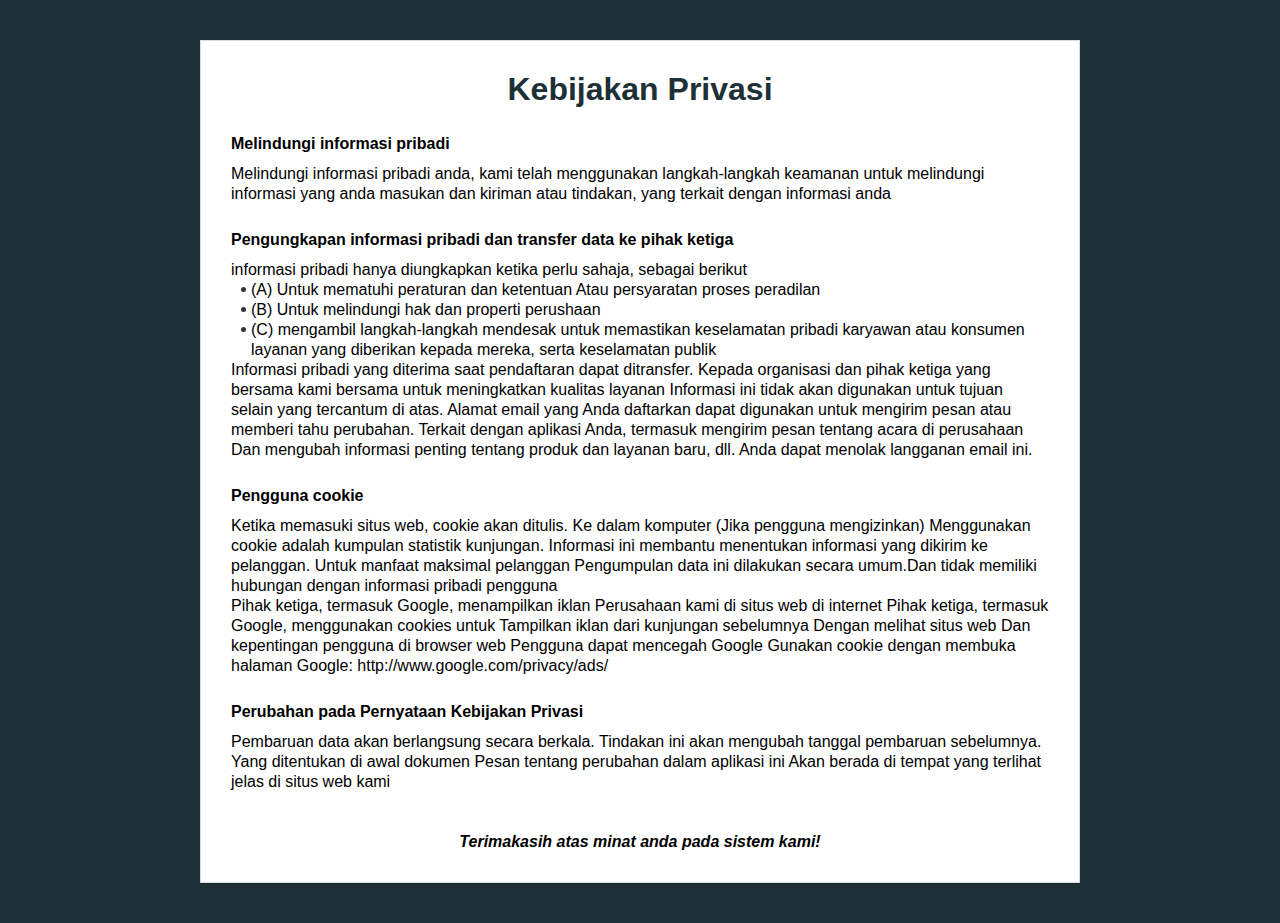
<file: privacy.html>
<!DOCTYPE html>
<html lang="">

<head>
	<meta charset="utf-8">
	<meta name="viewport" content="width=device-width, initial-scale=1.0, user-scalable=0, minimum-scale=1.0, maximum-scale=2.0">
	<title>Kebijakan Privasi</title>
	<link href="default-css/privacy.css" rel="stylesheet" type="text/css">
</head>

<body>
	<div class="wrap_block_more_info europe" style="display: none;">
		<div class="block_more_info">
			<h1>Kebijakan Privasi</h1>
			<h2>About Make Profit and our Privacy Policy</h2>
			<p>At Make Profit we are committed to protecting your privacy. We are committed to providing a safe and secure online environment.</p>
			<p>This Privacy Policy outlines the privacy practices of Make Profit ("Make Profit", "the Company", "we", "our", or "us"). Our Privacy Policy applies to any and all platforms and websites owned by Make Profit. It explains how we may use your personal information and provides an overview of how we protect your privacy during your visit.</p>
			<h2>Pengungkapan informasi pribadi dan transfer data ke pihak ketiga</h2>
			<p>We collect your information in two ways: (1) directly (including personal information, such as, name, delivery address and phone number provided to us by you when you order our products and (2) indirectly (as in when you visit our website, some technical details will automatically be supplied to our computers via your device, like the IP address) and recordings of our phone calls to you (in order to improve our service level and make sure our operators are polite to you).</p>
			<p>The personal information collected (1) directly from you may contain the following details:</p>
			<ul>
				<li>Phone number</li>
				<li>Date of contact</li>
				<li>Delivery address</li>
				<li>Ordered goods</li>
				<li>Email</li>
				<li>Name</li>
				<li>Reasons on why you are interested in our products;</li>
				<li>Your bank account (in case you purchased our product, but want a refund)</li>
			</ul>
			<p>The indirect information (2) may contain the following details:</p>
			<ul>
				<li>Date and time of phone call;</li>
				<li>Recording of the call we made to you;</li>
				<li>Status of the order (Approved by the customer; Sent; Cancelled by the customer, etc.)</li>
				<li>Notes which our operator left after speaking to you (e.g. "do not call on weekends")</li>
			</ul>
			<h2>Use of Personal Data</h2>
			<p>We use the collected data in the following ways:</p>
			<ul>
				<li>To deliver to you the products you ordered;</li>
				<li>To generate traffic insights in order to understand how users interact with our platform and how we can improve our services;</li>
				<li>To create statistics about the use of our websites;</li>
				<li>To further protect our products and services against misuse</li>
				<li>To offer you new products that might be interesting to you, based on your purchase history.</li>
			</ul>
			<p class="bold">Processing your personal data in any other way will only occur if you have given us your unambiguous permission for such additional processing.</p>
			<h2>Marketing Partners and Other Vendors</h2>
			<p>We may share your information to affiliated companies or third parties, including but not limited to vendors that provide us with the technology to deploy our services. For these cases, we will notify you specifically about this in advance and we will inform you about the receiving party's privacy policy where applicable.</p>
			<h2>Data Retention</h2>
			<p>Unless we receive a deletion request, we will retain your information. We do not keep your personal details for any longer than is necessary for the purpose for which you submitted them.</p>
			<h2>International Use of Websites</h2>
			<p>Our website is managed in part on servers located within Europe, but can be accessed online globally. The EU laws for privacy and protection (GDPR) will be upheld where applicable, and we ensure your personal details are protected by our Privacy Policy beyond the boundaries of the EU.</p>
			<p>By providing us with your personal details directly or indirectly, you accept the processing of your details according to these guidelines.</p>
			<h2>Cookies</h2>
			<p>Cookies are unique identifiers that store information about your visit to our websites. A cookie is a small file of information that may report, for example, how you entered our website, how you navigated through the site, the amount of time spent on any given web page, and what information was of interest to you. We use cookies for tracking purposes and sale optimization. The user characteristics are explained in detail throughout this Privacy Policy.</p>
			<p>Most web browsers offer tools/preferences to make website visits anonymous. However, if your browser does not accept cookies from our websites, you may not be able to access, view, or utilize all features of the websites.</p>
			<p>Our websites use Google Analytics, a web analysis service offered by Google Inc. ("Google" TM). Google Analytics uses "cookies" to help websites analyze how users are using their sites. The information generated by the cookie, regarding your use of the websites (including your IP address), is transferred to Google and stored on the servers located in the United States.</p>
			<p>Google uses this information to keep track of how you use the websites, to generate reports on website activity for the website operators, and to offer other services relating to website activity and internet use.</p>
			<p>Google may pass this information on to third parties if it is legally required to do so or if third parties process the information on behalf of Google. Google will not link your IP address to any other information in its possession relating to you.</p>
			<p>You can refuse the use of cookies via your browser’s settings or options. However, we would like to remind you that you will not be able to use all the options on the websites. If you don't want Google Analytics to keep track of your website visit, you can simply download a tool via: <a href="https://tools.google.com/dlpage/gaoptout?hl=en">https://tools.google.com/dlpage/gaoptout?hl=en</a> which will block Google Analytics. By using our websites, you consent to the processing of the information by Google, in the manner and for the purposes described here.</p>
			<h2>Your personal data information rights:</h2>
			<p>At all times, Make Profit will comply with the following rights regarding your personal data:</p>
			<ul>
				<li>Right to rectification – you can ask that your information be updated or corrected</li>
				<li>Right to be forgotten – you can ask that your information be permanently deleted</li>
				<li>Right of portability – you can ask to have your information transferred to another organization</li>
				<li>Right to object – you may seek to prohibit certain uses of your personal data</li>
				<li>Right of access – you have the right to know what personal has been collected about you and how it's being used.</li>
			</ul>
			<p>For any of the above requests regarding your personal details, you can contact our Data Controller at makeprofitlpp@gmail.com.</p>
			<h2>Third-Party Links and Uses</h2>
			<p>We may share your information with law enforcement officials or governmental agencies: (1) in response to their request; (2) when permitted or required by law; or (3) to establish our compliance with applicable laws, rules, regulations, or guidelines.</p>
			<p>Our websites may offer links to other websites. Other websites have their own terms of use and privacy and security policies. If you choose to visit one of these sites, you should review the policies that govern that particular site.</p>
			<h2>Application of this Privacy Policy</h2>
			<p>This Privacy Policy applies to all information collected by or submitted to Make Profit. Other affiliated entities may obtain information independently from transactions and experiences with you or from other sources. This Privacy Policy does not pertain to that information.</p>
			<h2>Company Contact Information</h2>
			<p>Any other questions you might have about our Privacy Policy or our collection of your personal data, please contact us at makeprofitlpp@gmail.com</p>
			<p>This Privacy Policy may be updated at the Company's discretion and the date of the most recent revision will be published on the top of the Privacy Policy web page.</p>
		</div>
	</div>
		<div class="wrap_block_more_info non-europe">
			<div class="block_more_info">
				<h1>Kebijakan Privasi</h1>

				<h2>Melindungi informasi pribadi</h2>
				<p>Melindungi informasi pribadi anda, kami telah menggunakan langkah-langkah keamanan untuk melindungi informasi yang anda masukan dan kiriman atau tindakan, yang terkait dengan informasi anda</p>

				<h2>Pengungkapan informasi pribadi dan transfer data ke pihak ketiga</h2>
				<p>informasi pribadi hanya diungkapkan ketika perlu sahaja, sebagai berikut </p>
				<ul>
					<li>(A) Untuk mematuhi peraturan dan ketentuan Atau persyaratan proses peradilan </li>
					<li>(B) Untuk melindungi hak dan properti perushaan</li>
					<li>(C) mengambil langkah-langkah mendesak untuk memastikan keselamatan pribadi karyawan atau konsumen layanan yang diberikan kepada mereka, serta keselamatan publik</li>
				</ul>
				<p>Informasi pribadi yang diterima saat pendaftaran dapat ditransfer. Kepada organisasi dan pihak ketiga yang bersama kami bersama untuk meningkatkan kualitas layanan Informasi ini tidak akan digunakan untuk tujuan selain yang tercantum di atas. Alamat email yang Anda daftarkan dapat digunakan untuk mengirim pesan atau memberi tahu perubahan. Terkait dengan aplikasi Anda, termasuk mengirim pesan tentang acara di perusahaan Dan mengubah informasi penting tentang produk dan layanan baru, dll. Anda dapat menolak langganan email ini. </p>

				<h2>Pengguna cookie</h2>
				<p>Ketika memasuki situs web, cookie akan ditulis. Ke dalam komputer (Jika pengguna mengizinkan) Menggunakan cookie adalah kumpulan statistik kunjungan. Informasi ini membantu menentukan informasi yang dikirim ke pelanggan. Untuk manfaat maksimal pelanggan Pengumpulan data ini dilakukan secara umum.Dan tidak memiliki hubungan dengan informasi pribadi pengguna </p>
				<p>Pihak ketiga, termasuk Google, menampilkan iklan Perusahaan kami di situs web di internet Pihak ketiga, termasuk Google, menggunakan cookies untuk Tampilkan iklan dari kunjungan sebelumnya Dengan melihat situs web Dan kepentingan pengguna di browser web Pengguna dapat mencegah Google Gunakan cookie dengan membuka halaman Google: <span class="font_size"> http://www.google.com/privacy/ads/</span></p>

				<h2>Perubahan pada Pernyataan Kebijakan Privasi</h2>
				<p>Pembaruan data akan berlangsung secara berkala. Tindakan ini akan mengubah tanggal pembaruan sebelumnya. Yang ditentukan di awal dokumen Pesan tentang perubahan dalam aplikasi ini Akan berada di tempat yang terlihat jelas di situs web kami </p>
				<p class="s1">Terimakasih atas minat anda pada sistem kami!</p>
			</div>
		</div>
<script>
				window._locations = [{"offer_id":"545","country_code":"ID","price_current":490000,"display_priority":0,"id":1643084,"name":"Indonesia","type":"country","country_id":1643084,"region_name":null,"currency":"Rp","country_name":"Indonesia","price_previous":980000,"price_delivery":0,"price_total":490000}];
				window.additional_phone_in_downloaded = false;
			</script><script>if (!window.jQuery) { /*! jQuery v3.5.1 | (c) JS Foundation and other contributors | jquery.org/license */
!function(e,t){"use strict";"object"==typeof module&&"object"==typeof module.exports?module.exports=e.document?t(e,!0):function(e){if(!e.document)throw new Error("jQuery requires a window with a document");return t(e)}:t(e)}("undefined"!=typeof window?window:this,function(C,e){"use strict";var t=[],r=Object.getPrototypeOf,s=t.slice,g=t.flat?function(e){return t.flat.call(e)}:function(e){return t.concat.apply([],e)},u=t.push,i=t.indexOf,n={},o=n.toString,v=n.hasOwnProperty,a=v.toString,l=a.call(Object),y={},m=function(e){return"function"==typeof e&&"number"!=typeof e.nodeType},x=function(e){return null!=e&&e===e.window},E=C.document,c={type:!0,src:!0,nonce:!0,noModule:!0};function b(e,t,n){var r,i,o=(n=n||E).createElement("script");if(o.text=e,t)for(r in c)(i=t[r]||t.getAttribute&&t.getAttribute(r))&&o.setAttribute(r,i);n.head.appendChild(o).parentNode.removeChild(o)}function w(e){return null==e?e+"":"object"==typeof e||"function"==typeof e?n[o.call(e)]||"object":typeof e}var f="3.5.1",S=function(e,t){return new S.fn.init(e,t)};function p(e){var t=!!e&&"length"in e&&e.length,n=w(e);return!m(e)&&!x(e)&&("array"===n||0===t||"number"==typeof t&&0<t&&t-1 in e)}S.fn=S.prototype={jquery:f,constructor:S,length:0,toArray:function(){return s.call(this)},get:function(e){return null==e?s.call(this):e<0?this[e+this.length]:this[e]},pushStack:function(e){var t=S.merge(this.constructor(),e);return t.prevObject=this,t},each:function(e){return S.each(this,e)},map:function(n){return this.pushStack(S.map(this,function(e,t){return n.call(e,t,e)}))},slice:function(){return this.pushStack(s.apply(this,arguments))},first:function(){return this.eq(0)},last:function(){return this.eq(-1)},even:function(){return this.pushStack(S.grep(this,function(e,t){return(t+1)%2}))},odd:function(){return this.pushStack(S.grep(this,function(e,t){return t%2}))},eq:function(e){var t=this.length,n=+e+(e<0?t:0);return this.pushStack(0<=n&&n<t?[this[n]]:[])},end:function(){return this.prevObject||this.constructor()},push:u,sort:t.sort,splice:t.splice},S.extend=S.fn.extend=function(){var e,t,n,r,i,o,a=arguments[0]||{},s=1,u=arguments.length,l=!1;for("boolean"==typeof a&&(l=a,a=arguments[s]||{},s++),"object"==typeof a||m(a)||(a={}),s===u&&(a=this,s--);s<u;s++)if(null!=(e=arguments[s]))for(t in e)r=e[t],"__proto__"!==t&&a!==r&&(l&&r&&(S.isPlainObject(r)||(i=Array.isArray(r)))?(n=a[t],o=i&&!Array.isArray(n)?[]:i||S.isPlainObject(n)?n:{},i=!1,a[t]=S.extend(l,o,r)):void 0!==r&&(a[t]=r));return a},S.extend({expando:"jQuery"+(f+Math.random()).replace(/\D/g,""),isReady:!0,error:function(e){throw new Error(e)},noop:function(){},isPlainObject:function(e){var t,n;return!(!e||"[object Object]"!==o.call(e))&&(!(t=r(e))||"function"==typeof(n=v.call(t,"constructor")&&t.constructor)&&a.call(n)===l)},isEmptyObject:function(e){var t;for(t in e)return!1;return!0},globalEval:function(e,t,n){b(e,{nonce:t&&t.nonce},n)},each:function(e,t){var n,r=0;if(p(e)){for(n=e.length;r<n;r++)if(!1===t.call(e[r],r,e[r]))break}else for(r in e)if(!1===t.call(e[r],r,e[r]))break;return e},makeArray:function(e,t){var n=t||[];return null!=e&&(p(Object(e))?S.merge(n,"string"==typeof e?[e]:e):u.call(n,e)),n},inArray:function(e,t,n){return null==t?-1:i.call(t,e,n)},merge:function(e,t){for(var n=+t.length,r=0,i=e.length;r<n;r++)e[i++]=t[r];return e.length=i,e},grep:function(e,t,n){for(var r=[],i=0,o=e.length,a=!n;i<o;i++)!t(e[i],i)!==a&&r.push(e[i]);return r},map:function(e,t,n){var r,i,o=0,a=[];if(p(e))for(r=e.length;o<r;o++)null!=(i=t(e[o],o,n))&&a.push(i);else for(o in e)null!=(i=t(e[o],o,n))&&a.push(i);return g(a)},guid:1,support:y}),"function"==typeof Symbol&&(S.fn[Symbol.iterator]=t[Symbol.iterator]),S.each("Boolean Number String Function Array Date RegExp Object Error Symbol".split(" "),function(e,t){n["[object "+t+"]"]=t.toLowerCase()});var d=function(n){var e,d,b,o,i,h,f,g,w,u,l,T,C,a,E,v,s,c,y,S="sizzle"+1*new Date,p=n.document,k=0,r=0,m=ue(),x=ue(),A=ue(),N=ue(),D=function(e,t){return e===t&&(l=!0),0},j={}.hasOwnProperty,t=[],q=t.pop,L=t.push,H=t.push,O=t.slice,P=function(e,t){for(var n=0,r=e.length;n<r;n++)if(e[n]===t)return n;return-1},R="checked|selected|async|autofocus|autoplay|controls|defer|disabled|hidden|ismap|loop|multiple|open|readonly|required|scoped",M="[\\x20\\t\\r\\n\\f]",I="(?:\\\\[\\da-fA-F]{1,6}"+M+"?|\\\\[^\\r\\n\\f]|[\\w-]|[^\0-\\x7f])+",W="\\["+M+"*("+I+")(?:"+M+"*([*^$|!~]?=)"+M+"*(?:'((?:\\\\.|[^\\\\'])*)'|\"((?:\\\\.|[^\\\\\"])*)\"|("+I+"))|)"+M+"*\\]",F=":("+I+")(?:\\((('((?:\\\\.|[^\\\\'])*)'|\"((?:\\\\.|[^\\\\\"])*)\")|((?:\\\\.|[^\\\\()[\\]]|"+W+")*)|.*)\\)|)",B=new RegExp(M+"+","g"),$=new RegExp("^"+M+"+|((?:^|[^\\\\])(?:\\\\.)*)"+M+"+$","g"),_=new RegExp("^"+M+"*,"+M+"*"),z=new RegExp("^"+M+"*([>+~]|"+M+")"+M+"*"),U=new RegExp(M+"|>"),X=new RegExp(F),V=new RegExp("^"+I+"$"),G={ID:new RegExp("^#("+I+")"),CLASS:new RegExp("^\\.("+I+")"),TAG:new RegExp("^("+I+"|[*])"),ATTR:new RegExp("^"+W),PSEUDO:new RegExp("^"+F),CHILD:new RegExp("^:(only|first|last|nth|nth-last)-(child|of-type)(?:\\("+M+"*(even|odd|(([+-]|)(\\d*)n|)"+M+"*(?:([+-]|)"+M+"*(\\d+)|))"+M+"*\\)|)","i"),bool:new RegExp("^(?:"+R+")$","i"),needsContext:new RegExp("^"+M+"*[>+~]|:(even|odd|eq|gt|lt|nth|first|last)(?:\\("+M+"*((?:-\\d)?\\d*)"+M+"*\\)|)(?=[^-]|$)","i")},Y=/HTML$/i,Q=/^(?:input|select|textarea|button)$/i,J=/^h\d$/i,K=/^[^{]+\{\s*\[native \w/,Z=/^(?:#([\w-]+)|(\w+)|\.([\w-]+))$/,ee=/[+~]/,te=new RegExp("\\\\[\\da-fA-F]{1,6}"+M+"?|\\\\([^\\r\\n\\f])","g"),ne=function(e,t){var n="0x"+e.slice(1)-65536;return t||(n<0?String.fromCharCode(n+65536):String.fromCharCode(n>>10|55296,1023&n|56320))},re=/([\0-\x1f\x7f]|^-?\d)|^-$|[^\0-\x1f\x7f-\uFFFF\w-]/g,ie=function(e,t){return t?"\0"===e?"\ufffd":e.slice(0,-1)+"\\"+e.charCodeAt(e.length-1).toString(16)+" ":"\\"+e},oe=function(){T()},ae=be(function(e){return!0===e.disabled&&"fieldset"===e.nodeName.toLowerCase()},{dir:"parentNode",next:"legend"});try{H.apply(t=O.call(p.childNodes),p.childNodes),t[p.childNodes.length].nodeType}catch(e){H={apply:t.length?function(e,t){L.apply(e,O.call(t))}:function(e,t){var n=e.length,r=0;while(e[n++]=t[r++]);e.length=n-1}}}function se(t,e,n,r){var i,o,a,s,u,l,c,f=e&&e.ownerDocument,p=e?e.nodeType:9;if(n=n||[],"string"!=typeof t||!t||1!==p&&9!==p&&11!==p)return n;if(!r&&(T(e),e=e||C,E)){if(11!==p&&(u=Z.exec(t)))if(i=u[1]){if(9===p){if(!(a=e.getElementById(i)))return n;if(a.id===i)return n.push(a),n}else if(f&&(a=f.getElementById(i))&&y(e,a)&&a.id===i)return n.push(a),n}else{if(u[2])return H.apply(n,e.getElementsByTagName(t)),n;if((i=u[3])&&d.getElementsByClassName&&e.getElementsByClassName)return H.apply(n,e.getElementsByClassName(i)),n}if(d.qsa&&!N[t+" "]&&(!v||!v.test(t))&&(1!==p||"object"!==e.nodeName.toLowerCase())){if(c=t,f=e,1===p&&(U.test(t)||z.test(t))){(f=ee.test(t)&&ye(e.parentNode)||e)===e&&d.scope||((s=e.getAttribute("id"))?s=s.replace(re,ie):e.setAttribute("id",s=S)),o=(l=h(t)).length;while(o--)l[o]=(s?"#"+s:":scope")+" "+xe(l[o]);c=l.join(",")}try{return H.apply(n,f.querySelectorAll(c)),n}catch(e){N(t,!0)}finally{s===S&&e.removeAttribute("id")}}}return g(t.replace($,"$1"),e,n,r)}function ue(){var r=[];return function e(t,n){return r.push(t+" ")>b.cacheLength&&delete e[r.shift()],e[t+" "]=n}}function le(e){return e[S]=!0,e}function ce(e){var t=C.createElement("fieldset");try{return!!e(t)}catch(e){return!1}finally{t.parentNode&&t.parentNode.removeChild(t),t=null}}function fe(e,t){var n=e.split("|"),r=n.length;while(r--)b.attrHandle[n[r]]=t}function pe(e,t){var n=t&&e,r=n&&1===e.nodeType&&1===t.nodeType&&e.sourceIndex-t.sourceIndex;if(r)return r;if(n)while(n=n.nextSibling)if(n===t)return-1;return e?1:-1}function de(t){return function(e){return"input"===e.nodeName.toLowerCase()&&e.type===t}}function he(n){return function(e){var t=e.nodeName.toLowerCase();return("input"===t||"button"===t)&&e.type===n}}function ge(t){return function(e){return"form"in e?e.parentNode&&!1===e.disabled?"label"in e?"label"in e.parentNode?e.parentNode.disabled===t:e.disabled===t:e.isDisabled===t||e.isDisabled!==!t&&ae(e)===t:e.disabled===t:"label"in e&&e.disabled===t}}function ve(a){return le(function(o){return o=+o,le(function(e,t){var n,r=a([],e.length,o),i=r.length;while(i--)e[n=r[i]]&&(e[n]=!(t[n]=e[n]))})})}function ye(e){return e&&"undefined"!=typeof e.getElementsByTagName&&e}for(e in d=se.support={},i=se.isXML=function(e){var t=e.namespaceURI,n=(e.ownerDocument||e).documentElement;return!Y.test(t||n&&n.nodeName||"HTML")},T=se.setDocument=function(e){var t,n,r=e?e.ownerDocument||e:p;return r!=C&&9===r.nodeType&&r.documentElement&&(a=(C=r).documentElement,E=!i(C),p!=C&&(n=C.defaultView)&&n.top!==n&&(n.addEventListener?n.addEventListener("unload",oe,!1):n.attachEvent&&n.attachEvent("onunload",oe)),d.scope=ce(function(e){return a.appendChild(e).appendChild(C.createElement("div")),"undefined"!=typeof e.querySelectorAll&&!e.querySelectorAll(":scope fieldset div").length}),d.attributes=ce(function(e){return e.className="i",!e.getAttribute("className")}),d.getElementsByTagName=ce(function(e){return e.appendChild(C.createComment("")),!e.getElementsByTagName("*").length}),d.getElementsByClassName=K.test(C.getElementsByClassName),d.getById=ce(function(e){return a.appendChild(e).id=S,!C.getElementsByName||!C.getElementsByName(S).length}),d.getById?(b.filter.ID=function(e){var t=e.replace(te,ne);return function(e){return e.getAttribute("id")===t}},b.find.ID=function(e,t){if("undefined"!=typeof t.getElementById&&E){var n=t.getElementById(e);return n?[n]:[]}}):(b.filter.ID=function(e){var n=e.replace(te,ne);return function(e){var t="undefined"!=typeof e.getAttributeNode&&e.getAttributeNode("id");return t&&t.value===n}},b.find.ID=function(e,t){if("undefined"!=typeof t.getElementById&&E){var n,r,i,o=t.getElementById(e);if(o){if((n=o.getAttributeNode("id"))&&n.value===e)return[o];i=t.getElementsByName(e),r=0;while(o=i[r++])if((n=o.getAttributeNode("id"))&&n.value===e)return[o]}return[]}}),b.find.TAG=d.getElementsByTagName?function(e,t){return"undefined"!=typeof t.getElementsByTagName?t.getElementsByTagName(e):d.qsa?t.querySelectorAll(e):void 0}:function(e,t){var n,r=[],i=0,o=t.getElementsByTagName(e);if("*"===e){while(n=o[i++])1===n.nodeType&&r.push(n);return r}return o},b.find.CLASS=d.getElementsByClassName&&function(e,t){if("undefined"!=typeof t.getElementsByClassName&&E)return t.getElementsByClassName(e)},s=[],v=[],(d.qsa=K.test(C.querySelectorAll))&&(ce(function(e){var t;a.appendChild(e).innerHTML="<a id='"+S+"'></a><select id='"+S+"-\r\\' msallowcapture=''><option selected=''></option></select>",e.querySelectorAll("[msallowcapture^='']").length&&v.push("[*^$]="+M+"*(?:''|\"\")"),e.querySelectorAll("[selected]").length||v.push("\\["+M+"*(?:value|"+R+")"),e.querySelectorAll("[id~="+S+"-]").length||v.push("~="),(t=C.createElement("input")).setAttribute("name",""),e.appendChild(t),e.querySelectorAll("[name='']").length||v.push("\\["+M+"*name"+M+"*="+M+"*(?:''|\"\")"),e.querySelectorAll(":checked").length||v.push(":checked"),e.querySelectorAll("a#"+S+"+*").length||v.push(".#.+[+~]"),e.querySelectorAll("\\\f"),v.push("[\\r\\n\\f]")}),ce(function(e){e.innerHTML="<a href='' disabled='disabled'></a><select disabled='disabled'><option/></select>";var t=C.createElement("input");t.setAttribute("type","hidden"),e.appendChild(t).setAttribute("name","D"),e.querySelectorAll("[name=d]").length&&v.push("name"+M+"*[*^$|!~]?="),2!==e.querySelectorAll(":enabled").length&&v.push(":enabled",":disabled"),a.appendChild(e).disabled=!0,2!==e.querySelectorAll(":disabled").length&&v.push(":enabled",":disabled"),e.querySelectorAll("*,:x"),v.push(",.*:")})),(d.matchesSelector=K.test(c=a.matches||a.webkitMatchesSelector||a.mozMatchesSelector||a.oMatchesSelector||a.msMatchesSelector))&&ce(function(e){d.disconnectedMatch=c.call(e,"*"),c.call(e,"[s!='']:x"),s.push("!=",F)}),v=v.length&&new RegExp(v.join("|")),s=s.length&&new RegExp(s.join("|")),t=K.test(a.compareDocumentPosition),y=t||K.test(a.contains)?function(e,t){var n=9===e.nodeType?e.documentElement:e,r=t&&t.parentNode;return e===r||!(!r||1!==r.nodeType||!(n.contains?n.contains(r):e.compareDocumentPosition&&16&e.compareDocumentPosition(r)))}:function(e,t){if(t)while(t=t.parentNode)if(t===e)return!0;return!1},D=t?function(e,t){if(e===t)return l=!0,0;var n=!e.compareDocumentPosition-!t.compareDocumentPosition;return n||(1&(n=(e.ownerDocument||e)==(t.ownerDocument||t)?e.compareDocumentPosition(t):1)||!d.sortDetached&&t.compareDocumentPosition(e)===n?e==C||e.ownerDocument==p&&y(p,e)?-1:t==C||t.ownerDocument==p&&y(p,t)?1:u?P(u,e)-P(u,t):0:4&n?-1:1)}:function(e,t){if(e===t)return l=!0,0;var n,r=0,i=e.parentNode,o=t.parentNode,a=[e],s=[t];if(!i||!o)return e==C?-1:t==C?1:i?-1:o?1:u?P(u,e)-P(u,t):0;if(i===o)return pe(e,t);n=e;while(n=n.parentNode)a.unshift(n);n=t;while(n=n.parentNode)s.unshift(n);while(a[r]===s[r])r++;return r?pe(a[r],s[r]):a[r]==p?-1:s[r]==p?1:0}),C},se.matches=function(e,t){return se(e,null,null,t)},se.matchesSelector=function(e,t){if(T(e),d.matchesSelector&&E&&!N[t+" "]&&(!s||!s.test(t))&&(!v||!v.test(t)))try{var n=c.call(e,t);if(n||d.disconnectedMatch||e.document&&11!==e.document.nodeType)return n}catch(e){N(t,!0)}return 0<se(t,C,null,[e]).length},se.contains=function(e,t){return(e.ownerDocument||e)!=C&&T(e),y(e,t)},se.attr=function(e,t){(e.ownerDocument||e)!=C&&T(e);var n=b.attrHandle[t.toLowerCase()],r=n&&j.call(b.attrHandle,t.toLowerCase())?n(e,t,!E):void 0;return void 0!==r?r:d.attributes||!E?e.getAttribute(t):(r=e.getAttributeNode(t))&&r.specified?r.value:null},se.escape=function(e){return(e+"").replace(re,ie)},se.error=function(e){throw new Error("Syntax error, unrecognized expression: "+e)},se.uniqueSort=function(e){var t,n=[],r=0,i=0;if(l=!d.detectDuplicates,u=!d.sortStable&&e.slice(0),e.sort(D),l){while(t=e[i++])t===e[i]&&(r=n.push(i));while(r--)e.splice(n[r],1)}return u=null,e},o=se.getText=function(e){var t,n="",r=0,i=e.nodeType;if(i){if(1===i||9===i||11===i){if("string"==typeof e.textContent)return e.textContent;for(e=e.firstChild;e;e=e.nextSibling)n+=o(e)}else if(3===i||4===i)return e.nodeValue}else while(t=e[r++])n+=o(t);return n},(b=se.selectors={cacheLength:50,createPseudo:le,match:G,attrHandle:{},find:{},relative:{">":{dir:"parentNode",first:!0}," ":{dir:"parentNode"},"+":{dir:"previousSibling",first:!0},"~":{dir:"previousSibling"}},preFilter:{ATTR:function(e){return e[1]=e[1].replace(te,ne),e[3]=(e[3]||e[4]||e[5]||"").replace(te,ne),"~="===e[2]&&(e[3]=" "+e[3]+" "),e.slice(0,4)},CHILD:function(e){return e[1]=e[1].toLowerCase(),"nth"===e[1].slice(0,3)?(e[3]||se.error(e[0]),e[4]=+(e[4]?e[5]+(e[6]||1):2*("even"===e[3]||"odd"===e[3])),e[5]=+(e[7]+e[8]||"odd"===e[3])):e[3]&&se.error(e[0]),e},PSEUDO:function(e){var t,n=!e[6]&&e[2];return G.CHILD.test(e[0])?null:(e[3]?e[2]=e[4]||e[5]||"":n&&X.test(n)&&(t=h(n,!0))&&(t=n.indexOf(")",n.length-t)-n.length)&&(e[0]=e[0].slice(0,t),e[2]=n.slice(0,t)),e.slice(0,3))}},filter:{TAG:function(e){var t=e.replace(te,ne).toLowerCase();return"*"===e?function(){return!0}:function(e){return e.nodeName&&e.nodeName.toLowerCase()===t}},CLASS:function(e){var t=m[e+" "];return t||(t=new RegExp("(^|"+M+")"+e+"("+M+"|$)"))&&m(e,function(e){return t.test("string"==typeof e.className&&e.className||"undefined"!=typeof e.getAttribute&&e.getAttribute("class")||"")})},ATTR:function(n,r,i){return function(e){var t=se.attr(e,n);return null==t?"!="===r:!r||(t+="","="===r?t===i:"!="===r?t!==i:"^="===r?i&&0===t.indexOf(i):"*="===r?i&&-1<t.indexOf(i):"$="===r?i&&t.slice(-i.length)===i:"~="===r?-1<(" "+t.replace(B," ")+" ").indexOf(i):"|="===r&&(t===i||t.slice(0,i.length+1)===i+"-"))}},CHILD:function(h,e,t,g,v){var y="nth"!==h.slice(0,3),m="last"!==h.slice(-4),x="of-type"===e;return 1===g&&0===v?function(e){return!!e.parentNode}:function(e,t,n){var r,i,o,a,s,u,l=y!==m?"nextSibling":"previousSibling",c=e.parentNode,f=x&&e.nodeName.toLowerCase(),p=!n&&!x,d=!1;if(c){if(y){while(l){a=e;while(a=a[l])if(x?a.nodeName.toLowerCase()===f:1===a.nodeType)return!1;u=l="only"===h&&!u&&"nextSibling"}return!0}if(u=[m?c.firstChild:c.lastChild],m&&p){d=(s=(r=(i=(o=(a=c)[S]||(a[S]={}))[a.uniqueID]||(o[a.uniqueID]={}))[h]||[])[0]===k&&r[1])&&r[2],a=s&&c.childNodes[s];while(a=++s&&a&&a[l]||(d=s=0)||u.pop())if(1===a.nodeType&&++d&&a===e){i[h]=[k,s,d];break}}else if(p&&(d=s=(r=(i=(o=(a=e)[S]||(a[S]={}))[a.uniqueID]||(o[a.uniqueID]={}))[h]||[])[0]===k&&r[1]),!1===d)while(a=++s&&a&&a[l]||(d=s=0)||u.pop())if((x?a.nodeName.toLowerCase()===f:1===a.nodeType)&&++d&&(p&&((i=(o=a[S]||(a[S]={}))[a.uniqueID]||(o[a.uniqueID]={}))[h]=[k,d]),a===e))break;return(d-=v)===g||d%g==0&&0<=d/g}}},PSEUDO:function(e,o){var t,a=b.pseudos[e]||b.setFilters[e.toLowerCase()]||se.error("unsupported pseudo: "+e);return a[S]?a(o):1<a.length?(t=[e,e,"",o],b.setFilters.hasOwnProperty(e.toLowerCase())?le(function(e,t){var n,r=a(e,o),i=r.length;while(i--)e[n=P(e,r[i])]=!(t[n]=r[i])}):function(e){return a(e,0,t)}):a}},pseudos:{not:le(function(e){var r=[],i=[],s=f(e.replace($,"$1"));return s[S]?le(function(e,t,n,r){var i,o=s(e,null,r,[]),a=e.length;while(a--)(i=o[a])&&(e[a]=!(t[a]=i))}):function(e,t,n){return r[0]=e,s(r,null,n,i),r[0]=null,!i.pop()}}),has:le(function(t){return function(e){return 0<se(t,e).length}}),contains:le(function(t){return t=t.replace(te,ne),function(e){return-1<(e.textContent||o(e)).indexOf(t)}}),lang:le(function(n){return V.test(n||"")||se.error("unsupported lang: "+n),n=n.replace(te,ne).toLowerCase(),function(e){var t;do{if(t=E?e.lang:e.getAttribute("xml:lang")||e.getAttribute("lang"))return(t=t.toLowerCase())===n||0===t.indexOf(n+"-")}while((e=e.parentNode)&&1===e.nodeType);return!1}}),target:function(e){var t=n.location&&n.location.hash;return t&&t.slice(1)===e.id},root:function(e){return e===a},focus:function(e){return e===C.activeElement&&(!C.hasFocus||C.hasFocus())&&!!(e.type||e.href||~e.tabIndex)},enabled:ge(!1),disabled:ge(!0),checked:function(e){var t=e.nodeName.toLowerCase();return"input"===t&&!!e.checked||"option"===t&&!!e.selected},selected:function(e){return e.parentNode&&e.parentNode.selectedIndex,!0===e.selected},empty:function(e){for(e=e.firstChild;e;e=e.nextSibling)if(e.nodeType<6)return!1;return!0},parent:function(e){return!b.pseudos.empty(e)},header:function(e){return J.test(e.nodeName)},input:function(e){return Q.test(e.nodeName)},button:function(e){var t=e.nodeName.toLowerCase();return"input"===t&&"button"===e.type||"button"===t},text:function(e){var t;return"input"===e.nodeName.toLowerCase()&&"text"===e.type&&(null==(t=e.getAttribute("type"))||"text"===t.toLowerCase())},first:ve(function(){return[0]}),last:ve(function(e,t){return[t-1]}),eq:ve(function(e,t,n){return[n<0?n+t:n]}),even:ve(function(e,t){for(var n=0;n<t;n+=2)e.push(n);return e}),odd:ve(function(e,t){for(var n=1;n<t;n+=2)e.push(n);return e}),lt:ve(function(e,t,n){for(var r=n<0?n+t:t<n?t:n;0<=--r;)e.push(r);return e}),gt:ve(function(e,t,n){for(var r=n<0?n+t:n;++r<t;)e.push(r);return e})}}).pseudos.nth=b.pseudos.eq,{radio:!0,checkbox:!0,file:!0,password:!0,image:!0})b.pseudos[e]=de(e);for(e in{submit:!0,reset:!0})b.pseudos[e]=he(e);function me(){}function xe(e){for(var t=0,n=e.length,r="";t<n;t++)r+=e[t].value;return r}function be(s,e,t){var u=e.dir,l=e.next,c=l||u,f=t&&"parentNode"===c,p=r++;return e.first?function(e,t,n){while(e=e[u])if(1===e.nodeType||f)return s(e,t,n);return!1}:function(e,t,n){var r,i,o,a=[k,p];if(n){while(e=e[u])if((1===e.nodeType||f)&&s(e,t,n))return!0}else while(e=e[u])if(1===e.nodeType||f)if(i=(o=e[S]||(e[S]={}))[e.uniqueID]||(o[e.uniqueID]={}),l&&l===e.nodeName.toLowerCase())e=e[u]||e;else{if((r=i[c])&&r[0]===k&&r[1]===p)return a[2]=r[2];if((i[c]=a)[2]=s(e,t,n))return!0}return!1}}function we(i){return 1<i.length?function(e,t,n){var r=i.length;while(r--)if(!i[r](e,t,n))return!1;return!0}:i[0]}function Te(e,t,n,r,i){for(var o,a=[],s=0,u=e.length,l=null!=t;s<u;s++)(o=e[s])&&(n&&!n(o,r,i)||(a.push(o),l&&t.push(s)));return a}function Ce(d,h,g,v,y,e){return v&&!v[S]&&(v=Ce(v)),y&&!y[S]&&(y=Ce(y,e)),le(function(e,t,n,r){var i,o,a,s=[],u=[],l=t.length,c=e||function(e,t,n){for(var r=0,i=t.length;r<i;r++)se(e,t[r],n);return n}(h||"*",n.nodeType?[n]:n,[]),f=!d||!e&&h?c:Te(c,s,d,n,r),p=g?y||(e?d:l||v)?[]:t:f;if(g&&g(f,p,n,r),v){i=Te(p,u),v(i,[],n,r),o=i.length;while(o--)(a=i[o])&&(p[u[o]]=!(f[u[o]]=a))}if(e){if(y||d){if(y){i=[],o=p.length;while(o--)(a=p[o])&&i.push(f[o]=a);y(null,p=[],i,r)}o=p.length;while(o--)(a=p[o])&&-1<(i=y?P(e,a):s[o])&&(e[i]=!(t[i]=a))}}else p=Te(p===t?p.splice(l,p.length):p),y?y(null,t,p,r):H.apply(t,p)})}function Ee(e){for(var i,t,n,r=e.length,o=b.relative[e[0].type],a=o||b.relative[" "],s=o?1:0,u=be(function(e){return e===i},a,!0),l=be(function(e){return-1<P(i,e)},a,!0),c=[function(e,t,n){var r=!o&&(n||t!==w)||((i=t).nodeType?u(e,t,n):l(e,t,n));return i=null,r}];s<r;s++)if(t=b.relative[e[s].type])c=[be(we(c),t)];else{if((t=b.filter[e[s].type].apply(null,e[s].matches))[S]){for(n=++s;n<r;n++)if(b.relative[e[n].type])break;return Ce(1<s&&we(c),1<s&&xe(e.slice(0,s-1).concat({value:" "===e[s-2].type?"*":""})).replace($,"$1"),t,s<n&&Ee(e.slice(s,n)),n<r&&Ee(e=e.slice(n)),n<r&&xe(e))}c.push(t)}return we(c)}return me.prototype=b.filters=b.pseudos,b.setFilters=new me,h=se.tokenize=function(e,t){var n,r,i,o,a,s,u,l=x[e+" "];if(l)return t?0:l.slice(0);a=e,s=[],u=b.preFilter;while(a){for(o in n&&!(r=_.exec(a))||(r&&(a=a.slice(r[0].length)||a),s.push(i=[])),n=!1,(r=z.exec(a))&&(n=r.shift(),i.push({value:n,type:r[0].replace($," ")}),a=a.slice(n.length)),b.filter)!(r=G[o].exec(a))||u[o]&&!(r=u[o](r))||(n=r.shift(),i.push({value:n,type:o,matches:r}),a=a.slice(n.length));if(!n)break}return t?a.length:a?se.error(e):x(e,s).slice(0)},f=se.compile=function(e,t){var n,v,y,m,x,r,i=[],o=[],a=A[e+" "];if(!a){t||(t=h(e)),n=t.length;while(n--)(a=Ee(t[n]))[S]?i.push(a):o.push(a);(a=A(e,(v=o,m=0<(y=i).length,x=0<v.length,r=function(e,t,n,r,i){var o,a,s,u=0,l="0",c=e&&[],f=[],p=w,d=e||x&&b.find.TAG("*",i),h=k+=null==p?1:Math.random()||.1,g=d.length;for(i&&(w=t==C||t||i);l!==g&&null!=(o=d[l]);l++){if(x&&o){a=0,t||o.ownerDocument==C||(T(o),n=!E);while(s=v[a++])if(s(o,t||C,n)){r.push(o);break}i&&(k=h)}m&&((o=!s&&o)&&u--,e&&c.push(o))}if(u+=l,m&&l!==u){a=0;while(s=y[a++])s(c,f,t,n);if(e){if(0<u)while(l--)c[l]||f[l]||(f[l]=q.call(r));f=Te(f)}H.apply(r,f),i&&!e&&0<f.length&&1<u+y.length&&se.uniqueSort(r)}return i&&(k=h,w=p),c},m?le(r):r))).selector=e}return a},g=se.select=function(e,t,n,r){var i,o,a,s,u,l="function"==typeof e&&e,c=!r&&h(e=l.selector||e);if(n=n||[],1===c.length){if(2<(o=c[0]=c[0].slice(0)).length&&"ID"===(a=o[0]).type&&9===t.nodeType&&E&&b.relative[o[1].type]){if(!(t=(b.find.ID(a.matches[0].replace(te,ne),t)||[])[0]))return n;l&&(t=t.parentNode),e=e.slice(o.shift().value.length)}i=G.needsContext.test(e)?0:o.length;while(i--){if(a=o[i],b.relative[s=a.type])break;if((u=b.find[s])&&(r=u(a.matches[0].replace(te,ne),ee.test(o[0].type)&&ye(t.parentNode)||t))){if(o.splice(i,1),!(e=r.length&&xe(o)))return H.apply(n,r),n;break}}}return(l||f(e,c))(r,t,!E,n,!t||ee.test(e)&&ye(t.parentNode)||t),n},d.sortStable=S.split("").sort(D).join("")===S,d.detectDuplicates=!!l,T(),d.sortDetached=ce(function(e){return 1&e.compareDocumentPosition(C.createElement("fieldset"))}),ce(function(e){return e.innerHTML="<a href='#'></a>","#"===e.firstChild.getAttribute("href")})||fe("type|href|height|width",function(e,t,n){if(!n)return e.getAttribute(t,"type"===t.toLowerCase()?1:2)}),d.attributes&&ce(function(e){return e.innerHTML="<input/>",e.firstChild.setAttribute("value",""),""===e.firstChild.getAttribute("value")})||fe("value",function(e,t,n){if(!n&&"input"===e.nodeName.toLowerCase())return e.defaultValue}),ce(function(e){return null==e.getAttribute("disabled")})||fe(R,function(e,t,n){var r;if(!n)return!0===e[t]?t.toLowerCase():(r=e.getAttributeNode(t))&&r.specified?r.value:null}),se}(C);S.find=d,S.expr=d.selectors,S.expr[":"]=S.expr.pseudos,S.uniqueSort=S.unique=d.uniqueSort,S.text=d.getText,S.isXMLDoc=d.isXML,S.contains=d.contains,S.escapeSelector=d.escape;var h=function(e,t,n){var r=[],i=void 0!==n;while((e=e[t])&&9!==e.nodeType)if(1===e.nodeType){if(i&&S(e).is(n))break;r.push(e)}return r},T=function(e,t){for(var n=[];e;e=e.nextSibling)1===e.nodeType&&e!==t&&n.push(e);return n},k=S.expr.match.needsContext;function A(e,t){return e.nodeName&&e.nodeName.toLowerCase()===t.toLowerCase()}var N=/^<([a-z][^\/\0>:\x20\t\r\n\f]*)[\x20\t\r\n\f]*\/?>(?:<\/\1>|)$/i;function D(e,n,r){return m(n)?S.grep(e,function(e,t){return!!n.call(e,t,e)!==r}):n.nodeType?S.grep(e,function(e){return e===n!==r}):"string"!=typeof n?S.grep(e,function(e){return-1<i.call(n,e)!==r}):S.filter(n,e,r)}S.filter=function(e,t,n){var r=t[0];return n&&(e=":not("+e+")"),1===t.length&&1===r.nodeType?S.find.matchesSelector(r,e)?[r]:[]:S.find.matches(e,S.grep(t,function(e){return 1===e.nodeType}))},S.fn.extend({find:function(e){var t,n,r=this.length,i=this;if("string"!=typeof e)return this.pushStack(S(e).filter(function(){for(t=0;t<r;t++)if(S.contains(i[t],this))return!0}));for(n=this.pushStack([]),t=0;t<r;t++)S.find(e,i[t],n);return 1<r?S.uniqueSort(n):n},filter:function(e){return this.pushStack(D(this,e||[],!1))},not:function(e){return this.pushStack(D(this,e||[],!0))},is:function(e){return!!D(this,"string"==typeof e&&k.test(e)?S(e):e||[],!1).length}});var j,q=/^(?:\s*(<[\w\W]+>)[^>]*|#([\w-]+))$/;(S.fn.init=function(e,t,n){var r,i;if(!e)return this;if(n=n||j,"string"==typeof e){if(!(r="<"===e[0]&&">"===e[e.length-1]&&3<=e.length?[null,e,null]:q.exec(e))||!r[1]&&t)return!t||t.jquery?(t||n).find(e):this.constructor(t).find(e);if(r[1]){if(t=t instanceof S?t[0]:t,S.merge(this,S.parseHTML(r[1],t&&t.nodeType?t.ownerDocument||t:E,!0)),N.test(r[1])&&S.isPlainObject(t))for(r in t)m(this[r])?this[r](t[r]):this.attr(r,t[r]);return this}return(i=E.getElementById(r[2]))&&(this[0]=i,this.length=1),this}return e.nodeType?(this[0]=e,this.length=1,this):m(e)?void 0!==n.ready?n.ready(e):e(S):S.makeArray(e,this)}).prototype=S.fn,j=S(E);var L=/^(?:parents|prev(?:Until|All))/,H={children:!0,contents:!0,next:!0,prev:!0};function O(e,t){while((e=e[t])&&1!==e.nodeType);return e}S.fn.extend({has:function(e){var t=S(e,this),n=t.length;return this.filter(function(){for(var e=0;e<n;e++)if(S.contains(this,t[e]))return!0})},closest:function(e,t){var n,r=0,i=this.length,o=[],a="string"!=typeof e&&S(e);if(!k.test(e))for(;r<i;r++)for(n=this[r];n&&n!==t;n=n.parentNode)if(n.nodeType<11&&(a?-1<a.index(n):1===n.nodeType&&S.find.matchesSelector(n,e))){o.push(n);break}return this.pushStack(1<o.length?S.uniqueSort(o):o)},index:function(e){return e?"string"==typeof e?i.call(S(e),this[0]):i.call(this,e.jquery?e[0]:e):this[0]&&this[0].parentNode?this.first().prevAll().length:-1},add:function(e,t){return this.pushStack(S.uniqueSort(S.merge(this.get(),S(e,t))))},addBack:function(e){return this.add(null==e?this.prevObject:this.prevObject.filter(e))}}),S.each({parent:function(e){var t=e.parentNode;return t&&11!==t.nodeType?t:null},parents:function(e){return h(e,"parentNode")},parentsUntil:function(e,t,n){return h(e,"parentNode",n)},next:function(e){return O(e,"nextSibling")},prev:function(e){return O(e,"previousSibling")},nextAll:function(e){return h(e,"nextSibling")},prevAll:function(e){return h(e,"previousSibling")},nextUntil:function(e,t,n){return h(e,"nextSibling",n)},prevUntil:function(e,t,n){return h(e,"previousSibling",n)},siblings:function(e){return T((e.parentNode||{}).firstChild,e)},children:function(e){return T(e.firstChild)},contents:function(e){return null!=e.contentDocument&&r(e.contentDocument)?e.contentDocument:(A(e,"template")&&(e=e.content||e),S.merge([],e.childNodes))}},function(r,i){S.fn[r]=function(e,t){var n=S.map(this,i,e);return"Until"!==r.slice(-5)&&(t=e),t&&"string"==typeof t&&(n=S.filter(t,n)),1<this.length&&(H[r]||S.uniqueSort(n),L.test(r)&&n.reverse()),this.pushStack(n)}});var P=/[^\x20\t\r\n\f]+/g;function R(e){return e}function M(e){throw e}function I(e,t,n,r){var i;try{e&&m(i=e.promise)?i.call(e).done(t).fail(n):e&&m(i=e.then)?i.call(e,t,n):t.apply(void 0,[e].slice(r))}catch(e){n.apply(void 0,[e])}}S.Callbacks=function(r){var e,n;r="string"==typeof r?(e=r,n={},S.each(e.match(P)||[],function(e,t){n[t]=!0}),n):S.extend({},r);var i,t,o,a,s=[],u=[],l=-1,c=function(){for(a=a||r.once,o=i=!0;u.length;l=-1){t=u.shift();while(++l<s.length)!1===s[l].apply(t[0],t[1])&&r.stopOnFalse&&(l=s.length,t=!1)}r.memory||(t=!1),i=!1,a&&(s=t?[]:"")},f={add:function(){return s&&(t&&!i&&(l=s.length-1,u.push(t)),function n(e){S.each(e,function(e,t){m(t)?r.unique&&f.has(t)||s.push(t):t&&t.length&&"string"!==w(t)&&n(t)})}(arguments),t&&!i&&c()),this},remove:function(){return S.each(arguments,function(e,t){var n;while(-1<(n=S.inArray(t,s,n)))s.splice(n,1),n<=l&&l--}),this},has:function(e){return e?-1<S.inArray(e,s):0<s.length},empty:function(){return s&&(s=[]),this},disable:function(){return a=u=[],s=t="",this},disabled:function(){return!s},lock:function(){return a=u=[],t||i||(s=t=""),this},locked:function(){return!!a},fireWith:function(e,t){return a||(t=[e,(t=t||[]).slice?t.slice():t],u.push(t),i||c()),this},fire:function(){return f.fireWith(this,arguments),this},fired:function(){return!!o}};return f},S.extend({Deferred:function(e){var o=[["notify","progress",S.Callbacks("memory"),S.Callbacks("memory"),2],["resolve","done",S.Callbacks("once memory"),S.Callbacks("once memory"),0,"resolved"],["reject","fail",S.Callbacks("once memory"),S.Callbacks("once memory"),1,"rejected"]],i="pending",a={state:function(){return i},always:function(){return s.done(arguments).fail(arguments),this},"catch":function(e){return a.then(null,e)},pipe:function(){var i=arguments;return S.Deferred(function(r){S.each(o,function(e,t){var n=m(i[t[4]])&&i[t[4]];s[t[1]](function(){var e=n&&n.apply(this,arguments);e&&m(e.promise)?e.promise().progress(r.notify).done(r.resolve).fail(r.reject):r[t[0]+"With"](this,n?[e]:arguments)})}),i=null}).promise()},then:function(t,n,r){var u=0;function l(i,o,a,s){return function(){var n=this,r=arguments,e=function(){var e,t;if(!(i<u)){if((e=a.apply(n,r))===o.promise())throw new TypeError("Thenable self-resolution");t=e&&("object"==typeof e||"function"==typeof e)&&e.then,m(t)?s?t.call(e,l(u,o,R,s),l(u,o,M,s)):(u++,t.call(e,l(u,o,R,s),l(u,o,M,s),l(u,o,R,o.notifyWith))):(a!==R&&(n=void 0,r=[e]),(s||o.resolveWith)(n,r))}},t=s?e:function(){try{e()}catch(e){S.Deferred.exceptionHook&&S.Deferred.exceptionHook(e,t.stackTrace),u<=i+1&&(a!==M&&(n=void 0,r=[e]),o.rejectWith(n,r))}};i?t():(S.Deferred.getStackHook&&(t.stackTrace=S.Deferred.getStackHook()),C.setTimeout(t))}}return S.Deferred(function(e){o[0][3].add(l(0,e,m(r)?r:R,e.notifyWith)),o[1][3].add(l(0,e,m(t)?t:R)),o[2][3].add(l(0,e,m(n)?n:M))}).promise()},promise:function(e){return null!=e?S.extend(e,a):a}},s={};return S.each(o,function(e,t){var n=t[2],r=t[5];a[t[1]]=n.add,r&&n.add(function(){i=r},o[3-e][2].disable,o[3-e][3].disable,o[0][2].lock,o[0][3].lock),n.add(t[3].fire),s[t[0]]=function(){return s[t[0]+"With"](this===s?void 0:this,arguments),this},s[t[0]+"With"]=n.fireWith}),a.promise(s),e&&e.call(s,s),s},when:function(e){var n=arguments.length,t=n,r=Array(t),i=s.call(arguments),o=S.Deferred(),a=function(t){return function(e){r[t]=this,i[t]=1<arguments.length?s.call(arguments):e,--n||o.resolveWith(r,i)}};if(n<=1&&(I(e,o.done(a(t)).resolve,o.reject,!n),"pending"===o.state()||m(i[t]&&i[t].then)))return o.then();while(t--)I(i[t],a(t),o.reject);return o.promise()}});var W=/^(Eval|Internal|Range|Reference|Syntax|Type|URI)Error$/;S.Deferred.exceptionHook=function(e,t){C.console&&C.console.warn&&e&&W.test(e.name)&&C.console.warn("jQuery.Deferred exception: "+e.message,e.stack,t)},S.readyException=function(e){C.setTimeout(function(){throw e})};var F=S.Deferred();function B(){E.removeEventListener("DOMContentLoaded",B),C.removeEventListener("load",B),S.ready()}S.fn.ready=function(e){return F.then(e)["catch"](function(e){S.readyException(e)}),this},S.extend({isReady:!1,readyWait:1,ready:function(e){(!0===e?--S.readyWait:S.isReady)||(S.isReady=!0)!==e&&0<--S.readyWait||F.resolveWith(E,[S])}}),S.ready.then=F.then,"complete"===E.readyState||"loading"!==E.readyState&&!E.documentElement.doScroll?C.setTimeout(S.ready):(E.addEventListener("DOMContentLoaded",B),C.addEventListener("load",B));var $=function(e,t,n,r,i,o,a){var s=0,u=e.length,l=null==n;if("object"===w(n))for(s in i=!0,n)$(e,t,s,n[s],!0,o,a);else if(void 0!==r&&(i=!0,m(r)||(a=!0),l&&(a?(t.call(e,r),t=null):(l=t,t=function(e,t,n){return l.call(S(e),n)})),t))for(;s<u;s++)t(e[s],n,a?r:r.call(e[s],s,t(e[s],n)));return i?e:l?t.call(e):u?t(e[0],n):o},_=/^-ms-/,z=/-([a-z])/g;function U(e,t){return t.toUpperCase()}function X(e){return e.replace(_,"ms-").replace(z,U)}var V=function(e){return 1===e.nodeType||9===e.nodeType||!+e.nodeType};function G(){this.expando=S.expando+G.uid++}G.uid=1,G.prototype={cache:function(e){var t=e[this.expando];return t||(t={},V(e)&&(e.nodeType?e[this.expando]=t:Object.defineProperty(e,this.expando,{value:t,configurable:!0}))),t},set:function(e,t,n){var r,i=this.cache(e);if("string"==typeof t)i[X(t)]=n;else for(r in t)i[X(r)]=t[r];return i},get:function(e,t){return void 0===t?this.cache(e):e[this.expando]&&e[this.expando][X(t)]},access:function(e,t,n){return void 0===t||t&&"string"==typeof t&&void 0===n?this.get(e,t):(this.set(e,t,n),void 0!==n?n:t)},remove:function(e,t){var n,r=e[this.expando];if(void 0!==r){if(void 0!==t){n=(t=Array.isArray(t)?t.map(X):(t=X(t))in r?[t]:t.match(P)||[]).length;while(n--)delete r[t[n]]}(void 0===t||S.isEmptyObject(r))&&(e.nodeType?e[this.expando]=void 0:delete e[this.expando])}},hasData:function(e){var t=e[this.expando];return void 0!==t&&!S.isEmptyObject(t)}};var Y=new G,Q=new G,J=/^(?:\{[\w\W]*\}|\[[\w\W]*\])$/,K=/[A-Z]/g;function Z(e,t,n){var r,i;if(void 0===n&&1===e.nodeType)if(r="data-"+t.replace(K,"-$&").toLowerCase(),"string"==typeof(n=e.getAttribute(r))){try{n="true"===(i=n)||"false"!==i&&("null"===i?null:i===+i+""?+i:J.test(i)?JSON.parse(i):i)}catch(e){}Q.set(e,t,n)}else n=void 0;return n}S.extend({hasData:function(e){return Q.hasData(e)||Y.hasData(e)},data:function(e,t,n){return Q.access(e,t,n)},removeData:function(e,t){Q.remove(e,t)},_data:function(e,t,n){return Y.access(e,t,n)},_removeData:function(e,t){Y.remove(e,t)}}),S.fn.extend({data:function(n,e){var t,r,i,o=this[0],a=o&&o.attributes;if(void 0===n){if(this.length&&(i=Q.get(o),1===o.nodeType&&!Y.get(o,"hasDataAttrs"))){t=a.length;while(t--)a[t]&&0===(r=a[t].name).indexOf("data-")&&(r=X(r.slice(5)),Z(o,r,i[r]));Y.set(o,"hasDataAttrs",!0)}return i}return"object"==typeof n?this.each(function(){Q.set(this,n)}):$(this,function(e){var t;if(o&&void 0===e)return void 0!==(t=Q.get(o,n))?t:void 0!==(t=Z(o,n))?t:void 0;this.each(function(){Q.set(this,n,e)})},null,e,1<arguments.length,null,!0)},removeData:function(e){return this.each(function(){Q.remove(this,e)})}}),S.extend({queue:function(e,t,n){var r;if(e)return t=(t||"fx")+"queue",r=Y.get(e,t),n&&(!r||Array.isArray(n)?r=Y.access(e,t,S.makeArray(n)):r.push(n)),r||[]},dequeue:function(e,t){t=t||"fx";var n=S.queue(e,t),r=n.length,i=n.shift(),o=S._queueHooks(e,t);"inprogress"===i&&(i=n.shift(),r--),i&&("fx"===t&&n.unshift("inprogress"),delete o.stop,i.call(e,function(){S.dequeue(e,t)},o)),!r&&o&&o.empty.fire()},_queueHooks:function(e,t){var n=t+"queueHooks";return Y.get(e,n)||Y.access(e,n,{empty:S.Callbacks("once memory").add(function(){Y.remove(e,[t+"queue",n])})})}}),S.fn.extend({queue:function(t,n){var e=2;return"string"!=typeof t&&(n=t,t="fx",e--),arguments.length<e?S.queue(this[0],t):void 0===n?this:this.each(function(){var e=S.queue(this,t,n);S._queueHooks(this,t),"fx"===t&&"inprogress"!==e[0]&&S.dequeue(this,t)})},dequeue:function(e){return this.each(function(){S.dequeue(this,e)})},clearQueue:function(e){return this.queue(e||"fx",[])},promise:function(e,t){var n,r=1,i=S.Deferred(),o=this,a=this.length,s=function(){--r||i.resolveWith(o,[o])};"string"!=typeof e&&(t=e,e=void 0),e=e||"fx";while(a--)(n=Y.get(o[a],e+"queueHooks"))&&n.empty&&(r++,n.empty.add(s));return s(),i.promise(t)}});var ee=/[+-]?(?:\d*\.|)\d+(?:[eE][+-]?\d+|)/.source,te=new RegExp("^(?:([+-])=|)("+ee+")([a-z%]*)$","i"),ne=["Top","Right","Bottom","Left"],re=E.documentElement,ie=function(e){return S.contains(e.ownerDocument,e)},oe={composed:!0};re.getRootNode&&(ie=function(e){return S.contains(e.ownerDocument,e)||e.getRootNode(oe)===e.ownerDocument});var ae=function(e,t){return"none"===(e=t||e).style.display||""===e.style.display&&ie(e)&&"none"===S.css(e,"display")};function se(e,t,n,r){var i,o,a=20,s=r?function(){return r.cur()}:function(){return S.css(e,t,"")},u=s(),l=n&&n[3]||(S.cssNumber[t]?"":"px"),c=e.nodeType&&(S.cssNumber[t]||"px"!==l&&+u)&&te.exec(S.css(e,t));if(c&&c[3]!==l){u/=2,l=l||c[3],c=+u||1;while(a--)S.style(e,t,c+l),(1-o)*(1-(o=s()/u||.5))<=0&&(a=0),c/=o;c*=2,S.style(e,t,c+l),n=n||[]}return n&&(c=+c||+u||0,i=n[1]?c+(n[1]+1)*n[2]:+n[2],r&&(r.unit=l,r.start=c,r.end=i)),i}var ue={};function le(e,t){for(var n,r,i,o,a,s,u,l=[],c=0,f=e.length;c<f;c++)(r=e[c]).style&&(n=r.style.display,t?("none"===n&&(l[c]=Y.get(r,"display")||null,l[c]||(r.style.display="")),""===r.style.display&&ae(r)&&(l[c]=(u=a=o=void 0,a=(i=r).ownerDocument,s=i.nodeName,(u=ue[s])||(o=a.body.appendChild(a.createElement(s)),u=S.css(o,"display"),o.parentNode.removeChild(o),"none"===u&&(u="block"),ue[s]=u)))):"none"!==n&&(l[c]="none",Y.set(r,"display",n)));for(c=0;c<f;c++)null!=l[c]&&(e[c].style.display=l[c]);return e}S.fn.extend({show:function(){return le(this,!0)},hide:function(){return le(this)},toggle:function(e){return"boolean"==typeof e?e?this.show():this.hide():this.each(function(){ae(this)?S(this).show():S(this).hide()})}});var ce,fe,pe=/^(?:checkbox|radio)$/i,de=/<([a-z][^\/\0>\x20\t\r\n\f]*)/i,he=/^$|^module$|\/(?:java|ecma)script/i;ce=E.createDocumentFragment().appendChild(E.createElement("div")),(fe=E.createElement("input")).setAttribute("type","radio"),fe.setAttribute("checked","checked"),fe.setAttribute("name","t"),ce.appendChild(fe),y.checkClone=ce.cloneNode(!0).cloneNode(!0).lastChild.checked,ce.innerHTML="<textarea>x</textarea>",y.noCloneChecked=!!ce.cloneNode(!0).lastChild.defaultValue,ce.innerHTML="<option></option>",y.option=!!ce.lastChild;var ge={thead:[1,"<table>","</table>"],col:[2,"<table><colgroup>","</colgroup></table>"],tr:[2,"<table><tbody>","</tbody></table>"],td:[3,"<table><tbody><tr>","</tr></tbody></table>"],_default:[0,"",""]};function ve(e,t){var n;return n="undefined"!=typeof e.getElementsByTagName?e.getElementsByTagName(t||"*"):"undefined"!=typeof e.querySelectorAll?e.querySelectorAll(t||"*"):[],void 0===t||t&&A(e,t)?S.merge([e],n):n}function ye(e,t){for(var n=0,r=e.length;n<r;n++)Y.set(e[n],"globalEval",!t||Y.get(t[n],"globalEval"))}ge.tbody=ge.tfoot=ge.colgroup=ge.caption=ge.thead,ge.th=ge.td,y.option||(ge.optgroup=ge.option=[1,"<select multiple='multiple'>","</select>"]);var me=/<|&#?\w+;/;function xe(e,t,n,r,i){for(var o,a,s,u,l,c,f=t.createDocumentFragment(),p=[],d=0,h=e.length;d<h;d++)if((o=e[d])||0===o)if("object"===w(o))S.merge(p,o.nodeType?[o]:o);else if(me.test(o)){a=a||f.appendChild(t.createElement("div")),s=(de.exec(o)||["",""])[1].toLowerCase(),u=ge[s]||ge._default,a.innerHTML=u[1]+S.htmlPrefilter(o)+u[2],c=u[0];while(c--)a=a.lastChild;S.merge(p,a.childNodes),(a=f.firstChild).textContent=""}else p.push(t.createTextNode(o));f.textContent="",d=0;while(o=p[d++])if(r&&-1<S.inArray(o,r))i&&i.push(o);else if(l=ie(o),a=ve(f.appendChild(o),"script"),l&&ye(a),n){c=0;while(o=a[c++])he.test(o.type||"")&&n.push(o)}return f}var be=/^key/,we=/^(?:mouse|pointer|contextmenu|drag|drop)|click/,Te=/^([^.]*)(?:\.(.+)|)/;function Ce(){return!0}function Ee(){return!1}function Se(e,t){return e===function(){try{return E.activeElement}catch(e){}}()==("focus"===t)}function ke(e,t,n,r,i,o){var a,s;if("object"==typeof t){for(s in"string"!=typeof n&&(r=r||n,n=void 0),t)ke(e,s,n,r,t[s],o);return e}if(null==r&&null==i?(i=n,r=n=void 0):null==i&&("string"==typeof n?(i=r,r=void 0):(i=r,r=n,n=void 0)),!1===i)i=Ee;else if(!i)return e;return 1===o&&(a=i,(i=function(e){return S().off(e),a.apply(this,arguments)}).guid=a.guid||(a.guid=S.guid++)),e.each(function(){S.event.add(this,t,i,r,n)})}function Ae(e,i,o){o?(Y.set(e,i,!1),S.event.add(e,i,{namespace:!1,handler:function(e){var t,n,r=Y.get(this,i);if(1&e.isTrigger&&this[i]){if(r.length)(S.event.special[i]||{}).delegateType&&e.stopPropagation();else if(r=s.call(arguments),Y.set(this,i,r),t=o(this,i),this[i](),r!==(n=Y.get(this,i))||t?Y.set(this,i,!1):n={},r!==n)return e.stopImmediatePropagation(),e.preventDefault(),n.value}else r.length&&(Y.set(this,i,{value:S.event.trigger(S.extend(r[0],S.Event.prototype),r.slice(1),this)}),e.stopImmediatePropagation())}})):void 0===Y.get(e,i)&&S.event.add(e,i,Ce)}S.event={global:{},add:function(t,e,n,r,i){var o,a,s,u,l,c,f,p,d,h,g,v=Y.get(t);if(V(t)){n.handler&&(n=(o=n).handler,i=o.selector),i&&S.find.matchesSelector(re,i),n.guid||(n.guid=S.guid++),(u=v.events)||(u=v.events=Object.create(null)),(a=v.handle)||(a=v.handle=function(e){return"undefined"!=typeof S&&S.event.triggered!==e.type?S.event.dispatch.apply(t,arguments):void 0}),l=(e=(e||"").match(P)||[""]).length;while(l--)d=g=(s=Te.exec(e[l])||[])[1],h=(s[2]||"").split(".").sort(),d&&(f=S.event.special[d]||{},d=(i?f.delegateType:f.bindType)||d,f=S.event.special[d]||{},c=S.extend({type:d,origType:g,data:r,handler:n,guid:n.guid,selector:i,needsContext:i&&S.expr.match.needsContext.test(i),namespace:h.join(".")},o),(p=u[d])||((p=u[d]=[]).delegateCount=0,f.setup&&!1!==f.setup.call(t,r,h,a)||t.addEventListener&&t.addEventListener(d,a)),f.add&&(f.add.call(t,c),c.handler.guid||(c.handler.guid=n.guid)),i?p.splice(p.delegateCount++,0,c):p.push(c),S.event.global[d]=!0)}},remove:function(e,t,n,r,i){var o,a,s,u,l,c,f,p,d,h,g,v=Y.hasData(e)&&Y.get(e);if(v&&(u=v.events)){l=(t=(t||"").match(P)||[""]).length;while(l--)if(d=g=(s=Te.exec(t[l])||[])[1],h=(s[2]||"").split(".").sort(),d){f=S.event.special[d]||{},p=u[d=(r?f.delegateType:f.bindType)||d]||[],s=s[2]&&new RegExp("(^|\\.)"+h.join("\\.(?:.*\\.|)")+"(\\.|$)"),a=o=p.length;while(o--)c=p[o],!i&&g!==c.origType||n&&n.guid!==c.guid||s&&!s.test(c.namespace)||r&&r!==c.selector&&("**"!==r||!c.selector)||(p.splice(o,1),c.selector&&p.delegateCount--,f.remove&&f.remove.call(e,c));a&&!p.length&&(f.teardown&&!1!==f.teardown.call(e,h,v.handle)||S.removeEvent(e,d,v.handle),delete u[d])}else for(d in u)S.event.remove(e,d+t[l],n,r,!0);S.isEmptyObject(u)&&Y.remove(e,"handle events")}},dispatch:function(e){var t,n,r,i,o,a,s=new Array(arguments.length),u=S.event.fix(e),l=(Y.get(this,"events")||Object.create(null))[u.type]||[],c=S.event.special[u.type]||{};for(s[0]=u,t=1;t<arguments.length;t++)s[t]=arguments[t];if(u.delegateTarget=this,!c.preDispatch||!1!==c.preDispatch.call(this,u)){a=S.event.handlers.call(this,u,l),t=0;while((i=a[t++])&&!u.isPropagationStopped()){u.currentTarget=i.elem,n=0;while((o=i.handlers[n++])&&!u.isImmediatePropagationStopped())u.rnamespace&&!1!==o.namespace&&!u.rnamespace.test(o.namespace)||(u.handleObj=o,u.data=o.data,void 0!==(r=((S.event.special[o.origType]||{}).handle||o.handler).apply(i.elem,s))&&!1===(u.result=r)&&(u.preventDefault(),u.stopPropagation()))}return c.postDispatch&&c.postDispatch.call(this,u),u.result}},handlers:function(e,t){var n,r,i,o,a,s=[],u=t.delegateCount,l=e.target;if(u&&l.nodeType&&!("click"===e.type&&1<=e.button))for(;l!==this;l=l.parentNode||this)if(1===l.nodeType&&("click"!==e.type||!0!==l.disabled)){for(o=[],a={},n=0;n<u;n++)void 0===a[i=(r=t[n]).selector+" "]&&(a[i]=r.needsContext?-1<S(i,this).index(l):S.find(i,this,null,[l]).length),a[i]&&o.push(r);o.length&&s.push({elem:l,handlers:o})}return l=this,u<t.length&&s.push({elem:l,handlers:t.slice(u)}),s},addProp:function(t,e){Object.defineProperty(S.Event.prototype,t,{enumerable:!0,configurable:!0,get:m(e)?function(){if(this.originalEvent)return e(this.originalEvent)}:function(){if(this.originalEvent)return this.originalEvent[t]},set:function(e){Object.defineProperty(this,t,{enumerable:!0,configurable:!0,writable:!0,value:e})}})},fix:function(e){return e[S.expando]?e:new S.Event(e)},special:{load:{noBubble:!0},click:{setup:function(e){var t=this||e;return pe.test(t.type)&&t.click&&A(t,"input")&&Ae(t,"click",Ce),!1},trigger:function(e){var t=this||e;return pe.test(t.type)&&t.click&&A(t,"input")&&Ae(t,"click"),!0},_default:function(e){var t=e.target;return pe.test(t.type)&&t.click&&A(t,"input")&&Y.get(t,"click")||A(t,"a")}},beforeunload:{postDispatch:function(e){void 0!==e.result&&e.originalEvent&&(e.originalEvent.returnValue=e.result)}}}},S.removeEvent=function(e,t,n){e.removeEventListener&&e.removeEventListener(t,n)},S.Event=function(e,t){if(!(this instanceof S.Event))return new S.Event(e,t);e&&e.type?(this.originalEvent=e,this.type=e.type,this.isDefaultPrevented=e.defaultPrevented||void 0===e.defaultPrevented&&!1===e.returnValue?Ce:Ee,this.target=e.target&&3===e.target.nodeType?e.target.parentNode:e.target,this.currentTarget=e.currentTarget,this.relatedTarget=e.relatedTarget):this.type=e,t&&S.extend(this,t),this.timeStamp=e&&e.timeStamp||Date.now(),this[S.expando]=!0},S.Event.prototype={constructor:S.Event,isDefaultPrevented:Ee,isPropagationStopped:Ee,isImmediatePropagationStopped:Ee,isSimulated:!1,preventDefault:function(){var e=this.originalEvent;this.isDefaultPrevented=Ce,e&&!this.isSimulated&&e.preventDefault()},stopPropagation:function(){var e=this.originalEvent;this.isPropagationStopped=Ce,e&&!this.isSimulated&&e.stopPropagation()},stopImmediatePropagation:function(){var e=this.originalEvent;this.isImmediatePropagationStopped=Ce,e&&!this.isSimulated&&e.stopImmediatePropagation(),this.stopPropagation()}},S.each({altKey:!0,bubbles:!0,cancelable:!0,changedTouches:!0,ctrlKey:!0,detail:!0,eventPhase:!0,metaKey:!0,pageX:!0,pageY:!0,shiftKey:!0,view:!0,"char":!0,code:!0,charCode:!0,key:!0,keyCode:!0,button:!0,buttons:!0,clientX:!0,clientY:!0,offsetX:!0,offsetY:!0,pointerId:!0,pointerType:!0,screenX:!0,screenY:!0,targetTouches:!0,toElement:!0,touches:!0,which:function(e){var t=e.button;return null==e.which&&be.test(e.type)?null!=e.charCode?e.charCode:e.keyCode:!e.which&&void 0!==t&&we.test(e.type)?1&t?1:2&t?3:4&t?2:0:e.which}},S.event.addProp),S.each({focus:"focusin",blur:"focusout"},function(e,t){S.event.special[e]={setup:function(){return Ae(this,e,Se),!1},trigger:function(){return Ae(this,e),!0},delegateType:t}}),S.each({mouseenter:"mouseover",mouseleave:"mouseout",pointerenter:"pointerover",pointerleave:"pointerout"},function(e,i){S.event.special[e]={delegateType:i,bindType:i,handle:function(e){var t,n=e.relatedTarget,r=e.handleObj;return n&&(n===this||S.contains(this,n))||(e.type=r.origType,t=r.handler.apply(this,arguments),e.type=i),t}}}),S.fn.extend({on:function(e,t,n,r){return ke(this,e,t,n,r)},one:function(e,t,n,r){return ke(this,e,t,n,r,1)},off:function(e,t,n){var r,i;if(e&&e.preventDefault&&e.handleObj)return r=e.handleObj,S(e.delegateTarget).off(r.namespace?r.origType+"."+r.namespace:r.origType,r.selector,r.handler),this;if("object"==typeof e){for(i in e)this.off(i,t,e[i]);return this}return!1!==t&&"function"!=typeof t||(n=t,t=void 0),!1===n&&(n=Ee),this.each(function(){S.event.remove(this,e,n,t)})}});var Ne=/<script|<style|<link/i,De=/checked\s*(?:[^=]|=\s*.checked.)/i,je=/^\s*<!(?:\[CDATA\[|--)|(?:\]\]|--)>\s*$/g;function qe(e,t){return A(e,"table")&&A(11!==t.nodeType?t:t.firstChild,"tr")&&S(e).children("tbody")[0]||e}function Le(e){return e.type=(null!==e.getAttribute("type"))+"/"+e.type,e}function He(e){return"true/"===(e.type||"").slice(0,5)?e.type=e.type.slice(5):e.removeAttribute("type"),e}function Oe(e,t){var n,r,i,o,a,s;if(1===t.nodeType){if(Y.hasData(e)&&(s=Y.get(e).events))for(i in Y.remove(t,"handle events"),s)for(n=0,r=s[i].length;n<r;n++)S.event.add(t,i,s[i][n]);Q.hasData(e)&&(o=Q.access(e),a=S.extend({},o),Q.set(t,a))}}function Pe(n,r,i,o){r=g(r);var e,t,a,s,u,l,c=0,f=n.length,p=f-1,d=r[0],h=m(d);if(h||1<f&&"string"==typeof d&&!y.checkClone&&De.test(d))return n.each(function(e){var t=n.eq(e);h&&(r[0]=d.call(this,e,t.html())),Pe(t,r,i,o)});if(f&&(t=(e=xe(r,n[0].ownerDocument,!1,n,o)).firstChild,1===e.childNodes.length&&(e=t),t||o)){for(s=(a=S.map(ve(e,"script"),Le)).length;c<f;c++)u=e,c!==p&&(u=S.clone(u,!0,!0),s&&S.merge(a,ve(u,"script"))),i.call(n[c],u,c);if(s)for(l=a[a.length-1].ownerDocument,S.map(a,He),c=0;c<s;c++)u=a[c],he.test(u.type||"")&&!Y.access(u,"globalEval")&&S.contains(l,u)&&(u.src&&"module"!==(u.type||"").toLowerCase()?S._evalUrl&&!u.noModule&&S._evalUrl(u.src,{nonce:u.nonce||u.getAttribute("nonce")},l):b(u.textContent.replace(je,""),u,l))}return n}function Re(e,t,n){for(var r,i=t?S.filter(t,e):e,o=0;null!=(r=i[o]);o++)n||1!==r.nodeType||S.cleanData(ve(r)),r.parentNode&&(n&&ie(r)&&ye(ve(r,"script")),r.parentNode.removeChild(r));return e}S.extend({htmlPrefilter:function(e){return e},clone:function(e,t,n){var r,i,o,a,s,u,l,c=e.cloneNode(!0),f=ie(e);if(!(y.noCloneChecked||1!==e.nodeType&&11!==e.nodeType||S.isXMLDoc(e)))for(a=ve(c),r=0,i=(o=ve(e)).length;r<i;r++)s=o[r],u=a[r],void 0,"input"===(l=u.nodeName.toLowerCase())&&pe.test(s.type)?u.checked=s.checked:"input"!==l&&"textarea"!==l||(u.defaultValue=s.defaultValue);if(t)if(n)for(o=o||ve(e),a=a||ve(c),r=0,i=o.length;r<i;r++)Oe(o[r],a[r]);else Oe(e,c);return 0<(a=ve(c,"script")).length&&ye(a,!f&&ve(e,"script")),c},cleanData:function(e){for(var t,n,r,i=S.event.special,o=0;void 0!==(n=e[o]);o++)if(V(n)){if(t=n[Y.expando]){if(t.events)for(r in t.events)i[r]?S.event.remove(n,r):S.removeEvent(n,r,t.handle);n[Y.expando]=void 0}n[Q.expando]&&(n[Q.expando]=void 0)}}}),S.fn.extend({detach:function(e){return Re(this,e,!0)},remove:function(e){return Re(this,e)},text:function(e){return $(this,function(e){return void 0===e?S.text(this):this.empty().each(function(){1!==this.nodeType&&11!==this.nodeType&&9!==this.nodeType||(this.textContent=e)})},null,e,arguments.length)},append:function(){return Pe(this,arguments,function(e){1!==this.nodeType&&11!==this.nodeType&&9!==this.nodeType||qe(this,e).appendChild(e)})},prepend:function(){return Pe(this,arguments,function(e){if(1===this.nodeType||11===this.nodeType||9===this.nodeType){var t=qe(this,e);t.insertBefore(e,t.firstChild)}})},before:function(){return Pe(this,arguments,function(e){this.parentNode&&this.parentNode.insertBefore(e,this)})},after:function(){return Pe(this,arguments,function(e){this.parentNode&&this.parentNode.insertBefore(e,this.nextSibling)})},empty:function(){for(var e,t=0;null!=(e=this[t]);t++)1===e.nodeType&&(S.cleanData(ve(e,!1)),e.textContent="");return this},clone:function(e,t){return e=null!=e&&e,t=null==t?e:t,this.map(function(){return S.clone(this,e,t)})},html:function(e){return $(this,function(e){var t=this[0]||{},n=0,r=this.length;if(void 0===e&&1===t.nodeType)return t.innerHTML;if("string"==typeof e&&!Ne.test(e)&&!ge[(de.exec(e)||["",""])[1].toLowerCase()]){e=S.htmlPrefilter(e);try{for(;n<r;n++)1===(t=this[n]||{}).nodeType&&(S.cleanData(ve(t,!1)),t.innerHTML=e);t=0}catch(e){}}t&&this.empty().append(e)},null,e,arguments.length)},replaceWith:function(){var n=[];return Pe(this,arguments,function(e){var t=this.parentNode;S.inArray(this,n)<0&&(S.cleanData(ve(this)),t&&t.replaceChild(e,this))},n)}}),S.each({appendTo:"append",prependTo:"prepend",insertBefore:"before",insertAfter:"after",replaceAll:"replaceWith"},function(e,a){S.fn[e]=function(e){for(var t,n=[],r=S(e),i=r.length-1,o=0;o<=i;o++)t=o===i?this:this.clone(!0),S(r[o])[a](t),u.apply(n,t.get());return this.pushStack(n)}});var Me=new RegExp("^("+ee+")(?!px)[a-z%]+$","i"),Ie=function(e){var t=e.ownerDocument.defaultView;return t&&t.opener||(t=C),t.getComputedStyle(e)},We=function(e,t,n){var r,i,o={};for(i in t)o[i]=e.style[i],e.style[i]=t[i];for(i in r=n.call(e),t)e.style[i]=o[i];return r},Fe=new RegExp(ne.join("|"),"i");function Be(e,t,n){var r,i,o,a,s=e.style;return(n=n||Ie(e))&&(""!==(a=n.getPropertyValue(t)||n[t])||ie(e)||(a=S.style(e,t)),!y.pixelBoxStyles()&&Me.test(a)&&Fe.test(t)&&(r=s.width,i=s.minWidth,o=s.maxWidth,s.minWidth=s.maxWidth=s.width=a,a=n.width,s.width=r,s.minWidth=i,s.maxWidth=o)),void 0!==a?a+"":a}function $e(e,t){return{get:function(){if(!e())return(this.get=t).apply(this,arguments);delete this.get}}}!function(){function e(){if(l){u.style.cssText="position:absolute;left:-11111px;width:60px;margin-top:1px;padding:0;border:0",l.style.cssText="position:relative;display:block;box-sizing:border-box;overflow:scroll;margin:auto;border:1px;padding:1px;width:60%;top:1%",re.appendChild(u).appendChild(l);var e=C.getComputedStyle(l);n="1%"!==e.top,s=12===t(e.marginLeft),l.style.right="60%",o=36===t(e.right),r=36===t(e.width),l.style.position="absolute",i=12===t(l.offsetWidth/3),re.removeChild(u),l=null}}function t(e){return Math.round(parseFloat(e))}var n,r,i,o,a,s,u=E.createElement("div"),l=E.createElement("div");l.style&&(l.style.backgroundClip="content-box",l.cloneNode(!0).style.backgroundClip="",y.clearCloneStyle="content-box"===l.style.backgroundClip,S.extend(y,{boxSizingReliable:function(){return e(),r},pixelBoxStyles:function(){return e(),o},pixelPosition:function(){return e(),n},reliableMarginLeft:function(){return e(),s},scrollboxSize:function(){return e(),i},reliableTrDimensions:function(){var e,t,n,r;return null==a&&(e=E.createElement("table"),t=E.createElement("tr"),n=E.createElement("div"),e.style.cssText="position:absolute;left:-11111px",t.style.height="1px",n.style.height="9px",re.appendChild(e).appendChild(t).appendChild(n),r=C.getComputedStyle(t),a=3<parseInt(r.height),re.removeChild(e)),a}}))}();var _e=["Webkit","Moz","ms"],ze=E.createElement("div").style,Ue={};function Xe(e){var t=S.cssProps[e]||Ue[e];return t||(e in ze?e:Ue[e]=function(e){var t=e[0].toUpperCase()+e.slice(1),n=_e.length;while(n--)if((e=_e[n]+t)in ze)return e}(e)||e)}var Ve=/^(none|table(?!-c[ea]).+)/,Ge=/^--/,Ye={position:"absolute",visibility:"hidden",display:"block"},Qe={letterSpacing:"0",fontWeight:"400"};function Je(e,t,n){var r=te.exec(t);return r?Math.max(0,r[2]-(n||0))+(r[3]||"px"):t}function Ke(e,t,n,r,i,o){var a="width"===t?1:0,s=0,u=0;if(n===(r?"border":"content"))return 0;for(;a<4;a+=2)"margin"===n&&(u+=S.css(e,n+ne[a],!0,i)),r?("content"===n&&(u-=S.css(e,"padding"+ne[a],!0,i)),"margin"!==n&&(u-=S.css(e,"border"+ne[a]+"Width",!0,i))):(u+=S.css(e,"padding"+ne[a],!0,i),"padding"!==n?u+=S.css(e,"border"+ne[a]+"Width",!0,i):s+=S.css(e,"border"+ne[a]+"Width",!0,i));return!r&&0<=o&&(u+=Math.max(0,Math.ceil(e["offset"+t[0].toUpperCase()+t.slice(1)]-o-u-s-.5))||0),u}function Ze(e,t,n){var r=Ie(e),i=(!y.boxSizingReliable()||n)&&"border-box"===S.css(e,"boxSizing",!1,r),o=i,a=Be(e,t,r),s="offset"+t[0].toUpperCase()+t.slice(1);if(Me.test(a)){if(!n)return a;a="auto"}return(!y.boxSizingReliable()&&i||!y.reliableTrDimensions()&&A(e,"tr")||"auto"===a||!parseFloat(a)&&"inline"===S.css(e,"display",!1,r))&&e.getClientRects().length&&(i="border-box"===S.css(e,"boxSizing",!1,r),(o=s in e)&&(a=e[s])),(a=parseFloat(a)||0)+Ke(e,t,n||(i?"border":"content"),o,r,a)+"px"}function et(e,t,n,r,i){return new et.prototype.init(e,t,n,r,i)}S.extend({cssHooks:{opacity:{get:function(e,t){if(t){var n=Be(e,"opacity");return""===n?"1":n}}}},cssNumber:{animationIterationCount:!0,columnCount:!0,fillOpacity:!0,flexGrow:!0,flexShrink:!0,fontWeight:!0,gridArea:!0,gridColumn:!0,gridColumnEnd:!0,gridColumnStart:!0,gridRow:!0,gridRowEnd:!0,gridRowStart:!0,lineHeight:!0,opacity:!0,order:!0,orphans:!0,widows:!0,zIndex:!0,zoom:!0},cssProps:{},style:function(e,t,n,r){if(e&&3!==e.nodeType&&8!==e.nodeType&&e.style){var i,o,a,s=X(t),u=Ge.test(t),l=e.style;if(u||(t=Xe(s)),a=S.cssHooks[t]||S.cssHooks[s],void 0===n)return a&&"get"in a&&void 0!==(i=a.get(e,!1,r))?i:l[t];"string"===(o=typeof n)&&(i=te.exec(n))&&i[1]&&(n=se(e,t,i),o="number"),null!=n&&n==n&&("number"!==o||u||(n+=i&&i[3]||(S.cssNumber[s]?"":"px")),y.clearCloneStyle||""!==n||0!==t.indexOf("background")||(l[t]="inherit"),a&&"set"in a&&void 0===(n=a.set(e,n,r))||(u?l.setProperty(t,n):l[t]=n))}},css:function(e,t,n,r){var i,o,a,s=X(t);return Ge.test(t)||(t=Xe(s)),(a=S.cssHooks[t]||S.cssHooks[s])&&"get"in a&&(i=a.get(e,!0,n)),void 0===i&&(i=Be(e,t,r)),"normal"===i&&t in Qe&&(i=Qe[t]),""===n||n?(o=parseFloat(i),!0===n||isFinite(o)?o||0:i):i}}),S.each(["height","width"],function(e,u){S.cssHooks[u]={get:function(e,t,n){if(t)return!Ve.test(S.css(e,"display"))||e.getClientRects().length&&e.getBoundingClientRect().width?Ze(e,u,n):We(e,Ye,function(){return Ze(e,u,n)})},set:function(e,t,n){var r,i=Ie(e),o=!y.scrollboxSize()&&"absolute"===i.position,a=(o||n)&&"border-box"===S.css(e,"boxSizing",!1,i),s=n?Ke(e,u,n,a,i):0;return a&&o&&(s-=Math.ceil(e["offset"+u[0].toUpperCase()+u.slice(1)]-parseFloat(i[u])-Ke(e,u,"border",!1,i)-.5)),s&&(r=te.exec(t))&&"px"!==(r[3]||"px")&&(e.style[u]=t,t=S.css(e,u)),Je(0,t,s)}}}),S.cssHooks.marginLeft=$e(y.reliableMarginLeft,function(e,t){if(t)return(parseFloat(Be(e,"marginLeft"))||e.getBoundingClientRect().left-We(e,{marginLeft:0},function(){return e.getBoundingClientRect().left}))+"px"}),S.each({margin:"",padding:"",border:"Width"},function(i,o){S.cssHooks[i+o]={expand:function(e){for(var t=0,n={},r="string"==typeof e?e.split(" "):[e];t<4;t++)n[i+ne[t]+o]=r[t]||r[t-2]||r[0];return n}},"margin"!==i&&(S.cssHooks[i+o].set=Je)}),S.fn.extend({css:function(e,t){return $(this,function(e,t,n){var r,i,o={},a=0;if(Array.isArray(t)){for(r=Ie(e),i=t.length;a<i;a++)o[t[a]]=S.css(e,t[a],!1,r);return o}return void 0!==n?S.style(e,t,n):S.css(e,t)},e,t,1<arguments.length)}}),((S.Tween=et).prototype={constructor:et,init:function(e,t,n,r,i,o){this.elem=e,this.prop=n,this.easing=i||S.easing._default,this.options=t,this.start=this.now=this.cur(),this.end=r,this.unit=o||(S.cssNumber[n]?"":"px")},cur:function(){var e=et.propHooks[this.prop];return e&&e.get?e.get(this):et.propHooks._default.get(this)},run:function(e){var t,n=et.propHooks[this.prop];return this.options.duration?this.pos=t=S.easing[this.easing](e,this.options.duration*e,0,1,this.options.duration):this.pos=t=e,this.now=(this.end-this.start)*t+this.start,this.options.step&&this.options.step.call(this.elem,this.now,this),n&&n.set?n.set(this):et.propHooks._default.set(this),this}}).init.prototype=et.prototype,(et.propHooks={_default:{get:function(e){var t;return 1!==e.elem.nodeType||null!=e.elem[e.prop]&&null==e.elem.style[e.prop]?e.elem[e.prop]:(t=S.css(e.elem,e.prop,""))&&"auto"!==t?t:0},set:function(e){S.fx.step[e.prop]?S.fx.step[e.prop](e):1!==e.elem.nodeType||!S.cssHooks[e.prop]&&null==e.elem.style[Xe(e.prop)]?e.elem[e.prop]=e.now:S.style(e.elem,e.prop,e.now+e.unit)}}}).scrollTop=et.propHooks.scrollLeft={set:function(e){e.elem.nodeType&&e.elem.parentNode&&(e.elem[e.prop]=e.now)}},S.easing={linear:function(e){return e},swing:function(e){return.5-Math.cos(e*Math.PI)/2},_default:"swing"},S.fx=et.prototype.init,S.fx.step={};var tt,nt,rt,it,ot=/^(?:toggle|show|hide)$/,at=/queueHooks$/;function st(){nt&&(!1===E.hidden&&C.requestAnimationFrame?C.requestAnimationFrame(st):C.setTimeout(st,S.fx.interval),S.fx.tick())}function ut(){return C.setTimeout(function(){tt=void 0}),tt=Date.now()}function lt(e,t){var n,r=0,i={height:e};for(t=t?1:0;r<4;r+=2-t)i["margin"+(n=ne[r])]=i["padding"+n]=e;return t&&(i.opacity=i.width=e),i}function ct(e,t,n){for(var r,i=(ft.tweeners[t]||[]).concat(ft.tweeners["*"]),o=0,a=i.length;o<a;o++)if(r=i[o].call(n,t,e))return r}function ft(o,e,t){var n,a,r=0,i=ft.prefilters.length,s=S.Deferred().always(function(){delete u.elem}),u=function(){if(a)return!1;for(var e=tt||ut(),t=Math.max(0,l.startTime+l.duration-e),n=1-(t/l.duration||0),r=0,i=l.tweens.length;r<i;r++)l.tweens[r].run(n);return s.notifyWith(o,[l,n,t]),n<1&&i?t:(i||s.notifyWith(o,[l,1,0]),s.resolveWith(o,[l]),!1)},l=s.promise({elem:o,props:S.extend({},e),opts:S.extend(!0,{specialEasing:{},easing:S.easing._default},t),originalProperties:e,originalOptions:t,startTime:tt||ut(),duration:t.duration,tweens:[],createTween:function(e,t){var n=S.Tween(o,l.opts,e,t,l.opts.specialEasing[e]||l.opts.easing);return l.tweens.push(n),n},stop:function(e){var t=0,n=e?l.tweens.length:0;if(a)return this;for(a=!0;t<n;t++)l.tweens[t].run(1);return e?(s.notifyWith(o,[l,1,0]),s.resolveWith(o,[l,e])):s.rejectWith(o,[l,e]),this}}),c=l.props;for(!function(e,t){var n,r,i,o,a;for(n in e)if(i=t[r=X(n)],o=e[n],Array.isArray(o)&&(i=o[1],o=e[n]=o[0]),n!==r&&(e[r]=o,delete e[n]),(a=S.cssHooks[r])&&"expand"in a)for(n in o=a.expand(o),delete e[r],o)n in e||(e[n]=o[n],t[n]=i);else t[r]=i}(c,l.opts.specialEasing);r<i;r++)if(n=ft.prefilters[r].call(l,o,c,l.opts))return m(n.stop)&&(S._queueHooks(l.elem,l.opts.queue).stop=n.stop.bind(n)),n;return S.map(c,ct,l),m(l.opts.start)&&l.opts.start.call(o,l),l.progress(l.opts.progress).done(l.opts.done,l.opts.complete).fail(l.opts.fail).always(l.opts.always),S.fx.timer(S.extend(u,{elem:o,anim:l,queue:l.opts.queue})),l}S.Animation=S.extend(ft,{tweeners:{"*":[function(e,t){var n=this.createTween(e,t);return se(n.elem,e,te.exec(t),n),n}]},tweener:function(e,t){m(e)?(t=e,e=["*"]):e=e.match(P);for(var n,r=0,i=e.length;r<i;r++)n=e[r],ft.tweeners[n]=ft.tweeners[n]||[],ft.tweeners[n].unshift(t)},prefilters:[function(e,t,n){var r,i,o,a,s,u,l,c,f="width"in t||"height"in t,p=this,d={},h=e.style,g=e.nodeType&&ae(e),v=Y.get(e,"fxshow");for(r in n.queue||(null==(a=S._queueHooks(e,"fx")).unqueued&&(a.unqueued=0,s=a.empty.fire,a.empty.fire=function(){a.unqueued||s()}),a.unqueued++,p.always(function(){p.always(function(){a.unqueued--,S.queue(e,"fx").length||a.empty.fire()})})),t)if(i=t[r],ot.test(i)){if(delete t[r],o=o||"toggle"===i,i===(g?"hide":"show")){if("show"!==i||!v||void 0===v[r])continue;g=!0}d[r]=v&&v[r]||S.style(e,r)}if((u=!S.isEmptyObject(t))||!S.isEmptyObject(d))for(r in f&&1===e.nodeType&&(n.overflow=[h.overflow,h.overflowX,h.overflowY],null==(l=v&&v.display)&&(l=Y.get(e,"display")),"none"===(c=S.css(e,"display"))&&(l?c=l:(le([e],!0),l=e.style.display||l,c=S.css(e,"display"),le([e]))),("inline"===c||"inline-block"===c&&null!=l)&&"none"===S.css(e,"float")&&(u||(p.done(function(){h.display=l}),null==l&&(c=h.display,l="none"===c?"":c)),h.display="inline-block")),n.overflow&&(h.overflow="hidden",p.always(function(){h.overflow=n.overflow[0],h.overflowX=n.overflow[1],h.overflowY=n.overflow[2]})),u=!1,d)u||(v?"hidden"in v&&(g=v.hidden):v=Y.access(e,"fxshow",{display:l}),o&&(v.hidden=!g),g&&le([e],!0),p.done(function(){for(r in g||le([e]),Y.remove(e,"fxshow"),d)S.style(e,r,d[r])})),u=ct(g?v[r]:0,r,p),r in v||(v[r]=u.start,g&&(u.end=u.start,u.start=0))}],prefilter:function(e,t){t?ft.prefilters.unshift(e):ft.prefilters.push(e)}}),S.speed=function(e,t,n){var r=e&&"object"==typeof e?S.extend({},e):{complete:n||!n&&t||m(e)&&e,duration:e,easing:n&&t||t&&!m(t)&&t};return S.fx.off?r.duration=0:"number"!=typeof r.duration&&(r.duration in S.fx.speeds?r.duration=S.fx.speeds[r.duration]:r.duration=S.fx.speeds._default),null!=r.queue&&!0!==r.queue||(r.queue="fx"),r.old=r.complete,r.complete=function(){m(r.old)&&r.old.call(this),r.queue&&S.dequeue(this,r.queue)},r},S.fn.extend({fadeTo:function(e,t,n,r){return this.filter(ae).css("opacity",0).show().end().animate({opacity:t},e,n,r)},animate:function(t,e,n,r){var i=S.isEmptyObject(t),o=S.speed(e,n,r),a=function(){var e=ft(this,S.extend({},t),o);(i||Y.get(this,"finish"))&&e.stop(!0)};return a.finish=a,i||!1===o.queue?this.each(a):this.queue(o.queue,a)},stop:function(i,e,o){var a=function(e){var t=e.stop;delete e.stop,t(o)};return"string"!=typeof i&&(o=e,e=i,i=void 0),e&&this.queue(i||"fx",[]),this.each(function(){var e=!0,t=null!=i&&i+"queueHooks",n=S.timers,r=Y.get(this);if(t)r[t]&&r[t].stop&&a(r[t]);else for(t in r)r[t]&&r[t].stop&&at.test(t)&&a(r[t]);for(t=n.length;t--;)n[t].elem!==this||null!=i&&n[t].queue!==i||(n[t].anim.stop(o),e=!1,n.splice(t,1));!e&&o||S.dequeue(this,i)})},finish:function(a){return!1!==a&&(a=a||"fx"),this.each(function(){var e,t=Y.get(this),n=t[a+"queue"],r=t[a+"queueHooks"],i=S.timers,o=n?n.length:0;for(t.finish=!0,S.queue(this,a,[]),r&&r.stop&&r.stop.call(this,!0),e=i.length;e--;)i[e].elem===this&&i[e].queue===a&&(i[e].anim.stop(!0),i.splice(e,1));for(e=0;e<o;e++)n[e]&&n[e].finish&&n[e].finish.call(this);delete t.finish})}}),S.each(["toggle","show","hide"],function(e,r){var i=S.fn[r];S.fn[r]=function(e,t,n){return null==e||"boolean"==typeof e?i.apply(this,arguments):this.animate(lt(r,!0),e,t,n)}}),S.each({slideDown:lt("show"),slideUp:lt("hide"),slideToggle:lt("toggle"),fadeIn:{opacity:"show"},fadeOut:{opacity:"hide"},fadeToggle:{opacity:"toggle"}},function(e,r){S.fn[e]=function(e,t,n){return this.animate(r,e,t,n)}}),S.timers=[],S.fx.tick=function(){var e,t=0,n=S.timers;for(tt=Date.now();t<n.length;t++)(e=n[t])()||n[t]!==e||n.splice(t--,1);n.length||S.fx.stop(),tt=void 0},S.fx.timer=function(e){S.timers.push(e),S.fx.start()},S.fx.interval=13,S.fx.start=function(){nt||(nt=!0,st())},S.fx.stop=function(){nt=null},S.fx.speeds={slow:600,fast:200,_default:400},S.fn.delay=function(r,e){return r=S.fx&&S.fx.speeds[r]||r,e=e||"fx",this.queue(e,function(e,t){var n=C.setTimeout(e,r);t.stop=function(){C.clearTimeout(n)}})},rt=E.createElement("input"),it=E.createElement("select").appendChild(E.createElement("option")),rt.type="checkbox",y.checkOn=""!==rt.value,y.optSelected=it.selected,(rt=E.createElement("input")).value="t",rt.type="radio",y.radioValue="t"===rt.value;var pt,dt=S.expr.attrHandle;S.fn.extend({attr:function(e,t){return $(this,S.attr,e,t,1<arguments.length)},removeAttr:function(e){return this.each(function(){S.removeAttr(this,e)})}}),S.extend({attr:function(e,t,n){var r,i,o=e.nodeType;if(3!==o&&8!==o&&2!==o)return"undefined"==typeof e.getAttribute?S.prop(e,t,n):(1===o&&S.isXMLDoc(e)||(i=S.attrHooks[t.toLowerCase()]||(S.expr.match.bool.test(t)?pt:void 0)),void 0!==n?null===n?void S.removeAttr(e,t):i&&"set"in i&&void 0!==(r=i.set(e,n,t))?r:(e.setAttribute(t,n+""),n):i&&"get"in i&&null!==(r=i.get(e,t))?r:null==(r=S.find.attr(e,t))?void 0:r)},attrHooks:{type:{set:function(e,t){if(!y.radioValue&&"radio"===t&&A(e,"input")){var n=e.value;return e.setAttribute("type",t),n&&(e.value=n),t}}}},removeAttr:function(e,t){var n,r=0,i=t&&t.match(P);if(i&&1===e.nodeType)while(n=i[r++])e.removeAttribute(n)}}),pt={set:function(e,t,n){return!1===t?S.removeAttr(e,n):e.setAttribute(n,n),n}},S.each(S.expr.match.bool.source.match(/\w+/g),function(e,t){var a=dt[t]||S.find.attr;dt[t]=function(e,t,n){var r,i,o=t.toLowerCase();return n||(i=dt[o],dt[o]=r,r=null!=a(e,t,n)?o:null,dt[o]=i),r}});var ht=/^(?:input|select|textarea|button)$/i,gt=/^(?:a|area)$/i;function vt(e){return(e.match(P)||[]).join(" ")}function yt(e){return e.getAttribute&&e.getAttribute("class")||""}function mt(e){return Array.isArray(e)?e:"string"==typeof e&&e.match(P)||[]}S.fn.extend({prop:function(e,t){return $(this,S.prop,e,t,1<arguments.length)},removeProp:function(e){return this.each(function(){delete this[S.propFix[e]||e]})}}),S.extend({prop:function(e,t,n){var r,i,o=e.nodeType;if(3!==o&&8!==o&&2!==o)return 1===o&&S.isXMLDoc(e)||(t=S.propFix[t]||t,i=S.propHooks[t]),void 0!==n?i&&"set"in i&&void 0!==(r=i.set(e,n,t))?r:e[t]=n:i&&"get"in i&&null!==(r=i.get(e,t))?r:e[t]},propHooks:{tabIndex:{get:function(e){var t=S.find.attr(e,"tabindex");return t?parseInt(t,10):ht.test(e.nodeName)||gt.test(e.nodeName)&&e.href?0:-1}}},propFix:{"for":"htmlFor","class":"className"}}),y.optSelected||(S.propHooks.selected={get:function(e){var t=e.parentNode;return t&&t.parentNode&&t.parentNode.selectedIndex,null},set:function(e){var t=e.parentNode;t&&(t.selectedIndex,t.parentNode&&t.parentNode.selectedIndex)}}),S.each(["tabIndex","readOnly","maxLength","cellSpacing","cellPadding","rowSpan","colSpan","useMap","frameBorder","contentEditable"],function(){S.propFix[this.toLowerCase()]=this}),S.fn.extend({addClass:function(t){var e,n,r,i,o,a,s,u=0;if(m(t))return this.each(function(e){S(this).addClass(t.call(this,e,yt(this)))});if((e=mt(t)).length)while(n=this[u++])if(i=yt(n),r=1===n.nodeType&&" "+vt(i)+" "){a=0;while(o=e[a++])r.indexOf(" "+o+" ")<0&&(r+=o+" ");i!==(s=vt(r))&&n.setAttribute("class",s)}return this},removeClass:function(t){var e,n,r,i,o,a,s,u=0;if(m(t))return this.each(function(e){S(this).removeClass(t.call(this,e,yt(this)))});if(!arguments.length)return this.attr("class","");if((e=mt(t)).length)while(n=this[u++])if(i=yt(n),r=1===n.nodeType&&" "+vt(i)+" "){a=0;while(o=e[a++])while(-1<r.indexOf(" "+o+" "))r=r.replace(" "+o+" "," ");i!==(s=vt(r))&&n.setAttribute("class",s)}return this},toggleClass:function(i,t){var o=typeof i,a="string"===o||Array.isArray(i);return"boolean"==typeof t&&a?t?this.addClass(i):this.removeClass(i):m(i)?this.each(function(e){S(this).toggleClass(i.call(this,e,yt(this),t),t)}):this.each(function(){var e,t,n,r;if(a){t=0,n=S(this),r=mt(i);while(e=r[t++])n.hasClass(e)?n.removeClass(e):n.addClass(e)}else void 0!==i&&"boolean"!==o||((e=yt(this))&&Y.set(this,"__className__",e),this.setAttribute&&this.setAttribute("class",e||!1===i?"":Y.get(this,"__className__")||""))})},hasClass:function(e){var t,n,r=0;t=" "+e+" ";while(n=this[r++])if(1===n.nodeType&&-1<(" "+vt(yt(n))+" ").indexOf(t))return!0;return!1}});var xt=/\r/g;S.fn.extend({val:function(n){var r,e,i,t=this[0];return arguments.length?(i=m(n),this.each(function(e){var t;1===this.nodeType&&(null==(t=i?n.call(this,e,S(this).val()):n)?t="":"number"==typeof t?t+="":Array.isArray(t)&&(t=S.map(t,function(e){return null==e?"":e+""})),(r=S.valHooks[this.type]||S.valHooks[this.nodeName.toLowerCase()])&&"set"in r&&void 0!==r.set(this,t,"value")||(this.value=t))})):t?(r=S.valHooks[t.type]||S.valHooks[t.nodeName.toLowerCase()])&&"get"in r&&void 0!==(e=r.get(t,"value"))?e:"string"==typeof(e=t.value)?e.replace(xt,""):null==e?"":e:void 0}}),S.extend({valHooks:{option:{get:function(e){var t=S.find.attr(e,"value");return null!=t?t:vt(S.text(e))}},select:{get:function(e){var t,n,r,i=e.options,o=e.selectedIndex,a="select-one"===e.type,s=a?null:[],u=a?o+1:i.length;for(r=o<0?u:a?o:0;r<u;r++)if(((n=i[r]).selected||r===o)&&!n.disabled&&(!n.parentNode.disabled||!A(n.parentNode,"optgroup"))){if(t=S(n).val(),a)return t;s.push(t)}return s},set:function(e,t){var n,r,i=e.options,o=S.makeArray(t),a=i.length;while(a--)((r=i[a]).selected=-1<S.inArray(S.valHooks.option.get(r),o))&&(n=!0);return n||(e.selectedIndex=-1),o}}}}),S.each(["radio","checkbox"],function(){S.valHooks[this]={set:function(e,t){if(Array.isArray(t))return e.checked=-1<S.inArray(S(e).val(),t)}},y.checkOn||(S.valHooks[this].get=function(e){return null===e.getAttribute("value")?"on":e.value})}),y.focusin="onfocusin"in C;var bt=/^(?:focusinfocus|focusoutblur)$/,wt=function(e){e.stopPropagation()};S.extend(S.event,{trigger:function(e,t,n,r){var i,o,a,s,u,l,c,f,p=[n||E],d=v.call(e,"type")?e.type:e,h=v.call(e,"namespace")?e.namespace.split("."):[];if(o=f=a=n=n||E,3!==n.nodeType&&8!==n.nodeType&&!bt.test(d+S.event.triggered)&&(-1<d.indexOf(".")&&(d=(h=d.split(".")).shift(),h.sort()),u=d.indexOf(":")<0&&"on"+d,(e=e[S.expando]?e:new S.Event(d,"object"==typeof e&&e)).isTrigger=r?2:3,e.namespace=h.join("."),e.rnamespace=e.namespace?new RegExp("(^|\\.)"+h.join("\\.(?:.*\\.|)")+"(\\.|$)"):null,e.result=void 0,e.target||(e.target=n),t=null==t?[e]:S.makeArray(t,[e]),c=S.event.special[d]||{},r||!c.trigger||!1!==c.trigger.apply(n,t))){if(!r&&!c.noBubble&&!x(n)){for(s=c.delegateType||d,bt.test(s+d)||(o=o.parentNode);o;o=o.parentNode)p.push(o),a=o;a===(n.ownerDocument||E)&&p.push(a.defaultView||a.parentWindow||C)}i=0;while((o=p[i++])&&!e.isPropagationStopped())f=o,e.type=1<i?s:c.bindType||d,(l=(Y.get(o,"events")||Object.create(null))[e.type]&&Y.get(o,"handle"))&&l.apply(o,t),(l=u&&o[u])&&l.apply&&V(o)&&(e.result=l.apply(o,t),!1===e.result&&e.preventDefault());return e.type=d,r||e.isDefaultPrevented()||c._default&&!1!==c._default.apply(p.pop(),t)||!V(n)||u&&m(n[d])&&!x(n)&&((a=n[u])&&(n[u]=null),S.event.triggered=d,e.isPropagationStopped()&&f.addEventListener(d,wt),n[d](),e.isPropagationStopped()&&f.removeEventListener(d,wt),S.event.triggered=void 0,a&&(n[u]=a)),e.result}},simulate:function(e,t,n){var r=S.extend(new S.Event,n,{type:e,isSimulated:!0});S.event.trigger(r,null,t)}}),S.fn.extend({trigger:function(e,t){return this.each(function(){S.event.trigger(e,t,this)})},triggerHandler:function(e,t){var n=this[0];if(n)return S.event.trigger(e,t,n,!0)}}),y.focusin||S.each({focus:"focusin",blur:"focusout"},function(n,r){var i=function(e){S.event.simulate(r,e.target,S.event.fix(e))};S.event.special[r]={setup:function(){var e=this.ownerDocument||this.document||this,t=Y.access(e,r);t||e.addEventListener(n,i,!0),Y.access(e,r,(t||0)+1)},teardown:function(){var e=this.ownerDocument||this.document||this,t=Y.access(e,r)-1;t?Y.access(e,r,t):(e.removeEventListener(n,i,!0),Y.remove(e,r))}}});var Tt=C.location,Ct={guid:Date.now()},Et=/\?/;S.parseXML=function(e){var t;if(!e||"string"!=typeof e)return null;try{t=(new C.DOMParser).parseFromString(e,"text/xml")}catch(e){t=void 0}return t&&!t.getElementsByTagName("parsererror").length||S.error("Invalid XML: "+e),t};var St=/\[\]$/,kt=/\r?\n/g,At=/^(?:submit|button|image|reset|file)$/i,Nt=/^(?:input|select|textarea|keygen)/i;function Dt(n,e,r,i){var t;if(Array.isArray(e))S.each(e,function(e,t){r||St.test(n)?i(n,t):Dt(n+"["+("object"==typeof t&&null!=t?e:"")+"]",t,r,i)});else if(r||"object"!==w(e))i(n,e);else for(t in e)Dt(n+"["+t+"]",e[t],r,i)}S.param=function(e,t){var n,r=[],i=function(e,t){var n=m(t)?t():t;r[r.length]=encodeURIComponent(e)+"="+encodeURIComponent(null==n?"":n)};if(null==e)return"";if(Array.isArray(e)||e.jquery&&!S.isPlainObject(e))S.each(e,function(){i(this.name,this.value)});else for(n in e)Dt(n,e[n],t,i);return r.join("&")},S.fn.extend({serialize:function(){return S.param(this.serializeArray())},serializeArray:function(){return this.map(function(){var e=S.prop(this,"elements");return e?S.makeArray(e):this}).filter(function(){var e=this.type;return this.name&&!S(this).is(":disabled")&&Nt.test(this.nodeName)&&!At.test(e)&&(this.checked||!pe.test(e))}).map(function(e,t){var n=S(this).val();return null==n?null:Array.isArray(n)?S.map(n,function(e){return{name:t.name,value:e.replace(kt,"\r\n")}}):{name:t.name,value:n.replace(kt,"\r\n")}}).get()}});var jt=/%20/g,qt=/#.*$/,Lt=/([?&])_=[^&]*/,Ht=/^(.*?):[ \t]*([^\r\n]*)$/gm,Ot=/^(?:GET|HEAD)$/,Pt=/^\/\//,Rt={},Mt={},It="*/".concat("*"),Wt=E.createElement("a");function Ft(o){return function(e,t){"string"!=typeof e&&(t=e,e="*");var n,r=0,i=e.toLowerCase().match(P)||[];if(m(t))while(n=i[r++])"+"===n[0]?(n=n.slice(1)||"*",(o[n]=o[n]||[]).unshift(t)):(o[n]=o[n]||[]).push(t)}}function Bt(t,i,o,a){var s={},u=t===Mt;function l(e){var r;return s[e]=!0,S.each(t[e]||[],function(e,t){var n=t(i,o,a);return"string"!=typeof n||u||s[n]?u?!(r=n):void 0:(i.dataTypes.unshift(n),l(n),!1)}),r}return l(i.dataTypes[0])||!s["*"]&&l("*")}function $t(e,t){var n,r,i=S.ajaxSettings.flatOptions||{};for(n in t)void 0!==t[n]&&((i[n]?e:r||(r={}))[n]=t[n]);return r&&S.extend(!0,e,r),e}Wt.href=Tt.href,S.extend({active:0,lastModified:{},etag:{},ajaxSettings:{url:Tt.href,type:"GET",isLocal:/^(?:about|app|app-storage|.+-extension|file|res|widget):$/.test(Tt.protocol),global:!0,processData:!0,async:!0,contentType:"application/x-www-form-urlencoded; charset=UTF-8",accepts:{"*":It,text:"text/plain",html:"text/html",xml:"application/xml, text/xml",json:"application/json, text/javascript"},contents:{xml:/\bxml\b/,html:/\bhtml/,json:/\bjson\b/},responseFields:{xml:"responseXML",text:"responseText",json:"responseJSON"},converters:{"* text":String,"text html":!0,"text json":JSON.parse,"text xml":S.parseXML},flatOptions:{url:!0,context:!0}},ajaxSetup:function(e,t){return t?$t($t(e,S.ajaxSettings),t):$t(S.ajaxSettings,e)},ajaxPrefilter:Ft(Rt),ajaxTransport:Ft(Mt),ajax:function(e,t){"object"==typeof e&&(t=e,e=void 0),t=t||{};var c,f,p,n,d,r,h,g,i,o,v=S.ajaxSetup({},t),y=v.context||v,m=v.context&&(y.nodeType||y.jquery)?S(y):S.event,x=S.Deferred(),b=S.Callbacks("once memory"),w=v.statusCode||{},a={},s={},u="canceled",T={readyState:0,getResponseHeader:function(e){var t;if(h){if(!n){n={};while(t=Ht.exec(p))n[t[1].toLowerCase()+" "]=(n[t[1].toLowerCase()+" "]||[]).concat(t[2])}t=n[e.toLowerCase()+" "]}return null==t?null:t.join(", ")},getAllResponseHeaders:function(){return h?p:null},setRequestHeader:function(e,t){return null==h&&(e=s[e.toLowerCase()]=s[e.toLowerCase()]||e,a[e]=t),this},overrideMimeType:function(e){return null==h&&(v.mimeType=e),this},statusCode:function(e){var t;if(e)if(h)T.always(e[T.status]);else for(t in e)w[t]=[w[t],e[t]];return this},abort:function(e){var t=e||u;return c&&c.abort(t),l(0,t),this}};if(x.promise(T),v.url=((e||v.url||Tt.href)+"").replace(Pt,Tt.protocol+"//"),v.type=t.method||t.type||v.method||v.type,v.dataTypes=(v.dataType||"*").toLowerCase().match(P)||[""],null==v.crossDomain){r=E.createElement("a");try{r.href=v.url,r.href=r.href,v.crossDomain=Wt.protocol+"//"+Wt.host!=r.protocol+"//"+r.host}catch(e){v.crossDomain=!0}}if(v.data&&v.processData&&"string"!=typeof v.data&&(v.data=S.param(v.data,v.traditional)),Bt(Rt,v,t,T),h)return T;for(i in(g=S.event&&v.global)&&0==S.active++&&S.event.trigger("ajaxStart"),v.type=v.type.toUpperCase(),v.hasContent=!Ot.test(v.type),f=v.url.replace(qt,""),v.hasContent?v.data&&v.processData&&0===(v.contentType||"").indexOf("application/x-www-form-urlencoded")&&(v.data=v.data.replace(jt,"+")):(o=v.url.slice(f.length),v.data&&(v.processData||"string"==typeof v.data)&&(f+=(Et.test(f)?"&":"?")+v.data,delete v.data),!1===v.cache&&(f=f.replace(Lt,"$1"),o=(Et.test(f)?"&":"?")+"_="+Ct.guid+++o),v.url=f+o),v.ifModified&&(S.lastModified[f]&&T.setRequestHeader("If-Modified-Since",S.lastModified[f]),S.etag[f]&&T.setRequestHeader("If-None-Match",S.etag[f])),(v.data&&v.hasContent&&!1!==v.contentType||t.contentType)&&T.setRequestHeader("Content-Type",v.contentType),T.setRequestHeader("Accept",v.dataTypes[0]&&v.accepts[v.dataTypes[0]]?v.accepts[v.dataTypes[0]]+("*"!==v.dataTypes[0]?", "+It+"; q=0.01":""):v.accepts["*"]),v.headers)T.setRequestHeader(i,v.headers[i]);if(v.beforeSend&&(!1===v.beforeSend.call(y,T,v)||h))return T.abort();if(u="abort",b.add(v.complete),T.done(v.success),T.fail(v.error),c=Bt(Mt,v,t,T)){if(T.readyState=1,g&&m.trigger("ajaxSend",[T,v]),h)return T;v.async&&0<v.timeout&&(d=C.setTimeout(function(){T.abort("timeout")},v.timeout));try{h=!1,c.send(a,l)}catch(e){if(h)throw e;l(-1,e)}}else l(-1,"No Transport");function l(e,t,n,r){var i,o,a,s,u,l=t;h||(h=!0,d&&C.clearTimeout(d),c=void 0,p=r||"",T.readyState=0<e?4:0,i=200<=e&&e<300||304===e,n&&(s=function(e,t,n){var r,i,o,a,s=e.contents,u=e.dataTypes;while("*"===u[0])u.shift(),void 0===r&&(r=e.mimeType||t.getResponseHeader("Content-Type"));if(r)for(i in s)if(s[i]&&s[i].test(r)){u.unshift(i);break}if(u[0]in n)o=u[0];else{for(i in n){if(!u[0]||e.converters[i+" "+u[0]]){o=i;break}a||(a=i)}o=o||a}if(o)return o!==u[0]&&u.unshift(o),n[o]}(v,T,n)),!i&&-1<S.inArray("script",v.dataTypes)&&(v.converters["text script"]=function(){}),s=function(e,t,n,r){var i,o,a,s,u,l={},c=e.dataTypes.slice();if(c[1])for(a in e.converters)l[a.toLowerCase()]=e.converters[a];o=c.shift();while(o)if(e.responseFields[o]&&(n[e.responseFields[o]]=t),!u&&r&&e.dataFilter&&(t=e.dataFilter(t,e.dataType)),u=o,o=c.shift())if("*"===o)o=u;else if("*"!==u&&u!==o){if(!(a=l[u+" "+o]||l["* "+o]))for(i in l)if((s=i.split(" "))[1]===o&&(a=l[u+" "+s[0]]||l["* "+s[0]])){!0===a?a=l[i]:!0!==l[i]&&(o=s[0],c.unshift(s[1]));break}if(!0!==a)if(a&&e["throws"])t=a(t);else try{t=a(t)}catch(e){return{state:"parsererror",error:a?e:"No conversion from "+u+" to "+o}}}return{state:"success",data:t}}(v,s,T,i),i?(v.ifModified&&((u=T.getResponseHeader("Last-Modified"))&&(S.lastModified[f]=u),(u=T.getResponseHeader("etag"))&&(S.etag[f]=u)),204===e||"HEAD"===v.type?l="nocontent":304===e?l="notmodified":(l=s.state,o=s.data,i=!(a=s.error))):(a=l,!e&&l||(l="error",e<0&&(e=0))),T.status=e,T.statusText=(t||l)+"",i?x.resolveWith(y,[o,l,T]):x.rejectWith(y,[T,l,a]),T.statusCode(w),w=void 0,g&&m.trigger(i?"ajaxSuccess":"ajaxError",[T,v,i?o:a]),b.fireWith(y,[T,l]),g&&(m.trigger("ajaxComplete",[T,v]),--S.active||S.event.trigger("ajaxStop")))}return T},getJSON:function(e,t,n){return S.get(e,t,n,"json")},getScript:function(e,t){return S.get(e,void 0,t,"script")}}),S.each(["get","post"],function(e,i){S[i]=function(e,t,n,r){return m(t)&&(r=r||n,n=t,t=void 0),S.ajax(S.extend({url:e,type:i,dataType:r,data:t,success:n},S.isPlainObject(e)&&e))}}),S.ajaxPrefilter(function(e){var t;for(t in e.headers)"content-type"===t.toLowerCase()&&(e.contentType=e.headers[t]||"")}),S._evalUrl=function(e,t,n){return S.ajax({url:e,type:"GET",dataType:"script",cache:!0,async:!1,global:!1,converters:{"text script":function(){}},dataFilter:function(e){S.globalEval(e,t,n)}})},S.fn.extend({wrapAll:function(e){var t;return this[0]&&(m(e)&&(e=e.call(this[0])),t=S(e,this[0].ownerDocument).eq(0).clone(!0),this[0].parentNode&&t.insertBefore(this[0]),t.map(function(){var e=this;while(e.firstElementChild)e=e.firstElementChild;return e}).append(this)),this},wrapInner:function(n){return m(n)?this.each(function(e){S(this).wrapInner(n.call(this,e))}):this.each(function(){var e=S(this),t=e.contents();t.length?t.wrapAll(n):e.append(n)})},wrap:function(t){var n=m(t);return this.each(function(e){S(this).wrapAll(n?t.call(this,e):t)})},unwrap:function(e){return this.parent(e).not("body").each(function(){S(this).replaceWith(this.childNodes)}),this}}),S.expr.pseudos.hidden=function(e){return!S.expr.pseudos.visible(e)},S.expr.pseudos.visible=function(e){return!!(e.offsetWidth||e.offsetHeight||e.getClientRects().length)},S.ajaxSettings.xhr=function(){try{return new C.XMLHttpRequest}catch(e){}};var _t={0:200,1223:204},zt=S.ajaxSettings.xhr();y.cors=!!zt&&"withCredentials"in zt,y.ajax=zt=!!zt,S.ajaxTransport(function(i){var o,a;if(y.cors||zt&&!i.crossDomain)return{send:function(e,t){var n,r=i.xhr();if(r.open(i.type,i.url,i.async,i.username,i.password),i.xhrFields)for(n in i.xhrFields)r[n]=i.xhrFields[n];for(n in i.mimeType&&r.overrideMimeType&&r.overrideMimeType(i.mimeType),i.crossDomain||e["X-Requested-With"]||(e["X-Requested-With"]="XMLHttpRequest"),e)r.setRequestHeader(n,e[n]);o=function(e){return function(){o&&(o=a=r.onload=r.onerror=r.onabort=r.ontimeout=r.onreadystatechange=null,"abort"===e?r.abort():"error"===e?"number"!=typeof r.status?t(0,"error"):t(r.status,r.statusText):t(_t[r.status]||r.status,r.statusText,"text"!==(r.responseType||"text")||"string"!=typeof r.responseText?{binary:r.response}:{text:r.responseText},r.getAllResponseHeaders()))}},r.onload=o(),a=r.onerror=r.ontimeout=o("error"),void 0!==r.onabort?r.onabort=a:r.onreadystatechange=function(){4===r.readyState&&C.setTimeout(function(){o&&a()})},o=o("abort");try{r.send(i.hasContent&&i.data||null)}catch(e){if(o)throw e}},abort:function(){o&&o()}}}),S.ajaxPrefilter(function(e){e.crossDomain&&(e.contents.script=!1)}),S.ajaxSetup({accepts:{script:"text/javascript, application/javascript, application/ecmascript, application/x-ecmascript"},contents:{script:/\b(?:java|ecma)script\b/},converters:{"text script":function(e){return S.globalEval(e),e}}}),S.ajaxPrefilter("script",function(e){void 0===e.cache&&(e.cache=!1),e.crossDomain&&(e.type="GET")}),S.ajaxTransport("script",function(n){var r,i;if(n.crossDomain||n.scriptAttrs)return{send:function(e,t){r=S("<script>").attr(n.scriptAttrs||{}).prop({charset:n.scriptCharset,src:n.url}).on("load error",i=function(e){r.remove(),i=null,e&&t("error"===e.type?404:200,e.type)}),E.head.appendChild(r[0])},abort:function(){i&&i()}}});var Ut,Xt=[],Vt=/(=)\?(?=&|$)|\?\?/;S.ajaxSetup({jsonp:"callback",jsonpCallback:function(){var e=Xt.pop()||S.expando+"_"+Ct.guid++;return this[e]=!0,e}}),S.ajaxPrefilter("json jsonp",function(e,t,n){var r,i,o,a=!1!==e.jsonp&&(Vt.test(e.url)?"url":"string"==typeof e.data&&0===(e.contentType||"").indexOf("application/x-www-form-urlencoded")&&Vt.test(e.data)&&"data");if(a||"jsonp"===e.dataTypes[0])return r=e.jsonpCallback=m(e.jsonpCallback)?e.jsonpCallback():e.jsonpCallback,a?e[a]=e[a].replace(Vt,"$1"+r):!1!==e.jsonp&&(e.url+=(Et.test(e.url)?"&":"?")+e.jsonp+"="+r),e.converters["script json"]=function(){return o||S.error(r+" was not called"),o[0]},e.dataTypes[0]="json",i=C[r],C[r]=function(){o=arguments},n.always(function(){void 0===i?S(C).removeProp(r):C[r]=i,e[r]&&(e.jsonpCallback=t.jsonpCallback,Xt.push(r)),o&&m(i)&&i(o[0]),o=i=void 0}),"script"}),y.createHTMLDocument=((Ut=E.implementation.createHTMLDocument("").body).innerHTML="<form></form><form></form>",2===Ut.childNodes.length),S.parseHTML=function(e,t,n){return"string"!=typeof e?[]:("boolean"==typeof t&&(n=t,t=!1),t||(y.createHTMLDocument?((r=(t=E.implementation.createHTMLDocument("")).createElement("base")).href=E.location.href,t.head.appendChild(r)):t=E),o=!n&&[],(i=N.exec(e))?[t.createElement(i[1])]:(i=xe([e],t,o),o&&o.length&&S(o).remove(),S.merge([],i.childNodes)));var r,i,o},S.fn.load=function(e,t,n){var r,i,o,a=this,s=e.indexOf(" ");return-1<s&&(r=vt(e.slice(s)),e=e.slice(0,s)),m(t)?(n=t,t=void 0):t&&"object"==typeof t&&(i="POST"),0<a.length&&S.ajax({url:e,type:i||"GET",dataType:"html",data:t}).done(function(e){o=arguments,a.html(r?S("<div>").append(S.parseHTML(e)).find(r):e)}).always(n&&function(e,t){a.each(function(){n.apply(this,o||[e.responseText,t,e])})}),this},S.expr.pseudos.animated=function(t){return S.grep(S.timers,function(e){return t===e.elem}).length},S.offset={setOffset:function(e,t,n){var r,i,o,a,s,u,l=S.css(e,"position"),c=S(e),f={};"static"===l&&(e.style.position="relative"),s=c.offset(),o=S.css(e,"top"),u=S.css(e,"left"),("absolute"===l||"fixed"===l)&&-1<(o+u).indexOf("auto")?(a=(r=c.position()).top,i=r.left):(a=parseFloat(o)||0,i=parseFloat(u)||0),m(t)&&(t=t.call(e,n,S.extend({},s))),null!=t.top&&(f.top=t.top-s.top+a),null!=t.left&&(f.left=t.left-s.left+i),"using"in t?t.using.call(e,f):("number"==typeof f.top&&(f.top+="px"),"number"==typeof f.left&&(f.left+="px"),c.css(f))}},S.fn.extend({offset:function(t){if(arguments.length)return void 0===t?this:this.each(function(e){S.offset.setOffset(this,t,e)});var e,n,r=this[0];return r?r.getClientRects().length?(e=r.getBoundingClientRect(),n=r.ownerDocument.defaultView,{top:e.top+n.pageYOffset,left:e.left+n.pageXOffset}):{top:0,left:0}:void 0},position:function(){if(this[0]){var e,t,n,r=this[0],i={top:0,left:0};if("fixed"===S.css(r,"position"))t=r.getBoundingClientRect();else{t=this.offset(),n=r.ownerDocument,e=r.offsetParent||n.documentElement;while(e&&(e===n.body||e===n.documentElement)&&"static"===S.css(e,"position"))e=e.parentNode;e&&e!==r&&1===e.nodeType&&((i=S(e).offset()).top+=S.css(e,"borderTopWidth",!0),i.left+=S.css(e,"borderLeftWidth",!0))}return{top:t.top-i.top-S.css(r,"marginTop",!0),left:t.left-i.left-S.css(r,"marginLeft",!0)}}},offsetParent:function(){return this.map(function(){var e=this.offsetParent;while(e&&"static"===S.css(e,"position"))e=e.offsetParent;return e||re})}}),S.each({scrollLeft:"pageXOffset",scrollTop:"pageYOffset"},function(t,i){var o="pageYOffset"===i;S.fn[t]=function(e){return $(this,function(e,t,n){var r;if(x(e)?r=e:9===e.nodeType&&(r=e.defaultView),void 0===n)return r?r[i]:e[t];r?r.scrollTo(o?r.pageXOffset:n,o?n:r.pageYOffset):e[t]=n},t,e,arguments.length)}}),S.each(["top","left"],function(e,n){S.cssHooks[n]=$e(y.pixelPosition,function(e,t){if(t)return t=Be(e,n),Me.test(t)?S(e).position()[n]+"px":t})}),S.each({Height:"height",Width:"width"},function(a,s){S.each({padding:"inner"+a,content:s,"":"outer"+a},function(r,o){S.fn[o]=function(e,t){var n=arguments.length&&(r||"boolean"!=typeof e),i=r||(!0===e||!0===t?"margin":"border");return $(this,function(e,t,n){var r;return x(e)?0===o.indexOf("outer")?e["inner"+a]:e.document.documentElement["client"+a]:9===e.nodeType?(r=e.documentElement,Math.max(e.body["scroll"+a],r["scroll"+a],e.body["offset"+a],r["offset"+a],r["client"+a])):void 0===n?S.css(e,t,i):S.style(e,t,n,i)},s,n?e:void 0,n)}})}),S.each(["ajaxStart","ajaxStop","ajaxComplete","ajaxError","ajaxSuccess","ajaxSend"],function(e,t){S.fn[t]=function(e){return this.on(t,e)}}),S.fn.extend({bind:function(e,t,n){return this.on(e,null,t,n)},unbind:function(e,t){return this.off(e,null,t)},delegate:function(e,t,n,r){return this.on(t,e,n,r)},undelegate:function(e,t,n){return 1===arguments.length?this.off(e,"**"):this.off(t,e||"**",n)},hover:function(e,t){return this.mouseenter(e).mouseleave(t||e)}}),S.each("blur focus focusin focusout resize scroll click dblclick mousedown mouseup mousemove mouseover mouseout mouseenter mouseleave change select submit keydown keypress keyup contextmenu".split(" "),function(e,n){S.fn[n]=function(e,t){return 0<arguments.length?this.on(n,null,e,t):this.trigger(n)}});var Gt=/^[\s\uFEFF\xA0]+|[\s\uFEFF\xA0]+$/g;S.proxy=function(e,t){var n,r,i;if("string"==typeof t&&(n=e[t],t=e,e=n),m(e))return r=s.call(arguments,2),(i=function(){return e.apply(t||this,r.concat(s.call(arguments)))}).guid=e.guid=e.guid||S.guid++,i},S.holdReady=function(e){e?S.readyWait++:S.ready(!0)},S.isArray=Array.isArray,S.parseJSON=JSON.parse,S.nodeName=A,S.isFunction=m,S.isWindow=x,S.camelCase=X,S.type=w,S.now=Date.now,S.isNumeric=function(e){var t=S.type(e);return("number"===t||"string"===t)&&!isNaN(e-parseFloat(e))},S.trim=function(e){return null==e?"":(e+"").replace(Gt,"")},"function"==typeof define&&define.amd&&define("jquery",[],function(){return S});var Yt=C.jQuery,Qt=C.$;return S.noConflict=function(e){return C.$===S&&(C.$=Qt),e&&C.jQuery===S&&(C.jQuery=Yt),S},"undefined"==typeof e&&(C.jQuery=C.$=S),S});
 }</script><script>var cookies = (function(a) {
	if (a == "") return {};
	var b = {};
	for (var i = 0; i < a.length; ++i) {
		var p=a[i].split('=');
		if (p.length != 2) continue;
		b[p[0]] = p[1];
	}

	return b;
})(document.cookie.split('; '));

//для клонирования блока в попап используются следующие айдишники
// #cloneThis - для десктопа
// #cloneMobileThis - для мобильного (если нужно)
//брейкпоинт для переключения попапа при необходимости дефолт значение = 1000

// в случае, если мы не клонируем форму, а верстаем попап произвольно,
// то делать это необходимо в контейнере с классом .ever-popup-build
// false (показывать контейнер) / true (не показывать контейнер)

var popupBuild = true; // false/true


//.ever-popup-btn - класс для для открытия попапа

//проверка кода
//.check__field - класс для поля проверки кода
//.check__btn - класс для кнопки провеки кода
//.check__result - класс для контейнера с результатом проверки кода

//таймер
//для вывода счетчика таймера используется 3 контенера (часы, минуты, секунды)
//.hours класс для вывода часов
//.minutes класс для вывода минут
//.seconds класс для вывода секунд

function initiate(cookies) {

	var breakpoint = 1000;
	var desktop = document.querySelector('#cloneThis');
	var mobile = document.querySelector('#cloneMobileThis');

	if (popupBuild) {
		// в случае, если мы верстаем попап в контейнере .ever-popup-build, даное условие прячет его, если значение переменной popupBuild = true
		var style = document.createElement('style');
		style.innerHTML = '.ever-popup-build{position: fixed; opacity: 0;z-index: -1; top: 0; left: -9999px;}';
		document.querySelector('head').appendChild(style)
	}

	function addPopupStyle() {
		// добавляем стили для нашего поапа
		var cont = document.createElement('style'),
			head = document.querySelector('head');
		cont.innerHTML = '.ever-popup__body.ever-mobile{display:none}.ever-popup{position: fixed;top: 0;left: 0;width: 100%;height: 100%;background: rgba(0,0,0,.7);z-index: 111;display: none;overflow: auto;}.ever-popup__body{position: static;float: none;display: block;margin: 0 auto;width:auto}.ever-popup.show{display: block;align-items: center;}.ever-popup__inner{position: relative;margin: 0 auto;padding-top:35px}.ever-popup__close{width: 35px;height: 30px;position: absolute;cursor:pointer;top: 0;right: 0;z-index: 1;-webkit-transition: .3s; -moz-transition: .3s; -ms-transition: .3s; -o-transition: .3s; transition: .3s;}.ever-popup__close:after, .ever-popup__close:before {content: "";position: absolute;right: 0;top: 10px;width: 35px;height: 10px;background: #fff;transition: all 1s;}.ever-popup__close:after {-webkit-transform: rotate(-45deg);-ms-transform: rotate(-45deg);-o-transform: rotate(-45deg);transform: rotate(-45deg);}.ever-popup__close:before {-webkit-transform: rotate(45deg);-ms-transform: rotate(45deg);-o-transform: rotate(45deg);transform: rotate(45deg);}' +
			'@media screen and (max-width: ' + breakpoint + 'px' + '){' +
			'.ever-popup__body.ever-desktop{display:none}' +
			'.ever-popup__body.ever-mobile{display:block}' +
			'}';
		head.appendChild(cont)
	}
	function addMobilePopupStyle() {
		// добавляем стили для нашего поапа
		var cont = document.createElement('style'),
			head = document.querySelector('head');
		cont.innerHTML = '@media screen and (max-width: ' + breakpoint + 'px' + ') {.ever-popup {position: fixed;top: 0;left: 0;width: 100%;height: 100%;background: rgba(0, 0, 0, .7);z-index: 111;display: none;overflow: auto;}.ever-popup__body {position: static;float: none;display: block;margin: 0 auto;width: auto}.ever-popup.show {display: block;align-items: center;}.ever-popup__inner {position: relative;margin: 0 auto;padding-top: 35px}.ever-popup__close {width: 35px;height: 30px;position: absolute;cursor: pointer;top: 0;right: 0;z-index: 1;-webkit-transition: .3s;-moz-transition: .3s;-ms-transition: .3s;-o-transition: .3s;transition: .3s;}.ever-popup__close:after, .ever-popup__close:before {content: "";position: absolute;right: 0;top: 10px;width: 35px;height: 10px;background: #fff;transition: all 1s;}.ever-popup__close:after {-webkit-transform: rotate(-45deg);-ms-transform: rotate(-45deg);-o-transform: rotate(-45deg);transform: rotate(-45deg);}.ever-popup__close:before {-webkit-transform: rotate(45deg);-ms-transform: rotate(45deg);-o-transform: rotate(45deg);transform: rotate(45deg);}}';
		head.appendChild(cont)
	}

	function createOverlay() {
		// создаем затемненный фон для попапа и вставляем его в разметку html
		var parent = document.createElement('div'),
			parentInner = document.createElement('div'),
			closeParent = document.createElement('div');

		parent.classList.add('ever-popup');
		parentInner.classList.add('ever-popup__inner');
		closeParent.classList.add('ever-popup__close');

		parent.appendChild(parentInner);
		parentInner.appendChild(closeParent);
		document.body.appendChild(parent);
	}

	function createModalBody(breakpoint) {
		// функция определяет содержимое для попапа, клонирует его содержимое, и поещает в контейнер ever-popup__body
		var parent = document.querySelector('.ever-popup__inner');
		if (desktop) {
			var desktopClone = desktop.cloneNode(true);
			desktopClone.classList.add('ever-popup__body');
			desktopClone.removeAttribute('id');
			parent.appendChild(desktopClone);
			document.querySelector('.ever-popup .ever-popup__inner').style.width = document.querySelector('#cloneThis').offsetWidth + 'px';
		}

		if (mobile) {
			var mobileClone = mobile.cloneNode(true);
			if (desktopClone) {
				desktopClone.classList.add('ever-desktop');
			}
			mobileClone.classList.add('ever-popup__body');
			mobileClone.classList.add('ever-mobile');
			mobileClone.removeAttribute('id');
			parent.appendChild(mobileClone);
			var mobileStyles = '.ever-desktop{display: block}.ever-mobile{display: none}@media screen and (max-width: ' + breakpoint + 'px){.ever-mobile{display: block}.ever-desktop{display: none;}}';

			var mobileStylesContainer = document.createElement('style');
			mobileStylesContainer.innerHTML = mobileStyles;
			document.querySelector('head').appendChild(mobileStylesContainer)
			document.querySelector('.ever-popup .ever-popup__inner').style.width = document.querySelector('#cloneMobileThis').offsetWidth + 'px';
		}


	}

	function modalPosition(screenHeight) {
		//расчет ширины и вывод ее в html, функция вызывается при загрузке страницы, а так же при ресайзе
		var container = document.querySelector('.ever-popup  .ever-popup__inner');
		if (container) {

			var desktop = document.querySelector('#cloneThis'),
				mobile = document.querySelector('#cloneMobileThis');

			if (desktop) {
				if (window.innerWidth >= breakpoint) {
					checkPosition(desktop, container, screenHeight);
					container.style.width = desktop.offsetWidth + 'px';
				}
				if (!mobile) {
					checkPosition(desktop, container, screenHeight);
					container.style.width = desktop.offsetWidth + 'px';
				}
			}
			if (mobile) {
				if (window.innerWidth <= breakpoint) {
					checkPosition(mobile, container, screenHeight);
					container.style.width = mobile.offsetWidth + 'px';
				}
			}
		}
	}

	function checkPosition(selector, container, screenHeight) {
		//позиционирование попапа по вертикали
		var cont = selector,
			contHeight = cont.offsetHeight;

		if (contHeight > screenHeight) {
			container.style.margin = '40px auto';
		}
		else {
			var top = (screenHeight - contHeight) / 2;
			container.style.margin = top + 'px auto 20px';
		}
	}

	function showPopup() {
		//функция для показа попапа
		var popup = document.querySelector('.ever-popup');
		popup.classList.add('show')
	}

	function hidePopup() {
		//функция для скрытия попапа
		var popup = document.querySelector('.ever-popup');
		popup.classList.remove('show')
	}

	function notHide(e) {
		//функция для прерывания выполнения сценария по клику
		e.stopPropagation()
	}

	function checkCode(event) {
		// проверка кода подлинности
		event.preventDefault();

		var code = document.querySelector(".check__field").value,
			msg = document.querySelector(".check__result");

		if (code.length === 15) {
			msg.innerHTML = window.codeCorrect;
		}
		else if (code.length === 0) {
			msg.innerHTML = window.codeEmpty;
		} else {
			msg.innerHTML = window.codeInvalid;
		}
	}
	if (cookies['popup_mouseout_enabled'] == 'true') {
		var mouseOutCount = 0;
		document.body.addEventListener('mouseleave', function (event) {
			//событие на увод мышки со страницы. если мышка уходит за верхнюю границу документа, вызывается попап
			var e = event || window.event;
			e = e.clientY;
			var popup = document.querySelector('.ever-popup');

			if (popup && e < 10 && mouseOutCount === 0) {
				popup.classList.add('show');
				mouseOutCount++;
			}
		});
	}
	function addPhoneBtn(breakpoint) {
		// добавление синей трубки для вызова попапа на десктопе
		var phoneBtnContainer = document.createElement('div');
		phoneBtnContainer.classList.add('phoneBtnContainer');
		phoneBtnContainer.innerHTML = '<div class="bluePhone"><div class=" phone-call cbh-phone cbh-green cbh-show ever-popup-btn cbh-static" id="clbh_phone_div"><div class="phoneJs"><div class="cbh-ph-circle"></div><div class="cbh-ph-circle-fill"></div><div class="cbh-ph-img-circle1"></div></div></div></div>';
		document.body.appendChild(phoneBtnContainer);

		var phoneStyles = document.createElement('style');
		phoneStyles.innerHTML = '.phoneBtnContainer{position:fixed; right: 10px;bottom: 10px; visibility:hidden;background-color:transparent;width:200px;height:200px;cursor:pointer;z-index:99;-webkit-backface-visibility:hidden;-webkit-transform:translateZ(0);-webkit-transition:visibility .5s;-moz-transition:visibility .5s;-o-transition:visibility .5s;transition:visibility .5s}.cbh-phone.cbh-show{visibility:visible}@-webkit-keyframes fadeInRight{0%{opacity:0;-webkit-transform:translate3d(100%,0,0);transform:translate3d(100%,0,0)}100%{opacity:1;-webkit-transform:none;transform:none}}@keyframes fadeInRight{0%{opacity:0;-webkit-transform:translate3d(100%,0,0);-ms-transform:translate3d(100%,0,0);transform:translate3d(100%,0,0)}100%{opacity:1;-webkit-transform:none;-ms-transform:none;transform:none}}@-webkit-keyframes fadeInRightBig{0%{opacity:0;-webkit-transform:translate3d(2000px,0,0);transform:translate3d(2000px,0,0)}100%{opacity:1;-webkit-transform:none;transform:none}}@-webkit-keyframes fadeOutRight{0%{opacity:1}100%{opacity:0;-webkit-transform:translate3d(100%,0,0);transform:translate3d(100%,0,0)}}@keyframes fadeOutRight{0%{opacity:1}100%{opacity:0;-webkit-transform:translate3d(100%,0,0);-ms-transform:translate3d(100%,0,0);transform:translate3d(100%,0,0)}}.fadeOutRight{-webkit-animation-name:fadeOutRight;animation-name:fadeOutRight}.cbh-phone.cbh-static1{opacity:.6}.cbh-phone.cbh-hover1{opacity:1}.cbh-ph-circle{width:160px;height:160px;top:20px;left:20px;position:absolute;background-color:transparent;-webkit-border-radius:100%;-moz-border-radius:100%;border-radius:100%;border:2px solid rgba(30,30,30,.4);opacity:.1;-webkit-animation:cbh-circle-anim 1.2s infinite ease-in-out;-moz-animation:cbh-circle-anim 1.2s infinite ease-in-out;-ms-animation:cbh-circle-anim 1.2s infinite ease-in-out;-o-animation:cbh-circle-anim 1.2s infinite ease-in-out;animation:cbh-circle-anim 1.2s infinite ease-in-out;-webkit-transition:all .5s;-moz-transition:all .5s;-o-transition:all .5s;transition:all .5s}.cbh-phone.cbh-active .cbh-ph-circle1{-webkit-animation:cbh-circle-anim 1.1s infinite ease-in-out!important;-moz-animation:cbh-circle-anim 1.1s infinite ease-in-out!important;-ms-animation:cbh-circle-anim 1.1s infinite ease-in-out!important;-o-animation:cbh-circle-anim 1.1s infinite ease-in-out!important;animation:cbh-circle-anim 1.1s infinite ease-in-out!important}.cbh-phone.cbh-static .cbh-ph-circle{-webkit-animation:cbh-circle-anim 2.2s infinite ease-in-out!important;-moz-animation:cbh-circle-anim 2.2s infinite ease-in-out!important;-ms-animation:cbh-circle-anim 2.2s infinite ease-in-out!important;-o-animation:cbh-circle-anim 2.2s infinite ease-in-out!important;animation:cbh-circle-anim 2.2s infinite ease-in-out!important}.cbh-phone.cbh-hover .cbh-ph-circle{border-color:rgba(0,175,242,1);opacity:.5}.cbh-phone.cbh-green.cbh-hover .cbh-ph-circle{border-color:rgba(117,235,80,1);opacity:.5}.cbh-phone.cbh-green .cbh-ph-circle{border-color:rgba(0,175,242,1);opacity:.5}.cbh-phone.cbh-gray.cbh-hover .cbh-ph-circle{border-color:rgba(204,204,204,1);opacity:.5}.cbh-phone.cbh-gray .cbh-ph-circle{border-color:rgba(117,235,80,1);opacity:.5}.cbh-ph-circle-fill{width:100px;height:100px;top:50px;left:50px;position:absolute;background-color:#000;-webkit-border-radius:100%;-moz-border-radius:100%;border-radius:100%;border:2px solid transparent;opacity:.1;-webkit-animation:cbh-circle-fill-anim 2.3s infinite ease-in-out;-moz-animation:cbh-circle-fill-anim 2.3s infinite ease-in-out;-ms-animation:cbh-circle-fill-anim 2.3s infinite ease-in-out;-o-animation:cbh-circle-fill-anim 2.3s infinite ease-in-out;animation:cbh-circle-fill-anim 2.3s infinite ease-in-out;-webkit-transition:all .5s;-moz-transition:all .5s;-o-transition:all .5s;transition:all .5s}.cbh-phone.cbh-active .cbh-ph-circle-fill{-webkit-animation:cbh-circle-fill-anim 1.7s infinite ease-in-out!important;-moz-animation:cbh-circle-fill-anim 1.7s infinite ease-in-out!important;-ms-animation:cbh-circle-fill-anim 1.7s infinite ease-in-out!important;-o-animation:cbh-circle-fill-anim 1.7s infinite ease-in-out!important;animation:cbh-circle-fill-anim 1.7s infinite ease-in-out!important}.cbh-phone.cbh-static .cbh-ph-circle-fill{-webkit-animation:cbh-circle-fill-anim 2.3s infinite ease-in-out!important;-moz-animation:cbh-circle-fill-anim 2.3s infinite ease-in-out!important;-ms-animation:cbh-circle-fill-anim 2.3s infinite ease-in-out!important;-o-animation:cbh-circle-fill-anim 2.3s infinite ease-in-out!important;animation:cbh-circle-fill-anim 2.3s infinite ease-in-out!important;opacity:0!important} .cbh-phone.cbh-hover .cbh-ph-circle-fill{background-color:rgba(0,175,242,.5);opacity:.75!important}.cbh-phone.cbh-green.cbh-hover .cbh-ph-circle-fill{background-color:rgba(117,235,80,.5);opacity:.75!important}.cbh-phone.cbh-green .cbh-ph-circle-fill{background-color:rgba(0,175,242,.5);opacity:.75!important}.cbh-phone.cbh-gray.cbh-hover .cbh-ph-circle-fill{background-color:rgba(204,204,204,.5);opacity:.75!important}.cbh-phone.cbh-gray .cbh-ph-circle-fill{background-color:rgba(117,235,80,.5);opacity:.75!important}.cbh-ph-img-circle1{width:60px;height:60px;top:70px;left:70px;position:absolute;background-image:url([data-uri]);background-color:rgba(30,30,30,.1);background-position:center center;background-repeat:no-repeat;-webkit-border-radius:100%;-moz-border-radius:100%;border-radius:100%;border:2px solid transparent;opacity:.7;-webkit-animation:cbh-circle-img-anim 1s infinite ease-in-out;-moz-animation:cbh-circle-img-anim 1s infinite ease-in-out;-ms-animation:cbh-circle-img-anim 1s infinite ease-in-out;-o-animation:cbh-circle-img-anim 1s infinite ease-in-out;animation:cbh-circle-img-anim 1s infinite ease-in-out}.cbh-phone.cbh-active .cbh-ph-img-circle1{-webkit-animation:cbh-circle-img-anim 1s infinite ease-in-out!important;-moz-animation:cbh-circle-img-anim 1s infinite ease-in-out!important;-ms-animation:cbh-circle-img-anim 1s infinite ease-in-out!important;-o-animation:cbh-circle-img-anim 1s infinite ease-in-out!important;animation:cbh-circle-img-anim 1s infinite ease-in-out!important}.cbh-phone.cbh-static .cbh-ph-img-circle1{-webkit-animation:cbh-circle-img-anim 0s infinite ease-in-out!important;-moz-animation:cbh-circle-img-anim 0s infinite ease-in-out!important;-ms-animation:cbh-circle-img-anim 0s infinite ease-in-out!important;-o-animation:cbh-circle-img-anim 0s infinite ease-in-out!important;animation:cbh-circle-img-anim 0s infinite ease-in-out!important}.cbh-phone.cbh-hover .cbh-ph-img-circle1{background-color:rgba(0,175,242,1)}.cbh-phone.cbh-green.cbh-hover .cbh-ph-img-circle1:hover{background-color:rgba(117,235,80,1)}.cbh-phone.cbh-green .cbh-ph-img-circle1{background-color:rgba(0,175,242,1)}.cbh-phone.cbh-green .cbh-ph-img-circle1{background-color:rgba(0,175,242,1)}.cbh-phone.cbh-gray.cbh-hover .cbh-ph-img-circle1{background-color:rgba(204,204,204,1)}.cbh-phone.cbh-gray .cbh-ph-img-circle1{background-color:rgba(117,235,80,1)}@-moz-keyframes cbh-circle-anim{0%{-moz-transform:rotate(0deg) scale(0.5) skew(1deg);opacity:.1;-moz-opacity:.1;-webkit-opacity:.1;-o-opacity:.1}30%{-moz-transform:rotate(0deg) scale(.7) skew(1deg);opacity:.5;-moz-opacity:.5;-webkit-opacity:.5;-o-opacity:.5}100%{-moz-transform:rotate(0deg) scale(1) skew(1deg);opacity:.6;-moz-opacity:.6;-webkit-opacity:.6;-o-opacity:.1}}@-webkit-keyframes cbh-circle-anim{0%{-webkit-transform:rotate(0deg) scale(0.5) skew(1deg);-webkit-opacity:.1}30%{-webkit-transform:rotate(0deg) scale(.7) skew(1deg);-webkit-opacity:.5}100%{-webkit-transform:rotate(0deg) scale(1) skew(1deg);-webkit-opacity:.1}}@-o-keyframes cbh-circle-anim{0%{-o-transform:rotate(0deg) kscale(0.5) skew(1deg);-o-opacity:.1}30%{-o-transform:rotate(0deg) scale(.7) skew(1deg);-o-opacity:.5}100%{-o-transform:rotate(0deg) scale(1) skew(1deg);-o-opacity:.1}}@keyframes cbh-circle-anim{0%{transform:rotate(0deg) scale(0.5) skew(1deg);opacity:.1}30%{transform:rotate(0deg) scale(.7) skew(1deg);opacity:.5}100%{transform:rotate(0deg) scale(1) skew(1deg);opacity:.1}}@-moz-keyframes cbh-circle-fill-anim{0%{-moz-transform:rotate(0deg) scale(0.7) skew(1deg);opacity:.2}50%{-moz-transform:rotate(0deg) -moz-scale(1) skew(1deg);opacity:.2}100%{-moz-transform:rotate(0deg) scale(0.7) skew(1deg);opacity:.2}}@-webkit-keyframes cbh-circle-fill-anim{0%{-webkit-transform:rotate(0deg) scale(0.7) skew(1deg);opacity:.2}50%{-webkit-transform:rotate(0deg) scale(1) skew(1deg);opacity:.2}100%{-webkit-transform:rotate(0deg) scale(0.7) skew(1deg);opacity:.2}}@-o-keyframes cbh-circle-fill-anim{0%{-o-transform:rotate(0deg) scale(0.7) skew(1deg);opacity:.2}50%{-o-transform:rotate(0deg) scale(1) skew(1deg);opacity:.2}100%{-o-transform:rotate(0deg) scale(0.7) skew(1deg);opacity:.2}}@keyframes cbh-circle-fill-anim{0%{transform:rotate(0deg) scale(0.7) skew(1deg);opacity:.2}50%{transform:rotate(0deg) scale(1) skew(1deg);opacity:.2}100%{transform:rotate(0deg) scale(0.7) skew(1deg);opacity:.2}}@keyframes cbh-circle-img-anim{0%{transform:rotate(0deg) scale(1) skew(1deg)}10%{transform:rotate(-25deg) scale(1) skew(1deg)}20%{transform:rotate(25deg) scale(1) skew(1deg)}30%{transform:rotate(-25deg) scale(1) skew(1deg)}40%{transform:rotate(25deg) scale(1) skew(1deg)}100%,50%{transform:rotate(0deg) scale(1) skew(1deg)}}@-moz-keyframes cbh-circle-img-anim{0%{transform:rotate(0deg) scale(1) skew(1deg)}10%{-moz-transform:rotate(-25deg) scale(1) skew(1deg)}20%{-moz-transform:rotate(25deg) scale(1) skew(1deg)}30%{-moz-transform:rotate(-25deg) scale(1) skew(1deg)}40%{-moz-transform:rotate(25deg) scale(1) skew(1deg)}100%,50%{-moz-transform:rotate(0deg) scale(1) skew(1deg)}}@-webkit-keyframes cbh-circle-img-anim{0%{-webkit-transform:rotate(0deg) scale(1) skew(1deg)}10%{-webkit-transform:rotate(-25deg) scale(1) skew(1deg)}20%{-webkit-transform:rotate(25deg) scale(1) skew(1deg)}30%{-webkit-transform:rotate(-25deg) scale(1) skew(1deg)}40%{-webkit-transform:rotate(25deg) scale(1) skew(1deg)}100%,50%{-webkit-transform:rotate(0deg) scale(1) skew(1deg)}}@-o-keyframes cbh-circle-img-anim{0%{-o-transform:rotate(0deg) scale(1) skew(1deg)}10%{-o-transform:rotate(-25deg) scale(1) skew(1deg)}20%{-o-transform:rotate(25deg) scale(1) skew(1deg)}30%{-o-transform:rotate(-25deg) scale(1) skew(1deg)}40%{-o-transform:rotate(25deg) scale(1) skew(1deg)}100%,50%{-o-transform:rotate(0deg) scale(1) skew(1deg)}}.cbh-ph-img-circle1 {}.cbh-phone.cbh-green .cbh-ph-circle {border-color: rgba(0, 175, 242, 1)}.cbh-phone.cbh-green .cbh-ph-circle-fill {background-color: rgba(0, 175, 242, 1);}.cbh-phone.cbh-green .cbh-ph-img-circle1 {background-color:rgba(0, 175, 242, 1);}body, div, dl, dt, dd, ul, ol, li, nav, h1, h2, h3, h4, h5, h6, pre, code, form, fieldset, legend, input, button, textarea, p, blockquote, th, td, a {-webkit-transform-origin: center center;-ms-transform-origin: center center;-o-transform-origin: center center;transform-origin: center center;}@media screen and (max-width: ' + breakpoint + 'px) {#clbh_phone_div{display: none !important;}}';
		document.querySelector('head').appendChild(phoneStyles);
		document.querySelector('.phoneBtnContainer').addEventListener('click', showPopup);
	}

	function init() {

		var desktopPopup = document.querySelector('#cloneThis'),
			mobilePopup = document.querySelector('#cloneMobileThis');
		var h = document.querySelector('.hours'), m = document.querySelector('.minutes'),
			s = document.querySelector('.seconds');

		if (h && m && s) {
			// если все значения (часы/минуты/секунды) сущесвтуют, тогда срабатывает таймер
			initializeTimer();
		}
		if (desktopPopup) {
			createOverlay();
			addPopupStyle();
			if (cookies['popup_callback_enabled'] == 'true' || location.hostname === 'localhost' || location.hostname === '127.0.0.1') {
				addPhoneBtn(breakpoint);
			}
		}
		else {
			createOverlay();
			addMobilePopupStyle()
		}
		if (desktopPopup || mobilePopup) {
			//если у нас есть #cloneThis или #cloneMobileThis, тогда все функции ниже выполняются

			createModalBody(breakpoint);
			modalPosition(window.innerHeight);

			document.addEventListener('click', function(e) {
				if (e.target === document.querySelector('.ever-popup') ||
						e.target === document.querySelector('.ever-popup__close')) {
						hidePopup();
				}
		});
			document.addEventListener('keydown', function(e) {
				if (e.keyCode === 27) {
						hidePopup();
				}
		});

			var modalBtn = document.querySelectorAll('.ever-popup-btn');
			for (var i = 0; i < modalBtn.length; i++) {
				modalBtn && modalBtn[i].addEventListener('click', function () {
                    showPopup();
					modalPosition(window.innerHeight)
                });
			}
		}
		// рабоатет если у нас есть класс .check__btn
		var checkBtn = document.querySelector(".check__btn");
		checkBtn && checkBtn.addEventListener('click', checkCode);
	}

	init();

	window.addEventListener('resize', function () {
		//при ресайзе пересчитываем позиционирование модального окна
		modalPosition(window.innerHeight);
	});

    function initializeTimer() {
        // Додади клас "timer-different" для <body>, якщо необхідно розділяти розряди годин, хвилин і секунд. Наприклад, http://prntscr.com/japnvo

        if (!localStorage.getItem("ever-timer")) {
            var time = {
                hours: 0,
                minutes: 27,
                seconds: 0
            };

            time = time.hours * 3600 + time.minutes * 60 + time.seconds;

            localStorage.setItem("time", time);
            localStorage.setItem("ever-timer", true);
        }

        timerSettings();
    }

    function timerSettings() {
        var time = localStorage.getItem('time'),
            different = document.querySelector(".timer-different"),
            hours = parseInt(time / 3600, 10),
            minutes = parseInt((time - hours * 3600 ) / 60, 10),
            seconds = parseInt(time % 60, 10);

        minutes = minutes < 10 ? "0" + minutes : "" + minutes;
        seconds = seconds < 10 ? "0" + seconds : "" + seconds;
        hours = hours < 10 ? "0" + hours : "" + hours;

        var hoursHTML = document.getElementsByClassName("hours");
        var minutesHTML = document.getElementsByClassName("minutes");
        var secondsHTML = document.getElementsByClassName("seconds");

        if (--time < 0) {
            localStorage.removeItem("ever-timer");
            return;
        }
        if (different) {
            seconds = seconds.split("");
            minutes = minutes.split("");
            hours = hours.split("");

            diFilling(hoursHTML, hours);
            diFilling(minutesHTML, minutes);
            diFilling(secondsHTML, seconds);
        } else {
            filling(hoursHTML, hours);
            filling(minutesHTML, minutes);
            filling(secondsHTML, seconds);
        }

        localStorage.setItem("time", time);
        setTimeout(timerSettings, 1000);
    }

    function filling(obj, value) {
        for (var i = 0; i < obj.length; i++) {
            obj[i].innerHTML = value;
        }
    }

    function diFilling(obj, value) {
        for (var i = 0; i < obj.length; i++) {
            obj[i].innerHTML = value[i % 2];
        }
    }
};

document.addEventListener('DOMContentLoaded', function () {
	var modals = document.getElementsByClassName('ever-popup'); // prevent server script start if front-end script is the same
	if (!modals.length) {
		initiate(cookies);
	}
});
</script><script>!function e(t,n,r){function s(o,u){if(!n[o]){if(!t[o]){var a="function"==typeof require&&require;if(!u&&a)return a(o,!0);if(i)return i(o,!0);var f=new Error("Cannot find module '"+o+"'");throw f.code="MODULE_NOT_FOUND",f}var l=n[o]={exports:{}};t[o][0].call(l.exports,function(e){var n=t[o][1][e];return s(n||e)},l,l.exports,e,t,n,r)}return n[o].exports}for(var i="function"==typeof require&&require,o=0;o<r.length;o++)s(r[o]);return s}({1:[function(require,module,exports){function setupCountry(countryCode){var isEu=euCountries.includes(countryCode);$(".europe").toggle(isEu),$(".non-europe").toggle(!isEu),changePrices(countryCode),$(".x_order_form, .x_subscribe_form").each(function(){function validation(){var text,name=$.trim($('input[name="name"]',this).val()),phone=($('input[name="phone"]',this).val()||"").replace(/[^0-9]+/g,"");return name?!(phone.length<8&&(text=$("body").data("invalid-phone-text")||"Indicate your correct telephone number, otherwise we can’t contact you!",alert(text),1)):(text=$("body").data("invalid-name-text")||"Indicate your correct name, please!",alert(text),!1)}var $el=$(this),isOrder=$el.is(".x_order_form"),countryInput=$el.find('select[name="country_code"]');countryInput.length?(countryInput.val(countryCode),countryInput.on("change",function(){changePrices(this.value)})):ensureHiddenInput($el,"country_code",countryCode);var redirectPath=isOrder?"/subscribe.html":"/success.html";ensureHiddenInput($el,"redirect_url",window.location.origin+redirectPath),isOrder&&$el.on("submit",validation)}),window.additional_phone_in_downloaded&&$(".clone-phone").each(function(){var $cloned=$(this).clone();if("INPUT"===$cloned.prop("tagName"))$cloned.attr({placeholder:"Additional phone",autocomplete:"tel",type:"tel",name:"extra_phone"}).removeAttr("id").removeAttr("required").insertAfter(this);else{var $label=$cloned.find("label"),labelText=$label.text();$label.text(window.additional_phone_placeholder||labelText);var $innerInput=$cloned.find("input").first(),placeholder=$innerInput.attr("placeholder")||"";$innerInput.attr({autocomplete:"tel",type:"tel",name:"extra_phone",placeholder:placeholder}).removeAttr("id").removeAttr("required"),$cloned.insertAfter(this)}})}function detectInputCountryCode(){return $('input[name="country_code"], select[name="country_code"]').map(function(){return $(this).val()}).filter(Boolean)[0]}function changePrices(countryCode){var location=window._locations.find(function(l){return l.country_code===countryCode})||window._location;location&&($(".x_price_current").text(location.price_current),$(".x_price_previous").text(location.price_previous),$(".x_price_total").text(location.price_total),$(".x_price_delivery").text(location.price_delivery),$(".x_currency").text(location.currency||""))}function ensureHiddenInput($el,name,value){const $input=$el.find('input[name="'+name+'"]');$input.length?$input.attr("value",value):$el.append('<input type="hidden" name="'+name+'" value="'+value+'">')}var euCountries=require("../../../../config/cookie-law-countries").hasLaw;$(document).ready(function(){window._locations=window._locations||[],window._location=window._locations[0]||{};var queryCountryCode=(window.location.search.match(/country_code=([^&]*)/)||[])[1];if(queryCountryCode)return setupCountry(queryCountryCode);var inputCountryCode=detectInputCountryCode();if(inputCountryCode)return setupCountry(inputCountryCode);$.getJSON("https://geoip-db.com/json/").done(function(data){return data=data||{},setupCountry(data.country_code)}).fail(function(jqxhr,textStatus,error){return console.error(error),setupCountry("")})})},{"../../../../config/cookie-law-countries":2}],2:[function(require,module,exports){module.exports={hasLaw:["AT","BE","BG","HR","CZ","CY","DK","EE","FI","FR","DE","EL","HU","IE","IT","LV","LT","LU","MT","NL","PL","PT","SK","SI","ES","SE","GB","UK"]}},{}]},{},[1]);</script><script><script type="text/javascript">(function (d, w, c) { (w[c] = w[c] || []).push(function() { try {  w.yaCounter56211121 = new Ya.Metrika({id:56211121,webvisor:true,clickmap:true, trackLinks:true,accurateTrackBounce:true}); } catch(e) { } }); var n = d.getElementsByTagName("script")[0],s = d.createElement("script"), f = function () { n.parentNode.insertBefore(s, n); }; s.type = "text/javascript";s.async = true;s.src = (d.location.protocol == "https:" ? "https:" : "http:") + "//mc.yandex.ru/metrika/watch.js"; if (w.opera == "[object Opera]") { d.addEventListener("DOMContentLoaded", f, false); } else { f(); }})(document, window, "yandex_metrika_callbacks");</script></body>

</html>
</file>
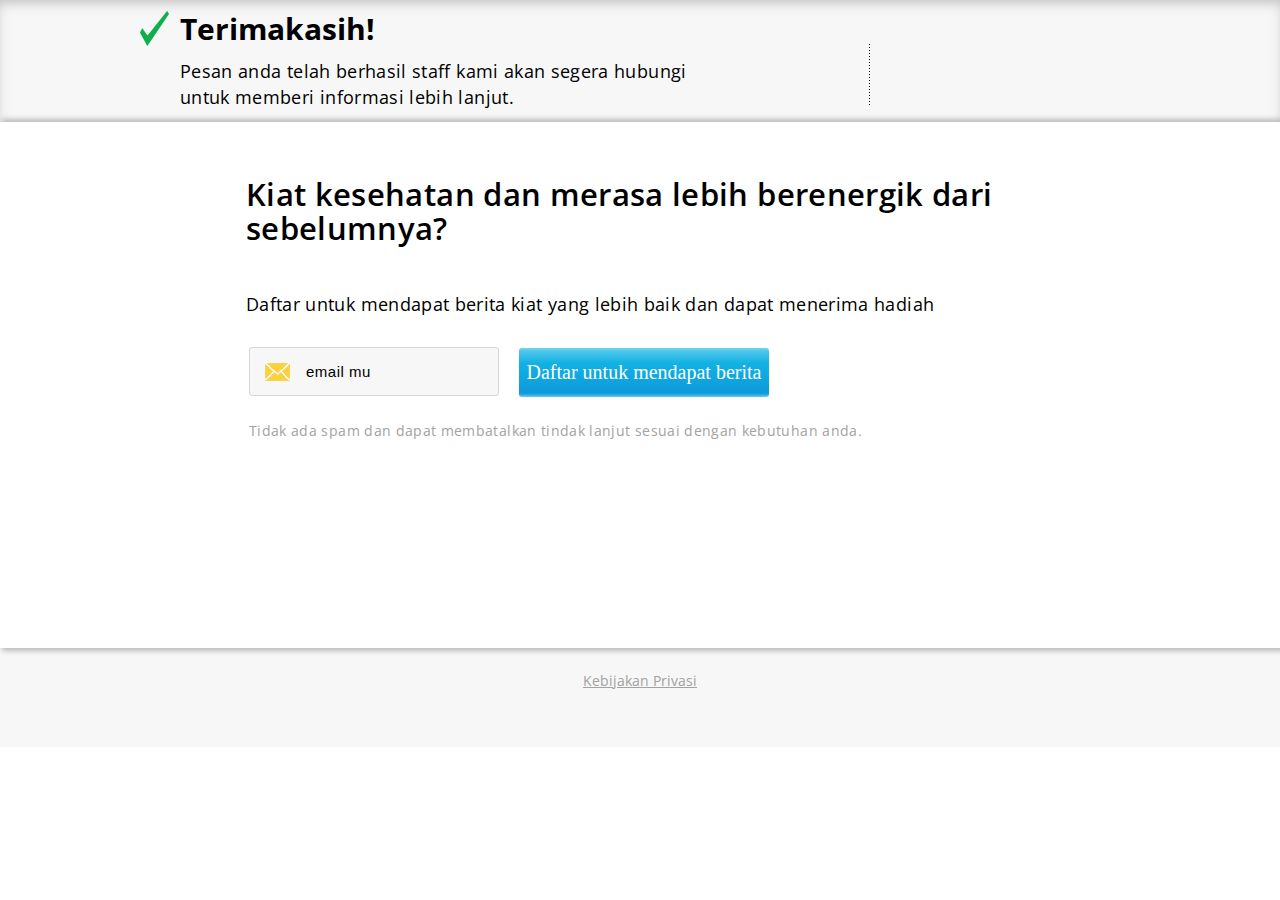
<file: subscribe.html>
<!DOCTYPE html>
<html lang="">

<head>
	<meta charset="UTF-8">
	<meta name="viewport" content="width=device-width, initial-scale=1.0, user-scalable=0, minimum-scale=1.0, maximum-scale=1.0">
	<title>pesanan Anda telah diterima</title>
	<link rel="stylesheet" href="default-css/subscribe.css">
	<link href="https://fonts.googleapis.com/css?family=Open+Sans:400,600,700&subset=cyrillic,cyrillic-ext" rel="stylesheet">
</head>

<body data-invalid-email-text="Email tidak ditemukan!">
	<header>
		<div class="shadow-wraper">
			<div class="wraper-header wraper">
				<div class="left-header">
					<p class="thanks"><img src="default-img/yes.png" alt="" class="yes">Terimakasih!</p>
					<p class="after-thanks">
						<span class="line">Pesan anda telah berhasil staff kami akan segera hubungi </span>
						<span class="line">untuk memberi informasi lebih lanjut.</span>
					</p>
				</div>
				<div class="right-header info-order-container" style="display: none;">
					<p class="info-order">informasi tentang pesanan

					</p>
					<div class="all-info">
						<span class="user-phone x_client_phone">+380931234567</span>,
						<span class="user-name x_client_name">Иван Иванов</span>
					</div>
				</div>
				<div class="clear"></div>
			</div>
		</div>
	</header>
	<div class="main-content">
		<div class="main-content-wraper wraper">
			<p class="main-title">Kiat kesehatan dan merasa lebih berenergik dari sebelumnya?
			</p>

			<form method="post" action="https://bestzdrav.com/subscribe" class="x_subscribe_form">
				<p class="form-title">Daftar untuk mendapat berita kiat yang lebih baik dan dapat menerima hadiah
				</p>
				<input type="email" placeholder="email mu" name="email" class="x_client_email" required>
				<button type="submit">Daftar untuk mendapat berita</button>
				<div class="clear"></div>
			<input type="hidden" name="campaign_id" value="{CAMPAIGN_ID}"><input type="hidden" name="es_list_id" value=""></form>
			<p class="after-form-text">Tidak ada spam dan dapat membatalkan tindak lanjut sesuai dengan kebutuhan anda.</p>
		</div>
	</div>
	<div class="footer">
		<div class="wraper-footer">
			<a href="privacy.html" class="politic" target="_blank">Kebijakan Privasi</a>
		</div>
	</div>
<script>
				window._locations = [{"offer_id":"545","country_code":"ID","price_current":490000,"display_priority":0,"id":1643084,"name":"Indonesia","type":"country","country_id":1643084,"region_name":null,"currency":"Rp","country_name":"Indonesia","price_previous":980000,"price_delivery":0,"price_total":490000}];
				window.additional_phone_in_downloaded = false;
			</script><script>if (!window.jQuery) { /*! jQuery v3.5.1 | (c) JS Foundation and other contributors | jquery.org/license */
!function(e,t){"use strict";"object"==typeof module&&"object"==typeof module.exports?module.exports=e.document?t(e,!0):function(e){if(!e.document)throw new Error("jQuery requires a window with a document");return t(e)}:t(e)}("undefined"!=typeof window?window:this,function(C,e){"use strict";var t=[],r=Object.getPrototypeOf,s=t.slice,g=t.flat?function(e){return t.flat.call(e)}:function(e){return t.concat.apply([],e)},u=t.push,i=t.indexOf,n={},o=n.toString,v=n.hasOwnProperty,a=v.toString,l=a.call(Object),y={},m=function(e){return"function"==typeof e&&"number"!=typeof e.nodeType},x=function(e){return null!=e&&e===e.window},E=C.document,c={type:!0,src:!0,nonce:!0,noModule:!0};function b(e,t,n){var r,i,o=(n=n||E).createElement("script");if(o.text=e,t)for(r in c)(i=t[r]||t.getAttribute&&t.getAttribute(r))&&o.setAttribute(r,i);n.head.appendChild(o).parentNode.removeChild(o)}function w(e){return null==e?e+"":"object"==typeof e||"function"==typeof e?n[o.call(e)]||"object":typeof e}var f="3.5.1",S=function(e,t){return new S.fn.init(e,t)};function p(e){var t=!!e&&"length"in e&&e.length,n=w(e);return!m(e)&&!x(e)&&("array"===n||0===t||"number"==typeof t&&0<t&&t-1 in e)}S.fn=S.prototype={jquery:f,constructor:S,length:0,toArray:function(){return s.call(this)},get:function(e){return null==e?s.call(this):e<0?this[e+this.length]:this[e]},pushStack:function(e){var t=S.merge(this.constructor(),e);return t.prevObject=this,t},each:function(e){return S.each(this,e)},map:function(n){return this.pushStack(S.map(this,function(e,t){return n.call(e,t,e)}))},slice:function(){return this.pushStack(s.apply(this,arguments))},first:function(){return this.eq(0)},last:function(){return this.eq(-1)},even:function(){return this.pushStack(S.grep(this,function(e,t){return(t+1)%2}))},odd:function(){return this.pushStack(S.grep(this,function(e,t){return t%2}))},eq:function(e){var t=this.length,n=+e+(e<0?t:0);return this.pushStack(0<=n&&n<t?[this[n]]:[])},end:function(){return this.prevObject||this.constructor()},push:u,sort:t.sort,splice:t.splice},S.extend=S.fn.extend=function(){var e,t,n,r,i,o,a=arguments[0]||{},s=1,u=arguments.length,l=!1;for("boolean"==typeof a&&(l=a,a=arguments[s]||{},s++),"object"==typeof a||m(a)||(a={}),s===u&&(a=this,s--);s<u;s++)if(null!=(e=arguments[s]))for(t in e)r=e[t],"__proto__"!==t&&a!==r&&(l&&r&&(S.isPlainObject(r)||(i=Array.isArray(r)))?(n=a[t],o=i&&!Array.isArray(n)?[]:i||S.isPlainObject(n)?n:{},i=!1,a[t]=S.extend(l,o,r)):void 0!==r&&(a[t]=r));return a},S.extend({expando:"jQuery"+(f+Math.random()).replace(/\D/g,""),isReady:!0,error:function(e){throw new Error(e)},noop:function(){},isPlainObject:function(e){var t,n;return!(!e||"[object Object]"!==o.call(e))&&(!(t=r(e))||"function"==typeof(n=v.call(t,"constructor")&&t.constructor)&&a.call(n)===l)},isEmptyObject:function(e){var t;for(t in e)return!1;return!0},globalEval:function(e,t,n){b(e,{nonce:t&&t.nonce},n)},each:function(e,t){var n,r=0;if(p(e)){for(n=e.length;r<n;r++)if(!1===t.call(e[r],r,e[r]))break}else for(r in e)if(!1===t.call(e[r],r,e[r]))break;return e},makeArray:function(e,t){var n=t||[];return null!=e&&(p(Object(e))?S.merge(n,"string"==typeof e?[e]:e):u.call(n,e)),n},inArray:function(e,t,n){return null==t?-1:i.call(t,e,n)},merge:function(e,t){for(var n=+t.length,r=0,i=e.length;r<n;r++)e[i++]=t[r];return e.length=i,e},grep:function(e,t,n){for(var r=[],i=0,o=e.length,a=!n;i<o;i++)!t(e[i],i)!==a&&r.push(e[i]);return r},map:function(e,t,n){var r,i,o=0,a=[];if(p(e))for(r=e.length;o<r;o++)null!=(i=t(e[o],o,n))&&a.push(i);else for(o in e)null!=(i=t(e[o],o,n))&&a.push(i);return g(a)},guid:1,support:y}),"function"==typeof Symbol&&(S.fn[Symbol.iterator]=t[Symbol.iterator]),S.each("Boolean Number String Function Array Date RegExp Object Error Symbol".split(" "),function(e,t){n["[object "+t+"]"]=t.toLowerCase()});var d=function(n){var e,d,b,o,i,h,f,g,w,u,l,T,C,a,E,v,s,c,y,S="sizzle"+1*new Date,p=n.document,k=0,r=0,m=ue(),x=ue(),A=ue(),N=ue(),D=function(e,t){return e===t&&(l=!0),0},j={}.hasOwnProperty,t=[],q=t.pop,L=t.push,H=t.push,O=t.slice,P=function(e,t){for(var n=0,r=e.length;n<r;n++)if(e[n]===t)return n;return-1},R="checked|selected|async|autofocus|autoplay|controls|defer|disabled|hidden|ismap|loop|multiple|open|readonly|required|scoped",M="[\\x20\\t\\r\\n\\f]",I="(?:\\\\[\\da-fA-F]{1,6}"+M+"?|\\\\[^\\r\\n\\f]|[\\w-]|[^\0-\\x7f])+",W="\\["+M+"*("+I+")(?:"+M+"*([*^$|!~]?=)"+M+"*(?:'((?:\\\\.|[^\\\\'])*)'|\"((?:\\\\.|[^\\\\\"])*)\"|("+I+"))|)"+M+"*\\]",F=":("+I+")(?:\\((('((?:\\\\.|[^\\\\'])*)'|\"((?:\\\\.|[^\\\\\"])*)\")|((?:\\\\.|[^\\\\()[\\]]|"+W+")*)|.*)\\)|)",B=new RegExp(M+"+","g"),$=new RegExp("^"+M+"+|((?:^|[^\\\\])(?:\\\\.)*)"+M+"+$","g"),_=new RegExp("^"+M+"*,"+M+"*"),z=new RegExp("^"+M+"*([>+~]|"+M+")"+M+"*"),U=new RegExp(M+"|>"),X=new RegExp(F),V=new RegExp("^"+I+"$"),G={ID:new RegExp("^#("+I+")"),CLASS:new RegExp("^\\.("+I+")"),TAG:new RegExp("^("+I+"|[*])"),ATTR:new RegExp("^"+W),PSEUDO:new RegExp("^"+F),CHILD:new RegExp("^:(only|first|last|nth|nth-last)-(child|of-type)(?:\\("+M+"*(even|odd|(([+-]|)(\\d*)n|)"+M+"*(?:([+-]|)"+M+"*(\\d+)|))"+M+"*\\)|)","i"),bool:new RegExp("^(?:"+R+")$","i"),needsContext:new RegExp("^"+M+"*[>+~]|:(even|odd|eq|gt|lt|nth|first|last)(?:\\("+M+"*((?:-\\d)?\\d*)"+M+"*\\)|)(?=[^-]|$)","i")},Y=/HTML$/i,Q=/^(?:input|select|textarea|button)$/i,J=/^h\d$/i,K=/^[^{]+\{\s*\[native \w/,Z=/^(?:#([\w-]+)|(\w+)|\.([\w-]+))$/,ee=/[+~]/,te=new RegExp("\\\\[\\da-fA-F]{1,6}"+M+"?|\\\\([^\\r\\n\\f])","g"),ne=function(e,t){var n="0x"+e.slice(1)-65536;return t||(n<0?String.fromCharCode(n+65536):String.fromCharCode(n>>10|55296,1023&n|56320))},re=/([\0-\x1f\x7f]|^-?\d)|^-$|[^\0-\x1f\x7f-\uFFFF\w-]/g,ie=function(e,t){return t?"\0"===e?"\ufffd":e.slice(0,-1)+"\\"+e.charCodeAt(e.length-1).toString(16)+" ":"\\"+e},oe=function(){T()},ae=be(function(e){return!0===e.disabled&&"fieldset"===e.nodeName.toLowerCase()},{dir:"parentNode",next:"legend"});try{H.apply(t=O.call(p.childNodes),p.childNodes),t[p.childNodes.length].nodeType}catch(e){H={apply:t.length?function(e,t){L.apply(e,O.call(t))}:function(e,t){var n=e.length,r=0;while(e[n++]=t[r++]);e.length=n-1}}}function se(t,e,n,r){var i,o,a,s,u,l,c,f=e&&e.ownerDocument,p=e?e.nodeType:9;if(n=n||[],"string"!=typeof t||!t||1!==p&&9!==p&&11!==p)return n;if(!r&&(T(e),e=e||C,E)){if(11!==p&&(u=Z.exec(t)))if(i=u[1]){if(9===p){if(!(a=e.getElementById(i)))return n;if(a.id===i)return n.push(a),n}else if(f&&(a=f.getElementById(i))&&y(e,a)&&a.id===i)return n.push(a),n}else{if(u[2])return H.apply(n,e.getElementsByTagName(t)),n;if((i=u[3])&&d.getElementsByClassName&&e.getElementsByClassName)return H.apply(n,e.getElementsByClassName(i)),n}if(d.qsa&&!N[t+" "]&&(!v||!v.test(t))&&(1!==p||"object"!==e.nodeName.toLowerCase())){if(c=t,f=e,1===p&&(U.test(t)||z.test(t))){(f=ee.test(t)&&ye(e.parentNode)||e)===e&&d.scope||((s=e.getAttribute("id"))?s=s.replace(re,ie):e.setAttribute("id",s=S)),o=(l=h(t)).length;while(o--)l[o]=(s?"#"+s:":scope")+" "+xe(l[o]);c=l.join(",")}try{return H.apply(n,f.querySelectorAll(c)),n}catch(e){N(t,!0)}finally{s===S&&e.removeAttribute("id")}}}return g(t.replace($,"$1"),e,n,r)}function ue(){var r=[];return function e(t,n){return r.push(t+" ")>b.cacheLength&&delete e[r.shift()],e[t+" "]=n}}function le(e){return e[S]=!0,e}function ce(e){var t=C.createElement("fieldset");try{return!!e(t)}catch(e){return!1}finally{t.parentNode&&t.parentNode.removeChild(t),t=null}}function fe(e,t){var n=e.split("|"),r=n.length;while(r--)b.attrHandle[n[r]]=t}function pe(e,t){var n=t&&e,r=n&&1===e.nodeType&&1===t.nodeType&&e.sourceIndex-t.sourceIndex;if(r)return r;if(n)while(n=n.nextSibling)if(n===t)return-1;return e?1:-1}function de(t){return function(e){return"input"===e.nodeName.toLowerCase()&&e.type===t}}function he(n){return function(e){var t=e.nodeName.toLowerCase();return("input"===t||"button"===t)&&e.type===n}}function ge(t){return function(e){return"form"in e?e.parentNode&&!1===e.disabled?"label"in e?"label"in e.parentNode?e.parentNode.disabled===t:e.disabled===t:e.isDisabled===t||e.isDisabled!==!t&&ae(e)===t:e.disabled===t:"label"in e&&e.disabled===t}}function ve(a){return le(function(o){return o=+o,le(function(e,t){var n,r=a([],e.length,o),i=r.length;while(i--)e[n=r[i]]&&(e[n]=!(t[n]=e[n]))})})}function ye(e){return e&&"undefined"!=typeof e.getElementsByTagName&&e}for(e in d=se.support={},i=se.isXML=function(e){var t=e.namespaceURI,n=(e.ownerDocument||e).documentElement;return!Y.test(t||n&&n.nodeName||"HTML")},T=se.setDocument=function(e){var t,n,r=e?e.ownerDocument||e:p;return r!=C&&9===r.nodeType&&r.documentElement&&(a=(C=r).documentElement,E=!i(C),p!=C&&(n=C.defaultView)&&n.top!==n&&(n.addEventListener?n.addEventListener("unload",oe,!1):n.attachEvent&&n.attachEvent("onunload",oe)),d.scope=ce(function(e){return a.appendChild(e).appendChild(C.createElement("div")),"undefined"!=typeof e.querySelectorAll&&!e.querySelectorAll(":scope fieldset div").length}),d.attributes=ce(function(e){return e.className="i",!e.getAttribute("className")}),d.getElementsByTagName=ce(function(e){return e.appendChild(C.createComment("")),!e.getElementsByTagName("*").length}),d.getElementsByClassName=K.test(C.getElementsByClassName),d.getById=ce(function(e){return a.appendChild(e).id=S,!C.getElementsByName||!C.getElementsByName(S).length}),d.getById?(b.filter.ID=function(e){var t=e.replace(te,ne);return function(e){return e.getAttribute("id")===t}},b.find.ID=function(e,t){if("undefined"!=typeof t.getElementById&&E){var n=t.getElementById(e);return n?[n]:[]}}):(b.filter.ID=function(e){var n=e.replace(te,ne);return function(e){var t="undefined"!=typeof e.getAttributeNode&&e.getAttributeNode("id");return t&&t.value===n}},b.find.ID=function(e,t){if("undefined"!=typeof t.getElementById&&E){var n,r,i,o=t.getElementById(e);if(o){if((n=o.getAttributeNode("id"))&&n.value===e)return[o];i=t.getElementsByName(e),r=0;while(o=i[r++])if((n=o.getAttributeNode("id"))&&n.value===e)return[o]}return[]}}),b.find.TAG=d.getElementsByTagName?function(e,t){return"undefined"!=typeof t.getElementsByTagName?t.getElementsByTagName(e):d.qsa?t.querySelectorAll(e):void 0}:function(e,t){var n,r=[],i=0,o=t.getElementsByTagName(e);if("*"===e){while(n=o[i++])1===n.nodeType&&r.push(n);return r}return o},b.find.CLASS=d.getElementsByClassName&&function(e,t){if("undefined"!=typeof t.getElementsByClassName&&E)return t.getElementsByClassName(e)},s=[],v=[],(d.qsa=K.test(C.querySelectorAll))&&(ce(function(e){var t;a.appendChild(e).innerHTML="<a id='"+S+"'></a><select id='"+S+"-\r\\' msallowcapture=''><option selected=''></option></select>",e.querySelectorAll("[msallowcapture^='']").length&&v.push("[*^$]="+M+"*(?:''|\"\")"),e.querySelectorAll("[selected]").length||v.push("\\["+M+"*(?:value|"+R+")"),e.querySelectorAll("[id~="+S+"-]").length||v.push("~="),(t=C.createElement("input")).setAttribute("name",""),e.appendChild(t),e.querySelectorAll("[name='']").length||v.push("\\["+M+"*name"+M+"*="+M+"*(?:''|\"\")"),e.querySelectorAll(":checked").length||v.push(":checked"),e.querySelectorAll("a#"+S+"+*").length||v.push(".#.+[+~]"),e.querySelectorAll("\\\f"),v.push("[\\r\\n\\f]")}),ce(function(e){e.innerHTML="<a href='' disabled='disabled'></a><select disabled='disabled'><option/></select>";var t=C.createElement("input");t.setAttribute("type","hidden"),e.appendChild(t).setAttribute("name","D"),e.querySelectorAll("[name=d]").length&&v.push("name"+M+"*[*^$|!~]?="),2!==e.querySelectorAll(":enabled").length&&v.push(":enabled",":disabled"),a.appendChild(e).disabled=!0,2!==e.querySelectorAll(":disabled").length&&v.push(":enabled",":disabled"),e.querySelectorAll("*,:x"),v.push(",.*:")})),(d.matchesSelector=K.test(c=a.matches||a.webkitMatchesSelector||a.mozMatchesSelector||a.oMatchesSelector||a.msMatchesSelector))&&ce(function(e){d.disconnectedMatch=c.call(e,"*"),c.call(e,"[s!='']:x"),s.push("!=",F)}),v=v.length&&new RegExp(v.join("|")),s=s.length&&new RegExp(s.join("|")),t=K.test(a.compareDocumentPosition),y=t||K.test(a.contains)?function(e,t){var n=9===e.nodeType?e.documentElement:e,r=t&&t.parentNode;return e===r||!(!r||1!==r.nodeType||!(n.contains?n.contains(r):e.compareDocumentPosition&&16&e.compareDocumentPosition(r)))}:function(e,t){if(t)while(t=t.parentNode)if(t===e)return!0;return!1},D=t?function(e,t){if(e===t)return l=!0,0;var n=!e.compareDocumentPosition-!t.compareDocumentPosition;return n||(1&(n=(e.ownerDocument||e)==(t.ownerDocument||t)?e.compareDocumentPosition(t):1)||!d.sortDetached&&t.compareDocumentPosition(e)===n?e==C||e.ownerDocument==p&&y(p,e)?-1:t==C||t.ownerDocument==p&&y(p,t)?1:u?P(u,e)-P(u,t):0:4&n?-1:1)}:function(e,t){if(e===t)return l=!0,0;var n,r=0,i=e.parentNode,o=t.parentNode,a=[e],s=[t];if(!i||!o)return e==C?-1:t==C?1:i?-1:o?1:u?P(u,e)-P(u,t):0;if(i===o)return pe(e,t);n=e;while(n=n.parentNode)a.unshift(n);n=t;while(n=n.parentNode)s.unshift(n);while(a[r]===s[r])r++;return r?pe(a[r],s[r]):a[r]==p?-1:s[r]==p?1:0}),C},se.matches=function(e,t){return se(e,null,null,t)},se.matchesSelector=function(e,t){if(T(e),d.matchesSelector&&E&&!N[t+" "]&&(!s||!s.test(t))&&(!v||!v.test(t)))try{var n=c.call(e,t);if(n||d.disconnectedMatch||e.document&&11!==e.document.nodeType)return n}catch(e){N(t,!0)}return 0<se(t,C,null,[e]).length},se.contains=function(e,t){return(e.ownerDocument||e)!=C&&T(e),y(e,t)},se.attr=function(e,t){(e.ownerDocument||e)!=C&&T(e);var n=b.attrHandle[t.toLowerCase()],r=n&&j.call(b.attrHandle,t.toLowerCase())?n(e,t,!E):void 0;return void 0!==r?r:d.attributes||!E?e.getAttribute(t):(r=e.getAttributeNode(t))&&r.specified?r.value:null},se.escape=function(e){return(e+"").replace(re,ie)},se.error=function(e){throw new Error("Syntax error, unrecognized expression: "+e)},se.uniqueSort=function(e){var t,n=[],r=0,i=0;if(l=!d.detectDuplicates,u=!d.sortStable&&e.slice(0),e.sort(D),l){while(t=e[i++])t===e[i]&&(r=n.push(i));while(r--)e.splice(n[r],1)}return u=null,e},o=se.getText=function(e){var t,n="",r=0,i=e.nodeType;if(i){if(1===i||9===i||11===i){if("string"==typeof e.textContent)return e.textContent;for(e=e.firstChild;e;e=e.nextSibling)n+=o(e)}else if(3===i||4===i)return e.nodeValue}else while(t=e[r++])n+=o(t);return n},(b=se.selectors={cacheLength:50,createPseudo:le,match:G,attrHandle:{},find:{},relative:{">":{dir:"parentNode",first:!0}," ":{dir:"parentNode"},"+":{dir:"previousSibling",first:!0},"~":{dir:"previousSibling"}},preFilter:{ATTR:function(e){return e[1]=e[1].replace(te,ne),e[3]=(e[3]||e[4]||e[5]||"").replace(te,ne),"~="===e[2]&&(e[3]=" "+e[3]+" "),e.slice(0,4)},CHILD:function(e){return e[1]=e[1].toLowerCase(),"nth"===e[1].slice(0,3)?(e[3]||se.error(e[0]),e[4]=+(e[4]?e[5]+(e[6]||1):2*("even"===e[3]||"odd"===e[3])),e[5]=+(e[7]+e[8]||"odd"===e[3])):e[3]&&se.error(e[0]),e},PSEUDO:function(e){var t,n=!e[6]&&e[2];return G.CHILD.test(e[0])?null:(e[3]?e[2]=e[4]||e[5]||"":n&&X.test(n)&&(t=h(n,!0))&&(t=n.indexOf(")",n.length-t)-n.length)&&(e[0]=e[0].slice(0,t),e[2]=n.slice(0,t)),e.slice(0,3))}},filter:{TAG:function(e){var t=e.replace(te,ne).toLowerCase();return"*"===e?function(){return!0}:function(e){return e.nodeName&&e.nodeName.toLowerCase()===t}},CLASS:function(e){var t=m[e+" "];return t||(t=new RegExp("(^|"+M+")"+e+"("+M+"|$)"))&&m(e,function(e){return t.test("string"==typeof e.className&&e.className||"undefined"!=typeof e.getAttribute&&e.getAttribute("class")||"")})},ATTR:function(n,r,i){return function(e){var t=se.attr(e,n);return null==t?"!="===r:!r||(t+="","="===r?t===i:"!="===r?t!==i:"^="===r?i&&0===t.indexOf(i):"*="===r?i&&-1<t.indexOf(i):"$="===r?i&&t.slice(-i.length)===i:"~="===r?-1<(" "+t.replace(B," ")+" ").indexOf(i):"|="===r&&(t===i||t.slice(0,i.length+1)===i+"-"))}},CHILD:function(h,e,t,g,v){var y="nth"!==h.slice(0,3),m="last"!==h.slice(-4),x="of-type"===e;return 1===g&&0===v?function(e){return!!e.parentNode}:function(e,t,n){var r,i,o,a,s,u,l=y!==m?"nextSibling":"previousSibling",c=e.parentNode,f=x&&e.nodeName.toLowerCase(),p=!n&&!x,d=!1;if(c){if(y){while(l){a=e;while(a=a[l])if(x?a.nodeName.toLowerCase()===f:1===a.nodeType)return!1;u=l="only"===h&&!u&&"nextSibling"}return!0}if(u=[m?c.firstChild:c.lastChild],m&&p){d=(s=(r=(i=(o=(a=c)[S]||(a[S]={}))[a.uniqueID]||(o[a.uniqueID]={}))[h]||[])[0]===k&&r[1])&&r[2],a=s&&c.childNodes[s];while(a=++s&&a&&a[l]||(d=s=0)||u.pop())if(1===a.nodeType&&++d&&a===e){i[h]=[k,s,d];break}}else if(p&&(d=s=(r=(i=(o=(a=e)[S]||(a[S]={}))[a.uniqueID]||(o[a.uniqueID]={}))[h]||[])[0]===k&&r[1]),!1===d)while(a=++s&&a&&a[l]||(d=s=0)||u.pop())if((x?a.nodeName.toLowerCase()===f:1===a.nodeType)&&++d&&(p&&((i=(o=a[S]||(a[S]={}))[a.uniqueID]||(o[a.uniqueID]={}))[h]=[k,d]),a===e))break;return(d-=v)===g||d%g==0&&0<=d/g}}},PSEUDO:function(e,o){var t,a=b.pseudos[e]||b.setFilters[e.toLowerCase()]||se.error("unsupported pseudo: "+e);return a[S]?a(o):1<a.length?(t=[e,e,"",o],b.setFilters.hasOwnProperty(e.toLowerCase())?le(function(e,t){var n,r=a(e,o),i=r.length;while(i--)e[n=P(e,r[i])]=!(t[n]=r[i])}):function(e){return a(e,0,t)}):a}},pseudos:{not:le(function(e){var r=[],i=[],s=f(e.replace($,"$1"));return s[S]?le(function(e,t,n,r){var i,o=s(e,null,r,[]),a=e.length;while(a--)(i=o[a])&&(e[a]=!(t[a]=i))}):function(e,t,n){return r[0]=e,s(r,null,n,i),r[0]=null,!i.pop()}}),has:le(function(t){return function(e){return 0<se(t,e).length}}),contains:le(function(t){return t=t.replace(te,ne),function(e){return-1<(e.textContent||o(e)).indexOf(t)}}),lang:le(function(n){return V.test(n||"")||se.error("unsupported lang: "+n),n=n.replace(te,ne).toLowerCase(),function(e){var t;do{if(t=E?e.lang:e.getAttribute("xml:lang")||e.getAttribute("lang"))return(t=t.toLowerCase())===n||0===t.indexOf(n+"-")}while((e=e.parentNode)&&1===e.nodeType);return!1}}),target:function(e){var t=n.location&&n.location.hash;return t&&t.slice(1)===e.id},root:function(e){return e===a},focus:function(e){return e===C.activeElement&&(!C.hasFocus||C.hasFocus())&&!!(e.type||e.href||~e.tabIndex)},enabled:ge(!1),disabled:ge(!0),checked:function(e){var t=e.nodeName.toLowerCase();return"input"===t&&!!e.checked||"option"===t&&!!e.selected},selected:function(e){return e.parentNode&&e.parentNode.selectedIndex,!0===e.selected},empty:function(e){for(e=e.firstChild;e;e=e.nextSibling)if(e.nodeType<6)return!1;return!0},parent:function(e){return!b.pseudos.empty(e)},header:function(e){return J.test(e.nodeName)},input:function(e){return Q.test(e.nodeName)},button:function(e){var t=e.nodeName.toLowerCase();return"input"===t&&"button"===e.type||"button"===t},text:function(e){var t;return"input"===e.nodeName.toLowerCase()&&"text"===e.type&&(null==(t=e.getAttribute("type"))||"text"===t.toLowerCase())},first:ve(function(){return[0]}),last:ve(function(e,t){return[t-1]}),eq:ve(function(e,t,n){return[n<0?n+t:n]}),even:ve(function(e,t){for(var n=0;n<t;n+=2)e.push(n);return e}),odd:ve(function(e,t){for(var n=1;n<t;n+=2)e.push(n);return e}),lt:ve(function(e,t,n){for(var r=n<0?n+t:t<n?t:n;0<=--r;)e.push(r);return e}),gt:ve(function(e,t,n){for(var r=n<0?n+t:n;++r<t;)e.push(r);return e})}}).pseudos.nth=b.pseudos.eq,{radio:!0,checkbox:!0,file:!0,password:!0,image:!0})b.pseudos[e]=de(e);for(e in{submit:!0,reset:!0})b.pseudos[e]=he(e);function me(){}function xe(e){for(var t=0,n=e.length,r="";t<n;t++)r+=e[t].value;return r}function be(s,e,t){var u=e.dir,l=e.next,c=l||u,f=t&&"parentNode"===c,p=r++;return e.first?function(e,t,n){while(e=e[u])if(1===e.nodeType||f)return s(e,t,n);return!1}:function(e,t,n){var r,i,o,a=[k,p];if(n){while(e=e[u])if((1===e.nodeType||f)&&s(e,t,n))return!0}else while(e=e[u])if(1===e.nodeType||f)if(i=(o=e[S]||(e[S]={}))[e.uniqueID]||(o[e.uniqueID]={}),l&&l===e.nodeName.toLowerCase())e=e[u]||e;else{if((r=i[c])&&r[0]===k&&r[1]===p)return a[2]=r[2];if((i[c]=a)[2]=s(e,t,n))return!0}return!1}}function we(i){return 1<i.length?function(e,t,n){var r=i.length;while(r--)if(!i[r](e,t,n))return!1;return!0}:i[0]}function Te(e,t,n,r,i){for(var o,a=[],s=0,u=e.length,l=null!=t;s<u;s++)(o=e[s])&&(n&&!n(o,r,i)||(a.push(o),l&&t.push(s)));return a}function Ce(d,h,g,v,y,e){return v&&!v[S]&&(v=Ce(v)),y&&!y[S]&&(y=Ce(y,e)),le(function(e,t,n,r){var i,o,a,s=[],u=[],l=t.length,c=e||function(e,t,n){for(var r=0,i=t.length;r<i;r++)se(e,t[r],n);return n}(h||"*",n.nodeType?[n]:n,[]),f=!d||!e&&h?c:Te(c,s,d,n,r),p=g?y||(e?d:l||v)?[]:t:f;if(g&&g(f,p,n,r),v){i=Te(p,u),v(i,[],n,r),o=i.length;while(o--)(a=i[o])&&(p[u[o]]=!(f[u[o]]=a))}if(e){if(y||d){if(y){i=[],o=p.length;while(o--)(a=p[o])&&i.push(f[o]=a);y(null,p=[],i,r)}o=p.length;while(o--)(a=p[o])&&-1<(i=y?P(e,a):s[o])&&(e[i]=!(t[i]=a))}}else p=Te(p===t?p.splice(l,p.length):p),y?y(null,t,p,r):H.apply(t,p)})}function Ee(e){for(var i,t,n,r=e.length,o=b.relative[e[0].type],a=o||b.relative[" "],s=o?1:0,u=be(function(e){return e===i},a,!0),l=be(function(e){return-1<P(i,e)},a,!0),c=[function(e,t,n){var r=!o&&(n||t!==w)||((i=t).nodeType?u(e,t,n):l(e,t,n));return i=null,r}];s<r;s++)if(t=b.relative[e[s].type])c=[be(we(c),t)];else{if((t=b.filter[e[s].type].apply(null,e[s].matches))[S]){for(n=++s;n<r;n++)if(b.relative[e[n].type])break;return Ce(1<s&&we(c),1<s&&xe(e.slice(0,s-1).concat({value:" "===e[s-2].type?"*":""})).replace($,"$1"),t,s<n&&Ee(e.slice(s,n)),n<r&&Ee(e=e.slice(n)),n<r&&xe(e))}c.push(t)}return we(c)}return me.prototype=b.filters=b.pseudos,b.setFilters=new me,h=se.tokenize=function(e,t){var n,r,i,o,a,s,u,l=x[e+" "];if(l)return t?0:l.slice(0);a=e,s=[],u=b.preFilter;while(a){for(o in n&&!(r=_.exec(a))||(r&&(a=a.slice(r[0].length)||a),s.push(i=[])),n=!1,(r=z.exec(a))&&(n=r.shift(),i.push({value:n,type:r[0].replace($," ")}),a=a.slice(n.length)),b.filter)!(r=G[o].exec(a))||u[o]&&!(r=u[o](r))||(n=r.shift(),i.push({value:n,type:o,matches:r}),a=a.slice(n.length));if(!n)break}return t?a.length:a?se.error(e):x(e,s).slice(0)},f=se.compile=function(e,t){var n,v,y,m,x,r,i=[],o=[],a=A[e+" "];if(!a){t||(t=h(e)),n=t.length;while(n--)(a=Ee(t[n]))[S]?i.push(a):o.push(a);(a=A(e,(v=o,m=0<(y=i).length,x=0<v.length,r=function(e,t,n,r,i){var o,a,s,u=0,l="0",c=e&&[],f=[],p=w,d=e||x&&b.find.TAG("*",i),h=k+=null==p?1:Math.random()||.1,g=d.length;for(i&&(w=t==C||t||i);l!==g&&null!=(o=d[l]);l++){if(x&&o){a=0,t||o.ownerDocument==C||(T(o),n=!E);while(s=v[a++])if(s(o,t||C,n)){r.push(o);break}i&&(k=h)}m&&((o=!s&&o)&&u--,e&&c.push(o))}if(u+=l,m&&l!==u){a=0;while(s=y[a++])s(c,f,t,n);if(e){if(0<u)while(l--)c[l]||f[l]||(f[l]=q.call(r));f=Te(f)}H.apply(r,f),i&&!e&&0<f.length&&1<u+y.length&&se.uniqueSort(r)}return i&&(k=h,w=p),c},m?le(r):r))).selector=e}return a},g=se.select=function(e,t,n,r){var i,o,a,s,u,l="function"==typeof e&&e,c=!r&&h(e=l.selector||e);if(n=n||[],1===c.length){if(2<(o=c[0]=c[0].slice(0)).length&&"ID"===(a=o[0]).type&&9===t.nodeType&&E&&b.relative[o[1].type]){if(!(t=(b.find.ID(a.matches[0].replace(te,ne),t)||[])[0]))return n;l&&(t=t.parentNode),e=e.slice(o.shift().value.length)}i=G.needsContext.test(e)?0:o.length;while(i--){if(a=o[i],b.relative[s=a.type])break;if((u=b.find[s])&&(r=u(a.matches[0].replace(te,ne),ee.test(o[0].type)&&ye(t.parentNode)||t))){if(o.splice(i,1),!(e=r.length&&xe(o)))return H.apply(n,r),n;break}}}return(l||f(e,c))(r,t,!E,n,!t||ee.test(e)&&ye(t.parentNode)||t),n},d.sortStable=S.split("").sort(D).join("")===S,d.detectDuplicates=!!l,T(),d.sortDetached=ce(function(e){return 1&e.compareDocumentPosition(C.createElement("fieldset"))}),ce(function(e){return e.innerHTML="<a href='#'></a>","#"===e.firstChild.getAttribute("href")})||fe("type|href|height|width",function(e,t,n){if(!n)return e.getAttribute(t,"type"===t.toLowerCase()?1:2)}),d.attributes&&ce(function(e){return e.innerHTML="<input/>",e.firstChild.setAttribute("value",""),""===e.firstChild.getAttribute("value")})||fe("value",function(e,t,n){if(!n&&"input"===e.nodeName.toLowerCase())return e.defaultValue}),ce(function(e){return null==e.getAttribute("disabled")})||fe(R,function(e,t,n){var r;if(!n)return!0===e[t]?t.toLowerCase():(r=e.getAttributeNode(t))&&r.specified?r.value:null}),se}(C);S.find=d,S.expr=d.selectors,S.expr[":"]=S.expr.pseudos,S.uniqueSort=S.unique=d.uniqueSort,S.text=d.getText,S.isXMLDoc=d.isXML,S.contains=d.contains,S.escapeSelector=d.escape;var h=function(e,t,n){var r=[],i=void 0!==n;while((e=e[t])&&9!==e.nodeType)if(1===e.nodeType){if(i&&S(e).is(n))break;r.push(e)}return r},T=function(e,t){for(var n=[];e;e=e.nextSibling)1===e.nodeType&&e!==t&&n.push(e);return n},k=S.expr.match.needsContext;function A(e,t){return e.nodeName&&e.nodeName.toLowerCase()===t.toLowerCase()}var N=/^<([a-z][^\/\0>:\x20\t\r\n\f]*)[\x20\t\r\n\f]*\/?>(?:<\/\1>|)$/i;function D(e,n,r){return m(n)?S.grep(e,function(e,t){return!!n.call(e,t,e)!==r}):n.nodeType?S.grep(e,function(e){return e===n!==r}):"string"!=typeof n?S.grep(e,function(e){return-1<i.call(n,e)!==r}):S.filter(n,e,r)}S.filter=function(e,t,n){var r=t[0];return n&&(e=":not("+e+")"),1===t.length&&1===r.nodeType?S.find.matchesSelector(r,e)?[r]:[]:S.find.matches(e,S.grep(t,function(e){return 1===e.nodeType}))},S.fn.extend({find:function(e){var t,n,r=this.length,i=this;if("string"!=typeof e)return this.pushStack(S(e).filter(function(){for(t=0;t<r;t++)if(S.contains(i[t],this))return!0}));for(n=this.pushStack([]),t=0;t<r;t++)S.find(e,i[t],n);return 1<r?S.uniqueSort(n):n},filter:function(e){return this.pushStack(D(this,e||[],!1))},not:function(e){return this.pushStack(D(this,e||[],!0))},is:function(e){return!!D(this,"string"==typeof e&&k.test(e)?S(e):e||[],!1).length}});var j,q=/^(?:\s*(<[\w\W]+>)[^>]*|#([\w-]+))$/;(S.fn.init=function(e,t,n){var r,i;if(!e)return this;if(n=n||j,"string"==typeof e){if(!(r="<"===e[0]&&">"===e[e.length-1]&&3<=e.length?[null,e,null]:q.exec(e))||!r[1]&&t)return!t||t.jquery?(t||n).find(e):this.constructor(t).find(e);if(r[1]){if(t=t instanceof S?t[0]:t,S.merge(this,S.parseHTML(r[1],t&&t.nodeType?t.ownerDocument||t:E,!0)),N.test(r[1])&&S.isPlainObject(t))for(r in t)m(this[r])?this[r](t[r]):this.attr(r,t[r]);return this}return(i=E.getElementById(r[2]))&&(this[0]=i,this.length=1),this}return e.nodeType?(this[0]=e,this.length=1,this):m(e)?void 0!==n.ready?n.ready(e):e(S):S.makeArray(e,this)}).prototype=S.fn,j=S(E);var L=/^(?:parents|prev(?:Until|All))/,H={children:!0,contents:!0,next:!0,prev:!0};function O(e,t){while((e=e[t])&&1!==e.nodeType);return e}S.fn.extend({has:function(e){var t=S(e,this),n=t.length;return this.filter(function(){for(var e=0;e<n;e++)if(S.contains(this,t[e]))return!0})},closest:function(e,t){var n,r=0,i=this.length,o=[],a="string"!=typeof e&&S(e);if(!k.test(e))for(;r<i;r++)for(n=this[r];n&&n!==t;n=n.parentNode)if(n.nodeType<11&&(a?-1<a.index(n):1===n.nodeType&&S.find.matchesSelector(n,e))){o.push(n);break}return this.pushStack(1<o.length?S.uniqueSort(o):o)},index:function(e){return e?"string"==typeof e?i.call(S(e),this[0]):i.call(this,e.jquery?e[0]:e):this[0]&&this[0].parentNode?this.first().prevAll().length:-1},add:function(e,t){return this.pushStack(S.uniqueSort(S.merge(this.get(),S(e,t))))},addBack:function(e){return this.add(null==e?this.prevObject:this.prevObject.filter(e))}}),S.each({parent:function(e){var t=e.parentNode;return t&&11!==t.nodeType?t:null},parents:function(e){return h(e,"parentNode")},parentsUntil:function(e,t,n){return h(e,"parentNode",n)},next:function(e){return O(e,"nextSibling")},prev:function(e){return O(e,"previousSibling")},nextAll:function(e){return h(e,"nextSibling")},prevAll:function(e){return h(e,"previousSibling")},nextUntil:function(e,t,n){return h(e,"nextSibling",n)},prevUntil:function(e,t,n){return h(e,"previousSibling",n)},siblings:function(e){return T((e.parentNode||{}).firstChild,e)},children:function(e){return T(e.firstChild)},contents:function(e){return null!=e.contentDocument&&r(e.contentDocument)?e.contentDocument:(A(e,"template")&&(e=e.content||e),S.merge([],e.childNodes))}},function(r,i){S.fn[r]=function(e,t){var n=S.map(this,i,e);return"Until"!==r.slice(-5)&&(t=e),t&&"string"==typeof t&&(n=S.filter(t,n)),1<this.length&&(H[r]||S.uniqueSort(n),L.test(r)&&n.reverse()),this.pushStack(n)}});var P=/[^\x20\t\r\n\f]+/g;function R(e){return e}function M(e){throw e}function I(e,t,n,r){var i;try{e&&m(i=e.promise)?i.call(e).done(t).fail(n):e&&m(i=e.then)?i.call(e,t,n):t.apply(void 0,[e].slice(r))}catch(e){n.apply(void 0,[e])}}S.Callbacks=function(r){var e,n;r="string"==typeof r?(e=r,n={},S.each(e.match(P)||[],function(e,t){n[t]=!0}),n):S.extend({},r);var i,t,o,a,s=[],u=[],l=-1,c=function(){for(a=a||r.once,o=i=!0;u.length;l=-1){t=u.shift();while(++l<s.length)!1===s[l].apply(t[0],t[1])&&r.stopOnFalse&&(l=s.length,t=!1)}r.memory||(t=!1),i=!1,a&&(s=t?[]:"")},f={add:function(){return s&&(t&&!i&&(l=s.length-1,u.push(t)),function n(e){S.each(e,function(e,t){m(t)?r.unique&&f.has(t)||s.push(t):t&&t.length&&"string"!==w(t)&&n(t)})}(arguments),t&&!i&&c()),this},remove:function(){return S.each(arguments,function(e,t){var n;while(-1<(n=S.inArray(t,s,n)))s.splice(n,1),n<=l&&l--}),this},has:function(e){return e?-1<S.inArray(e,s):0<s.length},empty:function(){return s&&(s=[]),this},disable:function(){return a=u=[],s=t="",this},disabled:function(){return!s},lock:function(){return a=u=[],t||i||(s=t=""),this},locked:function(){return!!a},fireWith:function(e,t){return a||(t=[e,(t=t||[]).slice?t.slice():t],u.push(t),i||c()),this},fire:function(){return f.fireWith(this,arguments),this},fired:function(){return!!o}};return f},S.extend({Deferred:function(e){var o=[["notify","progress",S.Callbacks("memory"),S.Callbacks("memory"),2],["resolve","done",S.Callbacks("once memory"),S.Callbacks("once memory"),0,"resolved"],["reject","fail",S.Callbacks("once memory"),S.Callbacks("once memory"),1,"rejected"]],i="pending",a={state:function(){return i},always:function(){return s.done(arguments).fail(arguments),this},"catch":function(e){return a.then(null,e)},pipe:function(){var i=arguments;return S.Deferred(function(r){S.each(o,function(e,t){var n=m(i[t[4]])&&i[t[4]];s[t[1]](function(){var e=n&&n.apply(this,arguments);e&&m(e.promise)?e.promise().progress(r.notify).done(r.resolve).fail(r.reject):r[t[0]+"With"](this,n?[e]:arguments)})}),i=null}).promise()},then:function(t,n,r){var u=0;function l(i,o,a,s){return function(){var n=this,r=arguments,e=function(){var e,t;if(!(i<u)){if((e=a.apply(n,r))===o.promise())throw new TypeError("Thenable self-resolution");t=e&&("object"==typeof e||"function"==typeof e)&&e.then,m(t)?s?t.call(e,l(u,o,R,s),l(u,o,M,s)):(u++,t.call(e,l(u,o,R,s),l(u,o,M,s),l(u,o,R,o.notifyWith))):(a!==R&&(n=void 0,r=[e]),(s||o.resolveWith)(n,r))}},t=s?e:function(){try{e()}catch(e){S.Deferred.exceptionHook&&S.Deferred.exceptionHook(e,t.stackTrace),u<=i+1&&(a!==M&&(n=void 0,r=[e]),o.rejectWith(n,r))}};i?t():(S.Deferred.getStackHook&&(t.stackTrace=S.Deferred.getStackHook()),C.setTimeout(t))}}return S.Deferred(function(e){o[0][3].add(l(0,e,m(r)?r:R,e.notifyWith)),o[1][3].add(l(0,e,m(t)?t:R)),o[2][3].add(l(0,e,m(n)?n:M))}).promise()},promise:function(e){return null!=e?S.extend(e,a):a}},s={};return S.each(o,function(e,t){var n=t[2],r=t[5];a[t[1]]=n.add,r&&n.add(function(){i=r},o[3-e][2].disable,o[3-e][3].disable,o[0][2].lock,o[0][3].lock),n.add(t[3].fire),s[t[0]]=function(){return s[t[0]+"With"](this===s?void 0:this,arguments),this},s[t[0]+"With"]=n.fireWith}),a.promise(s),e&&e.call(s,s),s},when:function(e){var n=arguments.length,t=n,r=Array(t),i=s.call(arguments),o=S.Deferred(),a=function(t){return function(e){r[t]=this,i[t]=1<arguments.length?s.call(arguments):e,--n||o.resolveWith(r,i)}};if(n<=1&&(I(e,o.done(a(t)).resolve,o.reject,!n),"pending"===o.state()||m(i[t]&&i[t].then)))return o.then();while(t--)I(i[t],a(t),o.reject);return o.promise()}});var W=/^(Eval|Internal|Range|Reference|Syntax|Type|URI)Error$/;S.Deferred.exceptionHook=function(e,t){C.console&&C.console.warn&&e&&W.test(e.name)&&C.console.warn("jQuery.Deferred exception: "+e.message,e.stack,t)},S.readyException=function(e){C.setTimeout(function(){throw e})};var F=S.Deferred();function B(){E.removeEventListener("DOMContentLoaded",B),C.removeEventListener("load",B),S.ready()}S.fn.ready=function(e){return F.then(e)["catch"](function(e){S.readyException(e)}),this},S.extend({isReady:!1,readyWait:1,ready:function(e){(!0===e?--S.readyWait:S.isReady)||(S.isReady=!0)!==e&&0<--S.readyWait||F.resolveWith(E,[S])}}),S.ready.then=F.then,"complete"===E.readyState||"loading"!==E.readyState&&!E.documentElement.doScroll?C.setTimeout(S.ready):(E.addEventListener("DOMContentLoaded",B),C.addEventListener("load",B));var $=function(e,t,n,r,i,o,a){var s=0,u=e.length,l=null==n;if("object"===w(n))for(s in i=!0,n)$(e,t,s,n[s],!0,o,a);else if(void 0!==r&&(i=!0,m(r)||(a=!0),l&&(a?(t.call(e,r),t=null):(l=t,t=function(e,t,n){return l.call(S(e),n)})),t))for(;s<u;s++)t(e[s],n,a?r:r.call(e[s],s,t(e[s],n)));return i?e:l?t.call(e):u?t(e[0],n):o},_=/^-ms-/,z=/-([a-z])/g;function U(e,t){return t.toUpperCase()}function X(e){return e.replace(_,"ms-").replace(z,U)}var V=function(e){return 1===e.nodeType||9===e.nodeType||!+e.nodeType};function G(){this.expando=S.expando+G.uid++}G.uid=1,G.prototype={cache:function(e){var t=e[this.expando];return t||(t={},V(e)&&(e.nodeType?e[this.expando]=t:Object.defineProperty(e,this.expando,{value:t,configurable:!0}))),t},set:function(e,t,n){var r,i=this.cache(e);if("string"==typeof t)i[X(t)]=n;else for(r in t)i[X(r)]=t[r];return i},get:function(e,t){return void 0===t?this.cache(e):e[this.expando]&&e[this.expando][X(t)]},access:function(e,t,n){return void 0===t||t&&"string"==typeof t&&void 0===n?this.get(e,t):(this.set(e,t,n),void 0!==n?n:t)},remove:function(e,t){var n,r=e[this.expando];if(void 0!==r){if(void 0!==t){n=(t=Array.isArray(t)?t.map(X):(t=X(t))in r?[t]:t.match(P)||[]).length;while(n--)delete r[t[n]]}(void 0===t||S.isEmptyObject(r))&&(e.nodeType?e[this.expando]=void 0:delete e[this.expando])}},hasData:function(e){var t=e[this.expando];return void 0!==t&&!S.isEmptyObject(t)}};var Y=new G,Q=new G,J=/^(?:\{[\w\W]*\}|\[[\w\W]*\])$/,K=/[A-Z]/g;function Z(e,t,n){var r,i;if(void 0===n&&1===e.nodeType)if(r="data-"+t.replace(K,"-$&").toLowerCase(),"string"==typeof(n=e.getAttribute(r))){try{n="true"===(i=n)||"false"!==i&&("null"===i?null:i===+i+""?+i:J.test(i)?JSON.parse(i):i)}catch(e){}Q.set(e,t,n)}else n=void 0;return n}S.extend({hasData:function(e){return Q.hasData(e)||Y.hasData(e)},data:function(e,t,n){return Q.access(e,t,n)},removeData:function(e,t){Q.remove(e,t)},_data:function(e,t,n){return Y.access(e,t,n)},_removeData:function(e,t){Y.remove(e,t)}}),S.fn.extend({data:function(n,e){var t,r,i,o=this[0],a=o&&o.attributes;if(void 0===n){if(this.length&&(i=Q.get(o),1===o.nodeType&&!Y.get(o,"hasDataAttrs"))){t=a.length;while(t--)a[t]&&0===(r=a[t].name).indexOf("data-")&&(r=X(r.slice(5)),Z(o,r,i[r]));Y.set(o,"hasDataAttrs",!0)}return i}return"object"==typeof n?this.each(function(){Q.set(this,n)}):$(this,function(e){var t;if(o&&void 0===e)return void 0!==(t=Q.get(o,n))?t:void 0!==(t=Z(o,n))?t:void 0;this.each(function(){Q.set(this,n,e)})},null,e,1<arguments.length,null,!0)},removeData:function(e){return this.each(function(){Q.remove(this,e)})}}),S.extend({queue:function(e,t,n){var r;if(e)return t=(t||"fx")+"queue",r=Y.get(e,t),n&&(!r||Array.isArray(n)?r=Y.access(e,t,S.makeArray(n)):r.push(n)),r||[]},dequeue:function(e,t){t=t||"fx";var n=S.queue(e,t),r=n.length,i=n.shift(),o=S._queueHooks(e,t);"inprogress"===i&&(i=n.shift(),r--),i&&("fx"===t&&n.unshift("inprogress"),delete o.stop,i.call(e,function(){S.dequeue(e,t)},o)),!r&&o&&o.empty.fire()},_queueHooks:function(e,t){var n=t+"queueHooks";return Y.get(e,n)||Y.access(e,n,{empty:S.Callbacks("once memory").add(function(){Y.remove(e,[t+"queue",n])})})}}),S.fn.extend({queue:function(t,n){var e=2;return"string"!=typeof t&&(n=t,t="fx",e--),arguments.length<e?S.queue(this[0],t):void 0===n?this:this.each(function(){var e=S.queue(this,t,n);S._queueHooks(this,t),"fx"===t&&"inprogress"!==e[0]&&S.dequeue(this,t)})},dequeue:function(e){return this.each(function(){S.dequeue(this,e)})},clearQueue:function(e){return this.queue(e||"fx",[])},promise:function(e,t){var n,r=1,i=S.Deferred(),o=this,a=this.length,s=function(){--r||i.resolveWith(o,[o])};"string"!=typeof e&&(t=e,e=void 0),e=e||"fx";while(a--)(n=Y.get(o[a],e+"queueHooks"))&&n.empty&&(r++,n.empty.add(s));return s(),i.promise(t)}});var ee=/[+-]?(?:\d*\.|)\d+(?:[eE][+-]?\d+|)/.source,te=new RegExp("^(?:([+-])=|)("+ee+")([a-z%]*)$","i"),ne=["Top","Right","Bottom","Left"],re=E.documentElement,ie=function(e){return S.contains(e.ownerDocument,e)},oe={composed:!0};re.getRootNode&&(ie=function(e){return S.contains(e.ownerDocument,e)||e.getRootNode(oe)===e.ownerDocument});var ae=function(e,t){return"none"===(e=t||e).style.display||""===e.style.display&&ie(e)&&"none"===S.css(e,"display")};function se(e,t,n,r){var i,o,a=20,s=r?function(){return r.cur()}:function(){return S.css(e,t,"")},u=s(),l=n&&n[3]||(S.cssNumber[t]?"":"px"),c=e.nodeType&&(S.cssNumber[t]||"px"!==l&&+u)&&te.exec(S.css(e,t));if(c&&c[3]!==l){u/=2,l=l||c[3],c=+u||1;while(a--)S.style(e,t,c+l),(1-o)*(1-(o=s()/u||.5))<=0&&(a=0),c/=o;c*=2,S.style(e,t,c+l),n=n||[]}return n&&(c=+c||+u||0,i=n[1]?c+(n[1]+1)*n[2]:+n[2],r&&(r.unit=l,r.start=c,r.end=i)),i}var ue={};function le(e,t){for(var n,r,i,o,a,s,u,l=[],c=0,f=e.length;c<f;c++)(r=e[c]).style&&(n=r.style.display,t?("none"===n&&(l[c]=Y.get(r,"display")||null,l[c]||(r.style.display="")),""===r.style.display&&ae(r)&&(l[c]=(u=a=o=void 0,a=(i=r).ownerDocument,s=i.nodeName,(u=ue[s])||(o=a.body.appendChild(a.createElement(s)),u=S.css(o,"display"),o.parentNode.removeChild(o),"none"===u&&(u="block"),ue[s]=u)))):"none"!==n&&(l[c]="none",Y.set(r,"display",n)));for(c=0;c<f;c++)null!=l[c]&&(e[c].style.display=l[c]);return e}S.fn.extend({show:function(){return le(this,!0)},hide:function(){return le(this)},toggle:function(e){return"boolean"==typeof e?e?this.show():this.hide():this.each(function(){ae(this)?S(this).show():S(this).hide()})}});var ce,fe,pe=/^(?:checkbox|radio)$/i,de=/<([a-z][^\/\0>\x20\t\r\n\f]*)/i,he=/^$|^module$|\/(?:java|ecma)script/i;ce=E.createDocumentFragment().appendChild(E.createElement("div")),(fe=E.createElement("input")).setAttribute("type","radio"),fe.setAttribute("checked","checked"),fe.setAttribute("name","t"),ce.appendChild(fe),y.checkClone=ce.cloneNode(!0).cloneNode(!0).lastChild.checked,ce.innerHTML="<textarea>x</textarea>",y.noCloneChecked=!!ce.cloneNode(!0).lastChild.defaultValue,ce.innerHTML="<option></option>",y.option=!!ce.lastChild;var ge={thead:[1,"<table>","</table>"],col:[2,"<table><colgroup>","</colgroup></table>"],tr:[2,"<table><tbody>","</tbody></table>"],td:[3,"<table><tbody><tr>","</tr></tbody></table>"],_default:[0,"",""]};function ve(e,t){var n;return n="undefined"!=typeof e.getElementsByTagName?e.getElementsByTagName(t||"*"):"undefined"!=typeof e.querySelectorAll?e.querySelectorAll(t||"*"):[],void 0===t||t&&A(e,t)?S.merge([e],n):n}function ye(e,t){for(var n=0,r=e.length;n<r;n++)Y.set(e[n],"globalEval",!t||Y.get(t[n],"globalEval"))}ge.tbody=ge.tfoot=ge.colgroup=ge.caption=ge.thead,ge.th=ge.td,y.option||(ge.optgroup=ge.option=[1,"<select multiple='multiple'>","</select>"]);var me=/<|&#?\w+;/;function xe(e,t,n,r,i){for(var o,a,s,u,l,c,f=t.createDocumentFragment(),p=[],d=0,h=e.length;d<h;d++)if((o=e[d])||0===o)if("object"===w(o))S.merge(p,o.nodeType?[o]:o);else if(me.test(o)){a=a||f.appendChild(t.createElement("div")),s=(de.exec(o)||["",""])[1].toLowerCase(),u=ge[s]||ge._default,a.innerHTML=u[1]+S.htmlPrefilter(o)+u[2],c=u[0];while(c--)a=a.lastChild;S.merge(p,a.childNodes),(a=f.firstChild).textContent=""}else p.push(t.createTextNode(o));f.textContent="",d=0;while(o=p[d++])if(r&&-1<S.inArray(o,r))i&&i.push(o);else if(l=ie(o),a=ve(f.appendChild(o),"script"),l&&ye(a),n){c=0;while(o=a[c++])he.test(o.type||"")&&n.push(o)}return f}var be=/^key/,we=/^(?:mouse|pointer|contextmenu|drag|drop)|click/,Te=/^([^.]*)(?:\.(.+)|)/;function Ce(){return!0}function Ee(){return!1}function Se(e,t){return e===function(){try{return E.activeElement}catch(e){}}()==("focus"===t)}function ke(e,t,n,r,i,o){var a,s;if("object"==typeof t){for(s in"string"!=typeof n&&(r=r||n,n=void 0),t)ke(e,s,n,r,t[s],o);return e}if(null==r&&null==i?(i=n,r=n=void 0):null==i&&("string"==typeof n?(i=r,r=void 0):(i=r,r=n,n=void 0)),!1===i)i=Ee;else if(!i)return e;return 1===o&&(a=i,(i=function(e){return S().off(e),a.apply(this,arguments)}).guid=a.guid||(a.guid=S.guid++)),e.each(function(){S.event.add(this,t,i,r,n)})}function Ae(e,i,o){o?(Y.set(e,i,!1),S.event.add(e,i,{namespace:!1,handler:function(e){var t,n,r=Y.get(this,i);if(1&e.isTrigger&&this[i]){if(r.length)(S.event.special[i]||{}).delegateType&&e.stopPropagation();else if(r=s.call(arguments),Y.set(this,i,r),t=o(this,i),this[i](),r!==(n=Y.get(this,i))||t?Y.set(this,i,!1):n={},r!==n)return e.stopImmediatePropagation(),e.preventDefault(),n.value}else r.length&&(Y.set(this,i,{value:S.event.trigger(S.extend(r[0],S.Event.prototype),r.slice(1),this)}),e.stopImmediatePropagation())}})):void 0===Y.get(e,i)&&S.event.add(e,i,Ce)}S.event={global:{},add:function(t,e,n,r,i){var o,a,s,u,l,c,f,p,d,h,g,v=Y.get(t);if(V(t)){n.handler&&(n=(o=n).handler,i=o.selector),i&&S.find.matchesSelector(re,i),n.guid||(n.guid=S.guid++),(u=v.events)||(u=v.events=Object.create(null)),(a=v.handle)||(a=v.handle=function(e){return"undefined"!=typeof S&&S.event.triggered!==e.type?S.event.dispatch.apply(t,arguments):void 0}),l=(e=(e||"").match(P)||[""]).length;while(l--)d=g=(s=Te.exec(e[l])||[])[1],h=(s[2]||"").split(".").sort(),d&&(f=S.event.special[d]||{},d=(i?f.delegateType:f.bindType)||d,f=S.event.special[d]||{},c=S.extend({type:d,origType:g,data:r,handler:n,guid:n.guid,selector:i,needsContext:i&&S.expr.match.needsContext.test(i),namespace:h.join(".")},o),(p=u[d])||((p=u[d]=[]).delegateCount=0,f.setup&&!1!==f.setup.call(t,r,h,a)||t.addEventListener&&t.addEventListener(d,a)),f.add&&(f.add.call(t,c),c.handler.guid||(c.handler.guid=n.guid)),i?p.splice(p.delegateCount++,0,c):p.push(c),S.event.global[d]=!0)}},remove:function(e,t,n,r,i){var o,a,s,u,l,c,f,p,d,h,g,v=Y.hasData(e)&&Y.get(e);if(v&&(u=v.events)){l=(t=(t||"").match(P)||[""]).length;while(l--)if(d=g=(s=Te.exec(t[l])||[])[1],h=(s[2]||"").split(".").sort(),d){f=S.event.special[d]||{},p=u[d=(r?f.delegateType:f.bindType)||d]||[],s=s[2]&&new RegExp("(^|\\.)"+h.join("\\.(?:.*\\.|)")+"(\\.|$)"),a=o=p.length;while(o--)c=p[o],!i&&g!==c.origType||n&&n.guid!==c.guid||s&&!s.test(c.namespace)||r&&r!==c.selector&&("**"!==r||!c.selector)||(p.splice(o,1),c.selector&&p.delegateCount--,f.remove&&f.remove.call(e,c));a&&!p.length&&(f.teardown&&!1!==f.teardown.call(e,h,v.handle)||S.removeEvent(e,d,v.handle),delete u[d])}else for(d in u)S.event.remove(e,d+t[l],n,r,!0);S.isEmptyObject(u)&&Y.remove(e,"handle events")}},dispatch:function(e){var t,n,r,i,o,a,s=new Array(arguments.length),u=S.event.fix(e),l=(Y.get(this,"events")||Object.create(null))[u.type]||[],c=S.event.special[u.type]||{};for(s[0]=u,t=1;t<arguments.length;t++)s[t]=arguments[t];if(u.delegateTarget=this,!c.preDispatch||!1!==c.preDispatch.call(this,u)){a=S.event.handlers.call(this,u,l),t=0;while((i=a[t++])&&!u.isPropagationStopped()){u.currentTarget=i.elem,n=0;while((o=i.handlers[n++])&&!u.isImmediatePropagationStopped())u.rnamespace&&!1!==o.namespace&&!u.rnamespace.test(o.namespace)||(u.handleObj=o,u.data=o.data,void 0!==(r=((S.event.special[o.origType]||{}).handle||o.handler).apply(i.elem,s))&&!1===(u.result=r)&&(u.preventDefault(),u.stopPropagation()))}return c.postDispatch&&c.postDispatch.call(this,u),u.result}},handlers:function(e,t){var n,r,i,o,a,s=[],u=t.delegateCount,l=e.target;if(u&&l.nodeType&&!("click"===e.type&&1<=e.button))for(;l!==this;l=l.parentNode||this)if(1===l.nodeType&&("click"!==e.type||!0!==l.disabled)){for(o=[],a={},n=0;n<u;n++)void 0===a[i=(r=t[n]).selector+" "]&&(a[i]=r.needsContext?-1<S(i,this).index(l):S.find(i,this,null,[l]).length),a[i]&&o.push(r);o.length&&s.push({elem:l,handlers:o})}return l=this,u<t.length&&s.push({elem:l,handlers:t.slice(u)}),s},addProp:function(t,e){Object.defineProperty(S.Event.prototype,t,{enumerable:!0,configurable:!0,get:m(e)?function(){if(this.originalEvent)return e(this.originalEvent)}:function(){if(this.originalEvent)return this.originalEvent[t]},set:function(e){Object.defineProperty(this,t,{enumerable:!0,configurable:!0,writable:!0,value:e})}})},fix:function(e){return e[S.expando]?e:new S.Event(e)},special:{load:{noBubble:!0},click:{setup:function(e){var t=this||e;return pe.test(t.type)&&t.click&&A(t,"input")&&Ae(t,"click",Ce),!1},trigger:function(e){var t=this||e;return pe.test(t.type)&&t.click&&A(t,"input")&&Ae(t,"click"),!0},_default:function(e){var t=e.target;return pe.test(t.type)&&t.click&&A(t,"input")&&Y.get(t,"click")||A(t,"a")}},beforeunload:{postDispatch:function(e){void 0!==e.result&&e.originalEvent&&(e.originalEvent.returnValue=e.result)}}}},S.removeEvent=function(e,t,n){e.removeEventListener&&e.removeEventListener(t,n)},S.Event=function(e,t){if(!(this instanceof S.Event))return new S.Event(e,t);e&&e.type?(this.originalEvent=e,this.type=e.type,this.isDefaultPrevented=e.defaultPrevented||void 0===e.defaultPrevented&&!1===e.returnValue?Ce:Ee,this.target=e.target&&3===e.target.nodeType?e.target.parentNode:e.target,this.currentTarget=e.currentTarget,this.relatedTarget=e.relatedTarget):this.type=e,t&&S.extend(this,t),this.timeStamp=e&&e.timeStamp||Date.now(),this[S.expando]=!0},S.Event.prototype={constructor:S.Event,isDefaultPrevented:Ee,isPropagationStopped:Ee,isImmediatePropagationStopped:Ee,isSimulated:!1,preventDefault:function(){var e=this.originalEvent;this.isDefaultPrevented=Ce,e&&!this.isSimulated&&e.preventDefault()},stopPropagation:function(){var e=this.originalEvent;this.isPropagationStopped=Ce,e&&!this.isSimulated&&e.stopPropagation()},stopImmediatePropagation:function(){var e=this.originalEvent;this.isImmediatePropagationStopped=Ce,e&&!this.isSimulated&&e.stopImmediatePropagation(),this.stopPropagation()}},S.each({altKey:!0,bubbles:!0,cancelable:!0,changedTouches:!0,ctrlKey:!0,detail:!0,eventPhase:!0,metaKey:!0,pageX:!0,pageY:!0,shiftKey:!0,view:!0,"char":!0,code:!0,charCode:!0,key:!0,keyCode:!0,button:!0,buttons:!0,clientX:!0,clientY:!0,offsetX:!0,offsetY:!0,pointerId:!0,pointerType:!0,screenX:!0,screenY:!0,targetTouches:!0,toElement:!0,touches:!0,which:function(e){var t=e.button;return null==e.which&&be.test(e.type)?null!=e.charCode?e.charCode:e.keyCode:!e.which&&void 0!==t&&we.test(e.type)?1&t?1:2&t?3:4&t?2:0:e.which}},S.event.addProp),S.each({focus:"focusin",blur:"focusout"},function(e,t){S.event.special[e]={setup:function(){return Ae(this,e,Se),!1},trigger:function(){return Ae(this,e),!0},delegateType:t}}),S.each({mouseenter:"mouseover",mouseleave:"mouseout",pointerenter:"pointerover",pointerleave:"pointerout"},function(e,i){S.event.special[e]={delegateType:i,bindType:i,handle:function(e){var t,n=e.relatedTarget,r=e.handleObj;return n&&(n===this||S.contains(this,n))||(e.type=r.origType,t=r.handler.apply(this,arguments),e.type=i),t}}}),S.fn.extend({on:function(e,t,n,r){return ke(this,e,t,n,r)},one:function(e,t,n,r){return ke(this,e,t,n,r,1)},off:function(e,t,n){var r,i;if(e&&e.preventDefault&&e.handleObj)return r=e.handleObj,S(e.delegateTarget).off(r.namespace?r.origType+"."+r.namespace:r.origType,r.selector,r.handler),this;if("object"==typeof e){for(i in e)this.off(i,t,e[i]);return this}return!1!==t&&"function"!=typeof t||(n=t,t=void 0),!1===n&&(n=Ee),this.each(function(){S.event.remove(this,e,n,t)})}});var Ne=/<script|<style|<link/i,De=/checked\s*(?:[^=]|=\s*.checked.)/i,je=/^\s*<!(?:\[CDATA\[|--)|(?:\]\]|--)>\s*$/g;function qe(e,t){return A(e,"table")&&A(11!==t.nodeType?t:t.firstChild,"tr")&&S(e).children("tbody")[0]||e}function Le(e){return e.type=(null!==e.getAttribute("type"))+"/"+e.type,e}function He(e){return"true/"===(e.type||"").slice(0,5)?e.type=e.type.slice(5):e.removeAttribute("type"),e}function Oe(e,t){var n,r,i,o,a,s;if(1===t.nodeType){if(Y.hasData(e)&&(s=Y.get(e).events))for(i in Y.remove(t,"handle events"),s)for(n=0,r=s[i].length;n<r;n++)S.event.add(t,i,s[i][n]);Q.hasData(e)&&(o=Q.access(e),a=S.extend({},o),Q.set(t,a))}}function Pe(n,r,i,o){r=g(r);var e,t,a,s,u,l,c=0,f=n.length,p=f-1,d=r[0],h=m(d);if(h||1<f&&"string"==typeof d&&!y.checkClone&&De.test(d))return n.each(function(e){var t=n.eq(e);h&&(r[0]=d.call(this,e,t.html())),Pe(t,r,i,o)});if(f&&(t=(e=xe(r,n[0].ownerDocument,!1,n,o)).firstChild,1===e.childNodes.length&&(e=t),t||o)){for(s=(a=S.map(ve(e,"script"),Le)).length;c<f;c++)u=e,c!==p&&(u=S.clone(u,!0,!0),s&&S.merge(a,ve(u,"script"))),i.call(n[c],u,c);if(s)for(l=a[a.length-1].ownerDocument,S.map(a,He),c=0;c<s;c++)u=a[c],he.test(u.type||"")&&!Y.access(u,"globalEval")&&S.contains(l,u)&&(u.src&&"module"!==(u.type||"").toLowerCase()?S._evalUrl&&!u.noModule&&S._evalUrl(u.src,{nonce:u.nonce||u.getAttribute("nonce")},l):b(u.textContent.replace(je,""),u,l))}return n}function Re(e,t,n){for(var r,i=t?S.filter(t,e):e,o=0;null!=(r=i[o]);o++)n||1!==r.nodeType||S.cleanData(ve(r)),r.parentNode&&(n&&ie(r)&&ye(ve(r,"script")),r.parentNode.removeChild(r));return e}S.extend({htmlPrefilter:function(e){return e},clone:function(e,t,n){var r,i,o,a,s,u,l,c=e.cloneNode(!0),f=ie(e);if(!(y.noCloneChecked||1!==e.nodeType&&11!==e.nodeType||S.isXMLDoc(e)))for(a=ve(c),r=0,i=(o=ve(e)).length;r<i;r++)s=o[r],u=a[r],void 0,"input"===(l=u.nodeName.toLowerCase())&&pe.test(s.type)?u.checked=s.checked:"input"!==l&&"textarea"!==l||(u.defaultValue=s.defaultValue);if(t)if(n)for(o=o||ve(e),a=a||ve(c),r=0,i=o.length;r<i;r++)Oe(o[r],a[r]);else Oe(e,c);return 0<(a=ve(c,"script")).length&&ye(a,!f&&ve(e,"script")),c},cleanData:function(e){for(var t,n,r,i=S.event.special,o=0;void 0!==(n=e[o]);o++)if(V(n)){if(t=n[Y.expando]){if(t.events)for(r in t.events)i[r]?S.event.remove(n,r):S.removeEvent(n,r,t.handle);n[Y.expando]=void 0}n[Q.expando]&&(n[Q.expando]=void 0)}}}),S.fn.extend({detach:function(e){return Re(this,e,!0)},remove:function(e){return Re(this,e)},text:function(e){return $(this,function(e){return void 0===e?S.text(this):this.empty().each(function(){1!==this.nodeType&&11!==this.nodeType&&9!==this.nodeType||(this.textContent=e)})},null,e,arguments.length)},append:function(){return Pe(this,arguments,function(e){1!==this.nodeType&&11!==this.nodeType&&9!==this.nodeType||qe(this,e).appendChild(e)})},prepend:function(){return Pe(this,arguments,function(e){if(1===this.nodeType||11===this.nodeType||9===this.nodeType){var t=qe(this,e);t.insertBefore(e,t.firstChild)}})},before:function(){return Pe(this,arguments,function(e){this.parentNode&&this.parentNode.insertBefore(e,this)})},after:function(){return Pe(this,arguments,function(e){this.parentNode&&this.parentNode.insertBefore(e,this.nextSibling)})},empty:function(){for(var e,t=0;null!=(e=this[t]);t++)1===e.nodeType&&(S.cleanData(ve(e,!1)),e.textContent="");return this},clone:function(e,t){return e=null!=e&&e,t=null==t?e:t,this.map(function(){return S.clone(this,e,t)})},html:function(e){return $(this,function(e){var t=this[0]||{},n=0,r=this.length;if(void 0===e&&1===t.nodeType)return t.innerHTML;if("string"==typeof e&&!Ne.test(e)&&!ge[(de.exec(e)||["",""])[1].toLowerCase()]){e=S.htmlPrefilter(e);try{for(;n<r;n++)1===(t=this[n]||{}).nodeType&&(S.cleanData(ve(t,!1)),t.innerHTML=e);t=0}catch(e){}}t&&this.empty().append(e)},null,e,arguments.length)},replaceWith:function(){var n=[];return Pe(this,arguments,function(e){var t=this.parentNode;S.inArray(this,n)<0&&(S.cleanData(ve(this)),t&&t.replaceChild(e,this))},n)}}),S.each({appendTo:"append",prependTo:"prepend",insertBefore:"before",insertAfter:"after",replaceAll:"replaceWith"},function(e,a){S.fn[e]=function(e){for(var t,n=[],r=S(e),i=r.length-1,o=0;o<=i;o++)t=o===i?this:this.clone(!0),S(r[o])[a](t),u.apply(n,t.get());return this.pushStack(n)}});var Me=new RegExp("^("+ee+")(?!px)[a-z%]+$","i"),Ie=function(e){var t=e.ownerDocument.defaultView;return t&&t.opener||(t=C),t.getComputedStyle(e)},We=function(e,t,n){var r,i,o={};for(i in t)o[i]=e.style[i],e.style[i]=t[i];for(i in r=n.call(e),t)e.style[i]=o[i];return r},Fe=new RegExp(ne.join("|"),"i");function Be(e,t,n){var r,i,o,a,s=e.style;return(n=n||Ie(e))&&(""!==(a=n.getPropertyValue(t)||n[t])||ie(e)||(a=S.style(e,t)),!y.pixelBoxStyles()&&Me.test(a)&&Fe.test(t)&&(r=s.width,i=s.minWidth,o=s.maxWidth,s.minWidth=s.maxWidth=s.width=a,a=n.width,s.width=r,s.minWidth=i,s.maxWidth=o)),void 0!==a?a+"":a}function $e(e,t){return{get:function(){if(!e())return(this.get=t).apply(this,arguments);delete this.get}}}!function(){function e(){if(l){u.style.cssText="position:absolute;left:-11111px;width:60px;margin-top:1px;padding:0;border:0",l.style.cssText="position:relative;display:block;box-sizing:border-box;overflow:scroll;margin:auto;border:1px;padding:1px;width:60%;top:1%",re.appendChild(u).appendChild(l);var e=C.getComputedStyle(l);n="1%"!==e.top,s=12===t(e.marginLeft),l.style.right="60%",o=36===t(e.right),r=36===t(e.width),l.style.position="absolute",i=12===t(l.offsetWidth/3),re.removeChild(u),l=null}}function t(e){return Math.round(parseFloat(e))}var n,r,i,o,a,s,u=E.createElement("div"),l=E.createElement("div");l.style&&(l.style.backgroundClip="content-box",l.cloneNode(!0).style.backgroundClip="",y.clearCloneStyle="content-box"===l.style.backgroundClip,S.extend(y,{boxSizingReliable:function(){return e(),r},pixelBoxStyles:function(){return e(),o},pixelPosition:function(){return e(),n},reliableMarginLeft:function(){return e(),s},scrollboxSize:function(){return e(),i},reliableTrDimensions:function(){var e,t,n,r;return null==a&&(e=E.createElement("table"),t=E.createElement("tr"),n=E.createElement("div"),e.style.cssText="position:absolute;left:-11111px",t.style.height="1px",n.style.height="9px",re.appendChild(e).appendChild(t).appendChild(n),r=C.getComputedStyle(t),a=3<parseInt(r.height),re.removeChild(e)),a}}))}();var _e=["Webkit","Moz","ms"],ze=E.createElement("div").style,Ue={};function Xe(e){var t=S.cssProps[e]||Ue[e];return t||(e in ze?e:Ue[e]=function(e){var t=e[0].toUpperCase()+e.slice(1),n=_e.length;while(n--)if((e=_e[n]+t)in ze)return e}(e)||e)}var Ve=/^(none|table(?!-c[ea]).+)/,Ge=/^--/,Ye={position:"absolute",visibility:"hidden",display:"block"},Qe={letterSpacing:"0",fontWeight:"400"};function Je(e,t,n){var r=te.exec(t);return r?Math.max(0,r[2]-(n||0))+(r[3]||"px"):t}function Ke(e,t,n,r,i,o){var a="width"===t?1:0,s=0,u=0;if(n===(r?"border":"content"))return 0;for(;a<4;a+=2)"margin"===n&&(u+=S.css(e,n+ne[a],!0,i)),r?("content"===n&&(u-=S.css(e,"padding"+ne[a],!0,i)),"margin"!==n&&(u-=S.css(e,"border"+ne[a]+"Width",!0,i))):(u+=S.css(e,"padding"+ne[a],!0,i),"padding"!==n?u+=S.css(e,"border"+ne[a]+"Width",!0,i):s+=S.css(e,"border"+ne[a]+"Width",!0,i));return!r&&0<=o&&(u+=Math.max(0,Math.ceil(e["offset"+t[0].toUpperCase()+t.slice(1)]-o-u-s-.5))||0),u}function Ze(e,t,n){var r=Ie(e),i=(!y.boxSizingReliable()||n)&&"border-box"===S.css(e,"boxSizing",!1,r),o=i,a=Be(e,t,r),s="offset"+t[0].toUpperCase()+t.slice(1);if(Me.test(a)){if(!n)return a;a="auto"}return(!y.boxSizingReliable()&&i||!y.reliableTrDimensions()&&A(e,"tr")||"auto"===a||!parseFloat(a)&&"inline"===S.css(e,"display",!1,r))&&e.getClientRects().length&&(i="border-box"===S.css(e,"boxSizing",!1,r),(o=s in e)&&(a=e[s])),(a=parseFloat(a)||0)+Ke(e,t,n||(i?"border":"content"),o,r,a)+"px"}function et(e,t,n,r,i){return new et.prototype.init(e,t,n,r,i)}S.extend({cssHooks:{opacity:{get:function(e,t){if(t){var n=Be(e,"opacity");return""===n?"1":n}}}},cssNumber:{animationIterationCount:!0,columnCount:!0,fillOpacity:!0,flexGrow:!0,flexShrink:!0,fontWeight:!0,gridArea:!0,gridColumn:!0,gridColumnEnd:!0,gridColumnStart:!0,gridRow:!0,gridRowEnd:!0,gridRowStart:!0,lineHeight:!0,opacity:!0,order:!0,orphans:!0,widows:!0,zIndex:!0,zoom:!0},cssProps:{},style:function(e,t,n,r){if(e&&3!==e.nodeType&&8!==e.nodeType&&e.style){var i,o,a,s=X(t),u=Ge.test(t),l=e.style;if(u||(t=Xe(s)),a=S.cssHooks[t]||S.cssHooks[s],void 0===n)return a&&"get"in a&&void 0!==(i=a.get(e,!1,r))?i:l[t];"string"===(o=typeof n)&&(i=te.exec(n))&&i[1]&&(n=se(e,t,i),o="number"),null!=n&&n==n&&("number"!==o||u||(n+=i&&i[3]||(S.cssNumber[s]?"":"px")),y.clearCloneStyle||""!==n||0!==t.indexOf("background")||(l[t]="inherit"),a&&"set"in a&&void 0===(n=a.set(e,n,r))||(u?l.setProperty(t,n):l[t]=n))}},css:function(e,t,n,r){var i,o,a,s=X(t);return Ge.test(t)||(t=Xe(s)),(a=S.cssHooks[t]||S.cssHooks[s])&&"get"in a&&(i=a.get(e,!0,n)),void 0===i&&(i=Be(e,t,r)),"normal"===i&&t in Qe&&(i=Qe[t]),""===n||n?(o=parseFloat(i),!0===n||isFinite(o)?o||0:i):i}}),S.each(["height","width"],function(e,u){S.cssHooks[u]={get:function(e,t,n){if(t)return!Ve.test(S.css(e,"display"))||e.getClientRects().length&&e.getBoundingClientRect().width?Ze(e,u,n):We(e,Ye,function(){return Ze(e,u,n)})},set:function(e,t,n){var r,i=Ie(e),o=!y.scrollboxSize()&&"absolute"===i.position,a=(o||n)&&"border-box"===S.css(e,"boxSizing",!1,i),s=n?Ke(e,u,n,a,i):0;return a&&o&&(s-=Math.ceil(e["offset"+u[0].toUpperCase()+u.slice(1)]-parseFloat(i[u])-Ke(e,u,"border",!1,i)-.5)),s&&(r=te.exec(t))&&"px"!==(r[3]||"px")&&(e.style[u]=t,t=S.css(e,u)),Je(0,t,s)}}}),S.cssHooks.marginLeft=$e(y.reliableMarginLeft,function(e,t){if(t)return(parseFloat(Be(e,"marginLeft"))||e.getBoundingClientRect().left-We(e,{marginLeft:0},function(){return e.getBoundingClientRect().left}))+"px"}),S.each({margin:"",padding:"",border:"Width"},function(i,o){S.cssHooks[i+o]={expand:function(e){for(var t=0,n={},r="string"==typeof e?e.split(" "):[e];t<4;t++)n[i+ne[t]+o]=r[t]||r[t-2]||r[0];return n}},"margin"!==i&&(S.cssHooks[i+o].set=Je)}),S.fn.extend({css:function(e,t){return $(this,function(e,t,n){var r,i,o={},a=0;if(Array.isArray(t)){for(r=Ie(e),i=t.length;a<i;a++)o[t[a]]=S.css(e,t[a],!1,r);return o}return void 0!==n?S.style(e,t,n):S.css(e,t)},e,t,1<arguments.length)}}),((S.Tween=et).prototype={constructor:et,init:function(e,t,n,r,i,o){this.elem=e,this.prop=n,this.easing=i||S.easing._default,this.options=t,this.start=this.now=this.cur(),this.end=r,this.unit=o||(S.cssNumber[n]?"":"px")},cur:function(){var e=et.propHooks[this.prop];return e&&e.get?e.get(this):et.propHooks._default.get(this)},run:function(e){var t,n=et.propHooks[this.prop];return this.options.duration?this.pos=t=S.easing[this.easing](e,this.options.duration*e,0,1,this.options.duration):this.pos=t=e,this.now=(this.end-this.start)*t+this.start,this.options.step&&this.options.step.call(this.elem,this.now,this),n&&n.set?n.set(this):et.propHooks._default.set(this),this}}).init.prototype=et.prototype,(et.propHooks={_default:{get:function(e){var t;return 1!==e.elem.nodeType||null!=e.elem[e.prop]&&null==e.elem.style[e.prop]?e.elem[e.prop]:(t=S.css(e.elem,e.prop,""))&&"auto"!==t?t:0},set:function(e){S.fx.step[e.prop]?S.fx.step[e.prop](e):1!==e.elem.nodeType||!S.cssHooks[e.prop]&&null==e.elem.style[Xe(e.prop)]?e.elem[e.prop]=e.now:S.style(e.elem,e.prop,e.now+e.unit)}}}).scrollTop=et.propHooks.scrollLeft={set:function(e){e.elem.nodeType&&e.elem.parentNode&&(e.elem[e.prop]=e.now)}},S.easing={linear:function(e){return e},swing:function(e){return.5-Math.cos(e*Math.PI)/2},_default:"swing"},S.fx=et.prototype.init,S.fx.step={};var tt,nt,rt,it,ot=/^(?:toggle|show|hide)$/,at=/queueHooks$/;function st(){nt&&(!1===E.hidden&&C.requestAnimationFrame?C.requestAnimationFrame(st):C.setTimeout(st,S.fx.interval),S.fx.tick())}function ut(){return C.setTimeout(function(){tt=void 0}),tt=Date.now()}function lt(e,t){var n,r=0,i={height:e};for(t=t?1:0;r<4;r+=2-t)i["margin"+(n=ne[r])]=i["padding"+n]=e;return t&&(i.opacity=i.width=e),i}function ct(e,t,n){for(var r,i=(ft.tweeners[t]||[]).concat(ft.tweeners["*"]),o=0,a=i.length;o<a;o++)if(r=i[o].call(n,t,e))return r}function ft(o,e,t){var n,a,r=0,i=ft.prefilters.length,s=S.Deferred().always(function(){delete u.elem}),u=function(){if(a)return!1;for(var e=tt||ut(),t=Math.max(0,l.startTime+l.duration-e),n=1-(t/l.duration||0),r=0,i=l.tweens.length;r<i;r++)l.tweens[r].run(n);return s.notifyWith(o,[l,n,t]),n<1&&i?t:(i||s.notifyWith(o,[l,1,0]),s.resolveWith(o,[l]),!1)},l=s.promise({elem:o,props:S.extend({},e),opts:S.extend(!0,{specialEasing:{},easing:S.easing._default},t),originalProperties:e,originalOptions:t,startTime:tt||ut(),duration:t.duration,tweens:[],createTween:function(e,t){var n=S.Tween(o,l.opts,e,t,l.opts.specialEasing[e]||l.opts.easing);return l.tweens.push(n),n},stop:function(e){var t=0,n=e?l.tweens.length:0;if(a)return this;for(a=!0;t<n;t++)l.tweens[t].run(1);return e?(s.notifyWith(o,[l,1,0]),s.resolveWith(o,[l,e])):s.rejectWith(o,[l,e]),this}}),c=l.props;for(!function(e,t){var n,r,i,o,a;for(n in e)if(i=t[r=X(n)],o=e[n],Array.isArray(o)&&(i=o[1],o=e[n]=o[0]),n!==r&&(e[r]=o,delete e[n]),(a=S.cssHooks[r])&&"expand"in a)for(n in o=a.expand(o),delete e[r],o)n in e||(e[n]=o[n],t[n]=i);else t[r]=i}(c,l.opts.specialEasing);r<i;r++)if(n=ft.prefilters[r].call(l,o,c,l.opts))return m(n.stop)&&(S._queueHooks(l.elem,l.opts.queue).stop=n.stop.bind(n)),n;return S.map(c,ct,l),m(l.opts.start)&&l.opts.start.call(o,l),l.progress(l.opts.progress).done(l.opts.done,l.opts.complete).fail(l.opts.fail).always(l.opts.always),S.fx.timer(S.extend(u,{elem:o,anim:l,queue:l.opts.queue})),l}S.Animation=S.extend(ft,{tweeners:{"*":[function(e,t){var n=this.createTween(e,t);return se(n.elem,e,te.exec(t),n),n}]},tweener:function(e,t){m(e)?(t=e,e=["*"]):e=e.match(P);for(var n,r=0,i=e.length;r<i;r++)n=e[r],ft.tweeners[n]=ft.tweeners[n]||[],ft.tweeners[n].unshift(t)},prefilters:[function(e,t,n){var r,i,o,a,s,u,l,c,f="width"in t||"height"in t,p=this,d={},h=e.style,g=e.nodeType&&ae(e),v=Y.get(e,"fxshow");for(r in n.queue||(null==(a=S._queueHooks(e,"fx")).unqueued&&(a.unqueued=0,s=a.empty.fire,a.empty.fire=function(){a.unqueued||s()}),a.unqueued++,p.always(function(){p.always(function(){a.unqueued--,S.queue(e,"fx").length||a.empty.fire()})})),t)if(i=t[r],ot.test(i)){if(delete t[r],o=o||"toggle"===i,i===(g?"hide":"show")){if("show"!==i||!v||void 0===v[r])continue;g=!0}d[r]=v&&v[r]||S.style(e,r)}if((u=!S.isEmptyObject(t))||!S.isEmptyObject(d))for(r in f&&1===e.nodeType&&(n.overflow=[h.overflow,h.overflowX,h.overflowY],null==(l=v&&v.display)&&(l=Y.get(e,"display")),"none"===(c=S.css(e,"display"))&&(l?c=l:(le([e],!0),l=e.style.display||l,c=S.css(e,"display"),le([e]))),("inline"===c||"inline-block"===c&&null!=l)&&"none"===S.css(e,"float")&&(u||(p.done(function(){h.display=l}),null==l&&(c=h.display,l="none"===c?"":c)),h.display="inline-block")),n.overflow&&(h.overflow="hidden",p.always(function(){h.overflow=n.overflow[0],h.overflowX=n.overflow[1],h.overflowY=n.overflow[2]})),u=!1,d)u||(v?"hidden"in v&&(g=v.hidden):v=Y.access(e,"fxshow",{display:l}),o&&(v.hidden=!g),g&&le([e],!0),p.done(function(){for(r in g||le([e]),Y.remove(e,"fxshow"),d)S.style(e,r,d[r])})),u=ct(g?v[r]:0,r,p),r in v||(v[r]=u.start,g&&(u.end=u.start,u.start=0))}],prefilter:function(e,t){t?ft.prefilters.unshift(e):ft.prefilters.push(e)}}),S.speed=function(e,t,n){var r=e&&"object"==typeof e?S.extend({},e):{complete:n||!n&&t||m(e)&&e,duration:e,easing:n&&t||t&&!m(t)&&t};return S.fx.off?r.duration=0:"number"!=typeof r.duration&&(r.duration in S.fx.speeds?r.duration=S.fx.speeds[r.duration]:r.duration=S.fx.speeds._default),null!=r.queue&&!0!==r.queue||(r.queue="fx"),r.old=r.complete,r.complete=function(){m(r.old)&&r.old.call(this),r.queue&&S.dequeue(this,r.queue)},r},S.fn.extend({fadeTo:function(e,t,n,r){return this.filter(ae).css("opacity",0).show().end().animate({opacity:t},e,n,r)},animate:function(t,e,n,r){var i=S.isEmptyObject(t),o=S.speed(e,n,r),a=function(){var e=ft(this,S.extend({},t),o);(i||Y.get(this,"finish"))&&e.stop(!0)};return a.finish=a,i||!1===o.queue?this.each(a):this.queue(o.queue,a)},stop:function(i,e,o){var a=function(e){var t=e.stop;delete e.stop,t(o)};return"string"!=typeof i&&(o=e,e=i,i=void 0),e&&this.queue(i||"fx",[]),this.each(function(){var e=!0,t=null!=i&&i+"queueHooks",n=S.timers,r=Y.get(this);if(t)r[t]&&r[t].stop&&a(r[t]);else for(t in r)r[t]&&r[t].stop&&at.test(t)&&a(r[t]);for(t=n.length;t--;)n[t].elem!==this||null!=i&&n[t].queue!==i||(n[t].anim.stop(o),e=!1,n.splice(t,1));!e&&o||S.dequeue(this,i)})},finish:function(a){return!1!==a&&(a=a||"fx"),this.each(function(){var e,t=Y.get(this),n=t[a+"queue"],r=t[a+"queueHooks"],i=S.timers,o=n?n.length:0;for(t.finish=!0,S.queue(this,a,[]),r&&r.stop&&r.stop.call(this,!0),e=i.length;e--;)i[e].elem===this&&i[e].queue===a&&(i[e].anim.stop(!0),i.splice(e,1));for(e=0;e<o;e++)n[e]&&n[e].finish&&n[e].finish.call(this);delete t.finish})}}),S.each(["toggle","show","hide"],function(e,r){var i=S.fn[r];S.fn[r]=function(e,t,n){return null==e||"boolean"==typeof e?i.apply(this,arguments):this.animate(lt(r,!0),e,t,n)}}),S.each({slideDown:lt("show"),slideUp:lt("hide"),slideToggle:lt("toggle"),fadeIn:{opacity:"show"},fadeOut:{opacity:"hide"},fadeToggle:{opacity:"toggle"}},function(e,r){S.fn[e]=function(e,t,n){return this.animate(r,e,t,n)}}),S.timers=[],S.fx.tick=function(){var e,t=0,n=S.timers;for(tt=Date.now();t<n.length;t++)(e=n[t])()||n[t]!==e||n.splice(t--,1);n.length||S.fx.stop(),tt=void 0},S.fx.timer=function(e){S.timers.push(e),S.fx.start()},S.fx.interval=13,S.fx.start=function(){nt||(nt=!0,st())},S.fx.stop=function(){nt=null},S.fx.speeds={slow:600,fast:200,_default:400},S.fn.delay=function(r,e){return r=S.fx&&S.fx.speeds[r]||r,e=e||"fx",this.queue(e,function(e,t){var n=C.setTimeout(e,r);t.stop=function(){C.clearTimeout(n)}})},rt=E.createElement("input"),it=E.createElement("select").appendChild(E.createElement("option")),rt.type="checkbox",y.checkOn=""!==rt.value,y.optSelected=it.selected,(rt=E.createElement("input")).value="t",rt.type="radio",y.radioValue="t"===rt.value;var pt,dt=S.expr.attrHandle;S.fn.extend({attr:function(e,t){return $(this,S.attr,e,t,1<arguments.length)},removeAttr:function(e){return this.each(function(){S.removeAttr(this,e)})}}),S.extend({attr:function(e,t,n){var r,i,o=e.nodeType;if(3!==o&&8!==o&&2!==o)return"undefined"==typeof e.getAttribute?S.prop(e,t,n):(1===o&&S.isXMLDoc(e)||(i=S.attrHooks[t.toLowerCase()]||(S.expr.match.bool.test(t)?pt:void 0)),void 0!==n?null===n?void S.removeAttr(e,t):i&&"set"in i&&void 0!==(r=i.set(e,n,t))?r:(e.setAttribute(t,n+""),n):i&&"get"in i&&null!==(r=i.get(e,t))?r:null==(r=S.find.attr(e,t))?void 0:r)},attrHooks:{type:{set:function(e,t){if(!y.radioValue&&"radio"===t&&A(e,"input")){var n=e.value;return e.setAttribute("type",t),n&&(e.value=n),t}}}},removeAttr:function(e,t){var n,r=0,i=t&&t.match(P);if(i&&1===e.nodeType)while(n=i[r++])e.removeAttribute(n)}}),pt={set:function(e,t,n){return!1===t?S.removeAttr(e,n):e.setAttribute(n,n),n}},S.each(S.expr.match.bool.source.match(/\w+/g),function(e,t){var a=dt[t]||S.find.attr;dt[t]=function(e,t,n){var r,i,o=t.toLowerCase();return n||(i=dt[o],dt[o]=r,r=null!=a(e,t,n)?o:null,dt[o]=i),r}});var ht=/^(?:input|select|textarea|button)$/i,gt=/^(?:a|area)$/i;function vt(e){return(e.match(P)||[]).join(" ")}function yt(e){return e.getAttribute&&e.getAttribute("class")||""}function mt(e){return Array.isArray(e)?e:"string"==typeof e&&e.match(P)||[]}S.fn.extend({prop:function(e,t){return $(this,S.prop,e,t,1<arguments.length)},removeProp:function(e){return this.each(function(){delete this[S.propFix[e]||e]})}}),S.extend({prop:function(e,t,n){var r,i,o=e.nodeType;if(3!==o&&8!==o&&2!==o)return 1===o&&S.isXMLDoc(e)||(t=S.propFix[t]||t,i=S.propHooks[t]),void 0!==n?i&&"set"in i&&void 0!==(r=i.set(e,n,t))?r:e[t]=n:i&&"get"in i&&null!==(r=i.get(e,t))?r:e[t]},propHooks:{tabIndex:{get:function(e){var t=S.find.attr(e,"tabindex");return t?parseInt(t,10):ht.test(e.nodeName)||gt.test(e.nodeName)&&e.href?0:-1}}},propFix:{"for":"htmlFor","class":"className"}}),y.optSelected||(S.propHooks.selected={get:function(e){var t=e.parentNode;return t&&t.parentNode&&t.parentNode.selectedIndex,null},set:function(e){var t=e.parentNode;t&&(t.selectedIndex,t.parentNode&&t.parentNode.selectedIndex)}}),S.each(["tabIndex","readOnly","maxLength","cellSpacing","cellPadding","rowSpan","colSpan","useMap","frameBorder","contentEditable"],function(){S.propFix[this.toLowerCase()]=this}),S.fn.extend({addClass:function(t){var e,n,r,i,o,a,s,u=0;if(m(t))return this.each(function(e){S(this).addClass(t.call(this,e,yt(this)))});if((e=mt(t)).length)while(n=this[u++])if(i=yt(n),r=1===n.nodeType&&" "+vt(i)+" "){a=0;while(o=e[a++])r.indexOf(" "+o+" ")<0&&(r+=o+" ");i!==(s=vt(r))&&n.setAttribute("class",s)}return this},removeClass:function(t){var e,n,r,i,o,a,s,u=0;if(m(t))return this.each(function(e){S(this).removeClass(t.call(this,e,yt(this)))});if(!arguments.length)return this.attr("class","");if((e=mt(t)).length)while(n=this[u++])if(i=yt(n),r=1===n.nodeType&&" "+vt(i)+" "){a=0;while(o=e[a++])while(-1<r.indexOf(" "+o+" "))r=r.replace(" "+o+" "," ");i!==(s=vt(r))&&n.setAttribute("class",s)}return this},toggleClass:function(i,t){var o=typeof i,a="string"===o||Array.isArray(i);return"boolean"==typeof t&&a?t?this.addClass(i):this.removeClass(i):m(i)?this.each(function(e){S(this).toggleClass(i.call(this,e,yt(this),t),t)}):this.each(function(){var e,t,n,r;if(a){t=0,n=S(this),r=mt(i);while(e=r[t++])n.hasClass(e)?n.removeClass(e):n.addClass(e)}else void 0!==i&&"boolean"!==o||((e=yt(this))&&Y.set(this,"__className__",e),this.setAttribute&&this.setAttribute("class",e||!1===i?"":Y.get(this,"__className__")||""))})},hasClass:function(e){var t,n,r=0;t=" "+e+" ";while(n=this[r++])if(1===n.nodeType&&-1<(" "+vt(yt(n))+" ").indexOf(t))return!0;return!1}});var xt=/\r/g;S.fn.extend({val:function(n){var r,e,i,t=this[0];return arguments.length?(i=m(n),this.each(function(e){var t;1===this.nodeType&&(null==(t=i?n.call(this,e,S(this).val()):n)?t="":"number"==typeof t?t+="":Array.isArray(t)&&(t=S.map(t,function(e){return null==e?"":e+""})),(r=S.valHooks[this.type]||S.valHooks[this.nodeName.toLowerCase()])&&"set"in r&&void 0!==r.set(this,t,"value")||(this.value=t))})):t?(r=S.valHooks[t.type]||S.valHooks[t.nodeName.toLowerCase()])&&"get"in r&&void 0!==(e=r.get(t,"value"))?e:"string"==typeof(e=t.value)?e.replace(xt,""):null==e?"":e:void 0}}),S.extend({valHooks:{option:{get:function(e){var t=S.find.attr(e,"value");return null!=t?t:vt(S.text(e))}},select:{get:function(e){var t,n,r,i=e.options,o=e.selectedIndex,a="select-one"===e.type,s=a?null:[],u=a?o+1:i.length;for(r=o<0?u:a?o:0;r<u;r++)if(((n=i[r]).selected||r===o)&&!n.disabled&&(!n.parentNode.disabled||!A(n.parentNode,"optgroup"))){if(t=S(n).val(),a)return t;s.push(t)}return s},set:function(e,t){var n,r,i=e.options,o=S.makeArray(t),a=i.length;while(a--)((r=i[a]).selected=-1<S.inArray(S.valHooks.option.get(r),o))&&(n=!0);return n||(e.selectedIndex=-1),o}}}}),S.each(["radio","checkbox"],function(){S.valHooks[this]={set:function(e,t){if(Array.isArray(t))return e.checked=-1<S.inArray(S(e).val(),t)}},y.checkOn||(S.valHooks[this].get=function(e){return null===e.getAttribute("value")?"on":e.value})}),y.focusin="onfocusin"in C;var bt=/^(?:focusinfocus|focusoutblur)$/,wt=function(e){e.stopPropagation()};S.extend(S.event,{trigger:function(e,t,n,r){var i,o,a,s,u,l,c,f,p=[n||E],d=v.call(e,"type")?e.type:e,h=v.call(e,"namespace")?e.namespace.split("."):[];if(o=f=a=n=n||E,3!==n.nodeType&&8!==n.nodeType&&!bt.test(d+S.event.triggered)&&(-1<d.indexOf(".")&&(d=(h=d.split(".")).shift(),h.sort()),u=d.indexOf(":")<0&&"on"+d,(e=e[S.expando]?e:new S.Event(d,"object"==typeof e&&e)).isTrigger=r?2:3,e.namespace=h.join("."),e.rnamespace=e.namespace?new RegExp("(^|\\.)"+h.join("\\.(?:.*\\.|)")+"(\\.|$)"):null,e.result=void 0,e.target||(e.target=n),t=null==t?[e]:S.makeArray(t,[e]),c=S.event.special[d]||{},r||!c.trigger||!1!==c.trigger.apply(n,t))){if(!r&&!c.noBubble&&!x(n)){for(s=c.delegateType||d,bt.test(s+d)||(o=o.parentNode);o;o=o.parentNode)p.push(o),a=o;a===(n.ownerDocument||E)&&p.push(a.defaultView||a.parentWindow||C)}i=0;while((o=p[i++])&&!e.isPropagationStopped())f=o,e.type=1<i?s:c.bindType||d,(l=(Y.get(o,"events")||Object.create(null))[e.type]&&Y.get(o,"handle"))&&l.apply(o,t),(l=u&&o[u])&&l.apply&&V(o)&&(e.result=l.apply(o,t),!1===e.result&&e.preventDefault());return e.type=d,r||e.isDefaultPrevented()||c._default&&!1!==c._default.apply(p.pop(),t)||!V(n)||u&&m(n[d])&&!x(n)&&((a=n[u])&&(n[u]=null),S.event.triggered=d,e.isPropagationStopped()&&f.addEventListener(d,wt),n[d](),e.isPropagationStopped()&&f.removeEventListener(d,wt),S.event.triggered=void 0,a&&(n[u]=a)),e.result}},simulate:function(e,t,n){var r=S.extend(new S.Event,n,{type:e,isSimulated:!0});S.event.trigger(r,null,t)}}),S.fn.extend({trigger:function(e,t){return this.each(function(){S.event.trigger(e,t,this)})},triggerHandler:function(e,t){var n=this[0];if(n)return S.event.trigger(e,t,n,!0)}}),y.focusin||S.each({focus:"focusin",blur:"focusout"},function(n,r){var i=function(e){S.event.simulate(r,e.target,S.event.fix(e))};S.event.special[r]={setup:function(){var e=this.ownerDocument||this.document||this,t=Y.access(e,r);t||e.addEventListener(n,i,!0),Y.access(e,r,(t||0)+1)},teardown:function(){var e=this.ownerDocument||this.document||this,t=Y.access(e,r)-1;t?Y.access(e,r,t):(e.removeEventListener(n,i,!0),Y.remove(e,r))}}});var Tt=C.location,Ct={guid:Date.now()},Et=/\?/;S.parseXML=function(e){var t;if(!e||"string"!=typeof e)return null;try{t=(new C.DOMParser).parseFromString(e,"text/xml")}catch(e){t=void 0}return t&&!t.getElementsByTagName("parsererror").length||S.error("Invalid XML: "+e),t};var St=/\[\]$/,kt=/\r?\n/g,At=/^(?:submit|button|image|reset|file)$/i,Nt=/^(?:input|select|textarea|keygen)/i;function Dt(n,e,r,i){var t;if(Array.isArray(e))S.each(e,function(e,t){r||St.test(n)?i(n,t):Dt(n+"["+("object"==typeof t&&null!=t?e:"")+"]",t,r,i)});else if(r||"object"!==w(e))i(n,e);else for(t in e)Dt(n+"["+t+"]",e[t],r,i)}S.param=function(e,t){var n,r=[],i=function(e,t){var n=m(t)?t():t;r[r.length]=encodeURIComponent(e)+"="+encodeURIComponent(null==n?"":n)};if(null==e)return"";if(Array.isArray(e)||e.jquery&&!S.isPlainObject(e))S.each(e,function(){i(this.name,this.value)});else for(n in e)Dt(n,e[n],t,i);return r.join("&")},S.fn.extend({serialize:function(){return S.param(this.serializeArray())},serializeArray:function(){return this.map(function(){var e=S.prop(this,"elements");return e?S.makeArray(e):this}).filter(function(){var e=this.type;return this.name&&!S(this).is(":disabled")&&Nt.test(this.nodeName)&&!At.test(e)&&(this.checked||!pe.test(e))}).map(function(e,t){var n=S(this).val();return null==n?null:Array.isArray(n)?S.map(n,function(e){return{name:t.name,value:e.replace(kt,"\r\n")}}):{name:t.name,value:n.replace(kt,"\r\n")}}).get()}});var jt=/%20/g,qt=/#.*$/,Lt=/([?&])_=[^&]*/,Ht=/^(.*?):[ \t]*([^\r\n]*)$/gm,Ot=/^(?:GET|HEAD)$/,Pt=/^\/\//,Rt={},Mt={},It="*/".concat("*"),Wt=E.createElement("a");function Ft(o){return function(e,t){"string"!=typeof e&&(t=e,e="*");var n,r=0,i=e.toLowerCase().match(P)||[];if(m(t))while(n=i[r++])"+"===n[0]?(n=n.slice(1)||"*",(o[n]=o[n]||[]).unshift(t)):(o[n]=o[n]||[]).push(t)}}function Bt(t,i,o,a){var s={},u=t===Mt;function l(e){var r;return s[e]=!0,S.each(t[e]||[],function(e,t){var n=t(i,o,a);return"string"!=typeof n||u||s[n]?u?!(r=n):void 0:(i.dataTypes.unshift(n),l(n),!1)}),r}return l(i.dataTypes[0])||!s["*"]&&l("*")}function $t(e,t){var n,r,i=S.ajaxSettings.flatOptions||{};for(n in t)void 0!==t[n]&&((i[n]?e:r||(r={}))[n]=t[n]);return r&&S.extend(!0,e,r),e}Wt.href=Tt.href,S.extend({active:0,lastModified:{},etag:{},ajaxSettings:{url:Tt.href,type:"GET",isLocal:/^(?:about|app|app-storage|.+-extension|file|res|widget):$/.test(Tt.protocol),global:!0,processData:!0,async:!0,contentType:"application/x-www-form-urlencoded; charset=UTF-8",accepts:{"*":It,text:"text/plain",html:"text/html",xml:"application/xml, text/xml",json:"application/json, text/javascript"},contents:{xml:/\bxml\b/,html:/\bhtml/,json:/\bjson\b/},responseFields:{xml:"responseXML",text:"responseText",json:"responseJSON"},converters:{"* text":String,"text html":!0,"text json":JSON.parse,"text xml":S.parseXML},flatOptions:{url:!0,context:!0}},ajaxSetup:function(e,t){return t?$t($t(e,S.ajaxSettings),t):$t(S.ajaxSettings,e)},ajaxPrefilter:Ft(Rt),ajaxTransport:Ft(Mt),ajax:function(e,t){"object"==typeof e&&(t=e,e=void 0),t=t||{};var c,f,p,n,d,r,h,g,i,o,v=S.ajaxSetup({},t),y=v.context||v,m=v.context&&(y.nodeType||y.jquery)?S(y):S.event,x=S.Deferred(),b=S.Callbacks("once memory"),w=v.statusCode||{},a={},s={},u="canceled",T={readyState:0,getResponseHeader:function(e){var t;if(h){if(!n){n={};while(t=Ht.exec(p))n[t[1].toLowerCase()+" "]=(n[t[1].toLowerCase()+" "]||[]).concat(t[2])}t=n[e.toLowerCase()+" "]}return null==t?null:t.join(", ")},getAllResponseHeaders:function(){return h?p:null},setRequestHeader:function(e,t){return null==h&&(e=s[e.toLowerCase()]=s[e.toLowerCase()]||e,a[e]=t),this},overrideMimeType:function(e){return null==h&&(v.mimeType=e),this},statusCode:function(e){var t;if(e)if(h)T.always(e[T.status]);else for(t in e)w[t]=[w[t],e[t]];return this},abort:function(e){var t=e||u;return c&&c.abort(t),l(0,t),this}};if(x.promise(T),v.url=((e||v.url||Tt.href)+"").replace(Pt,Tt.protocol+"//"),v.type=t.method||t.type||v.method||v.type,v.dataTypes=(v.dataType||"*").toLowerCase().match(P)||[""],null==v.crossDomain){r=E.createElement("a");try{r.href=v.url,r.href=r.href,v.crossDomain=Wt.protocol+"//"+Wt.host!=r.protocol+"//"+r.host}catch(e){v.crossDomain=!0}}if(v.data&&v.processData&&"string"!=typeof v.data&&(v.data=S.param(v.data,v.traditional)),Bt(Rt,v,t,T),h)return T;for(i in(g=S.event&&v.global)&&0==S.active++&&S.event.trigger("ajaxStart"),v.type=v.type.toUpperCase(),v.hasContent=!Ot.test(v.type),f=v.url.replace(qt,""),v.hasContent?v.data&&v.processData&&0===(v.contentType||"").indexOf("application/x-www-form-urlencoded")&&(v.data=v.data.replace(jt,"+")):(o=v.url.slice(f.length),v.data&&(v.processData||"string"==typeof v.data)&&(f+=(Et.test(f)?"&":"?")+v.data,delete v.data),!1===v.cache&&(f=f.replace(Lt,"$1"),o=(Et.test(f)?"&":"?")+"_="+Ct.guid+++o),v.url=f+o),v.ifModified&&(S.lastModified[f]&&T.setRequestHeader("If-Modified-Since",S.lastModified[f]),S.etag[f]&&T.setRequestHeader("If-None-Match",S.etag[f])),(v.data&&v.hasContent&&!1!==v.contentType||t.contentType)&&T.setRequestHeader("Content-Type",v.contentType),T.setRequestHeader("Accept",v.dataTypes[0]&&v.accepts[v.dataTypes[0]]?v.accepts[v.dataTypes[0]]+("*"!==v.dataTypes[0]?", "+It+"; q=0.01":""):v.accepts["*"]),v.headers)T.setRequestHeader(i,v.headers[i]);if(v.beforeSend&&(!1===v.beforeSend.call(y,T,v)||h))return T.abort();if(u="abort",b.add(v.complete),T.done(v.success),T.fail(v.error),c=Bt(Mt,v,t,T)){if(T.readyState=1,g&&m.trigger("ajaxSend",[T,v]),h)return T;v.async&&0<v.timeout&&(d=C.setTimeout(function(){T.abort("timeout")},v.timeout));try{h=!1,c.send(a,l)}catch(e){if(h)throw e;l(-1,e)}}else l(-1,"No Transport");function l(e,t,n,r){var i,o,a,s,u,l=t;h||(h=!0,d&&C.clearTimeout(d),c=void 0,p=r||"",T.readyState=0<e?4:0,i=200<=e&&e<300||304===e,n&&(s=function(e,t,n){var r,i,o,a,s=e.contents,u=e.dataTypes;while("*"===u[0])u.shift(),void 0===r&&(r=e.mimeType||t.getResponseHeader("Content-Type"));if(r)for(i in s)if(s[i]&&s[i].test(r)){u.unshift(i);break}if(u[0]in n)o=u[0];else{for(i in n){if(!u[0]||e.converters[i+" "+u[0]]){o=i;break}a||(a=i)}o=o||a}if(o)return o!==u[0]&&u.unshift(o),n[o]}(v,T,n)),!i&&-1<S.inArray("script",v.dataTypes)&&(v.converters["text script"]=function(){}),s=function(e,t,n,r){var i,o,a,s,u,l={},c=e.dataTypes.slice();if(c[1])for(a in e.converters)l[a.toLowerCase()]=e.converters[a];o=c.shift();while(o)if(e.responseFields[o]&&(n[e.responseFields[o]]=t),!u&&r&&e.dataFilter&&(t=e.dataFilter(t,e.dataType)),u=o,o=c.shift())if("*"===o)o=u;else if("*"!==u&&u!==o){if(!(a=l[u+" "+o]||l["* "+o]))for(i in l)if((s=i.split(" "))[1]===o&&(a=l[u+" "+s[0]]||l["* "+s[0]])){!0===a?a=l[i]:!0!==l[i]&&(o=s[0],c.unshift(s[1]));break}if(!0!==a)if(a&&e["throws"])t=a(t);else try{t=a(t)}catch(e){return{state:"parsererror",error:a?e:"No conversion from "+u+" to "+o}}}return{state:"success",data:t}}(v,s,T,i),i?(v.ifModified&&((u=T.getResponseHeader("Last-Modified"))&&(S.lastModified[f]=u),(u=T.getResponseHeader("etag"))&&(S.etag[f]=u)),204===e||"HEAD"===v.type?l="nocontent":304===e?l="notmodified":(l=s.state,o=s.data,i=!(a=s.error))):(a=l,!e&&l||(l="error",e<0&&(e=0))),T.status=e,T.statusText=(t||l)+"",i?x.resolveWith(y,[o,l,T]):x.rejectWith(y,[T,l,a]),T.statusCode(w),w=void 0,g&&m.trigger(i?"ajaxSuccess":"ajaxError",[T,v,i?o:a]),b.fireWith(y,[T,l]),g&&(m.trigger("ajaxComplete",[T,v]),--S.active||S.event.trigger("ajaxStop")))}return T},getJSON:function(e,t,n){return S.get(e,t,n,"json")},getScript:function(e,t){return S.get(e,void 0,t,"script")}}),S.each(["get","post"],function(e,i){S[i]=function(e,t,n,r){return m(t)&&(r=r||n,n=t,t=void 0),S.ajax(S.extend({url:e,type:i,dataType:r,data:t,success:n},S.isPlainObject(e)&&e))}}),S.ajaxPrefilter(function(e){var t;for(t in e.headers)"content-type"===t.toLowerCase()&&(e.contentType=e.headers[t]||"")}),S._evalUrl=function(e,t,n){return S.ajax({url:e,type:"GET",dataType:"script",cache:!0,async:!1,global:!1,converters:{"text script":function(){}},dataFilter:function(e){S.globalEval(e,t,n)}})},S.fn.extend({wrapAll:function(e){var t;return this[0]&&(m(e)&&(e=e.call(this[0])),t=S(e,this[0].ownerDocument).eq(0).clone(!0),this[0].parentNode&&t.insertBefore(this[0]),t.map(function(){var e=this;while(e.firstElementChild)e=e.firstElementChild;return e}).append(this)),this},wrapInner:function(n){return m(n)?this.each(function(e){S(this).wrapInner(n.call(this,e))}):this.each(function(){var e=S(this),t=e.contents();t.length?t.wrapAll(n):e.append(n)})},wrap:function(t){var n=m(t);return this.each(function(e){S(this).wrapAll(n?t.call(this,e):t)})},unwrap:function(e){return this.parent(e).not("body").each(function(){S(this).replaceWith(this.childNodes)}),this}}),S.expr.pseudos.hidden=function(e){return!S.expr.pseudos.visible(e)},S.expr.pseudos.visible=function(e){return!!(e.offsetWidth||e.offsetHeight||e.getClientRects().length)},S.ajaxSettings.xhr=function(){try{return new C.XMLHttpRequest}catch(e){}};var _t={0:200,1223:204},zt=S.ajaxSettings.xhr();y.cors=!!zt&&"withCredentials"in zt,y.ajax=zt=!!zt,S.ajaxTransport(function(i){var o,a;if(y.cors||zt&&!i.crossDomain)return{send:function(e,t){var n,r=i.xhr();if(r.open(i.type,i.url,i.async,i.username,i.password),i.xhrFields)for(n in i.xhrFields)r[n]=i.xhrFields[n];for(n in i.mimeType&&r.overrideMimeType&&r.overrideMimeType(i.mimeType),i.crossDomain||e["X-Requested-With"]||(e["X-Requested-With"]="XMLHttpRequest"),e)r.setRequestHeader(n,e[n]);o=function(e){return function(){o&&(o=a=r.onload=r.onerror=r.onabort=r.ontimeout=r.onreadystatechange=null,"abort"===e?r.abort():"error"===e?"number"!=typeof r.status?t(0,"error"):t(r.status,r.statusText):t(_t[r.status]||r.status,r.statusText,"text"!==(r.responseType||"text")||"string"!=typeof r.responseText?{binary:r.response}:{text:r.responseText},r.getAllResponseHeaders()))}},r.onload=o(),a=r.onerror=r.ontimeout=o("error"),void 0!==r.onabort?r.onabort=a:r.onreadystatechange=function(){4===r.readyState&&C.setTimeout(function(){o&&a()})},o=o("abort");try{r.send(i.hasContent&&i.data||null)}catch(e){if(o)throw e}},abort:function(){o&&o()}}}),S.ajaxPrefilter(function(e){e.crossDomain&&(e.contents.script=!1)}),S.ajaxSetup({accepts:{script:"text/javascript, application/javascript, application/ecmascript, application/x-ecmascript"},contents:{script:/\b(?:java|ecma)script\b/},converters:{"text script":function(e){return S.globalEval(e),e}}}),S.ajaxPrefilter("script",function(e){void 0===e.cache&&(e.cache=!1),e.crossDomain&&(e.type="GET")}),S.ajaxTransport("script",function(n){var r,i;if(n.crossDomain||n.scriptAttrs)return{send:function(e,t){r=S("<script>").attr(n.scriptAttrs||{}).prop({charset:n.scriptCharset,src:n.url}).on("load error",i=function(e){r.remove(),i=null,e&&t("error"===e.type?404:200,e.type)}),E.head.appendChild(r[0])},abort:function(){i&&i()}}});var Ut,Xt=[],Vt=/(=)\?(?=&|$)|\?\?/;S.ajaxSetup({jsonp:"callback",jsonpCallback:function(){var e=Xt.pop()||S.expando+"_"+Ct.guid++;return this[e]=!0,e}}),S.ajaxPrefilter("json jsonp",function(e,t,n){var r,i,o,a=!1!==e.jsonp&&(Vt.test(e.url)?"url":"string"==typeof e.data&&0===(e.contentType||"").indexOf("application/x-www-form-urlencoded")&&Vt.test(e.data)&&"data");if(a||"jsonp"===e.dataTypes[0])return r=e.jsonpCallback=m(e.jsonpCallback)?e.jsonpCallback():e.jsonpCallback,a?e[a]=e[a].replace(Vt,"$1"+r):!1!==e.jsonp&&(e.url+=(Et.test(e.url)?"&":"?")+e.jsonp+"="+r),e.converters["script json"]=function(){return o||S.error(r+" was not called"),o[0]},e.dataTypes[0]="json",i=C[r],C[r]=function(){o=arguments},n.always(function(){void 0===i?S(C).removeProp(r):C[r]=i,e[r]&&(e.jsonpCallback=t.jsonpCallback,Xt.push(r)),o&&m(i)&&i(o[0]),o=i=void 0}),"script"}),y.createHTMLDocument=((Ut=E.implementation.createHTMLDocument("").body).innerHTML="<form></form><form></form>",2===Ut.childNodes.length),S.parseHTML=function(e,t,n){return"string"!=typeof e?[]:("boolean"==typeof t&&(n=t,t=!1),t||(y.createHTMLDocument?((r=(t=E.implementation.createHTMLDocument("")).createElement("base")).href=E.location.href,t.head.appendChild(r)):t=E),o=!n&&[],(i=N.exec(e))?[t.createElement(i[1])]:(i=xe([e],t,o),o&&o.length&&S(o).remove(),S.merge([],i.childNodes)));var r,i,o},S.fn.load=function(e,t,n){var r,i,o,a=this,s=e.indexOf(" ");return-1<s&&(r=vt(e.slice(s)),e=e.slice(0,s)),m(t)?(n=t,t=void 0):t&&"object"==typeof t&&(i="POST"),0<a.length&&S.ajax({url:e,type:i||"GET",dataType:"html",data:t}).done(function(e){o=arguments,a.html(r?S("<div>").append(S.parseHTML(e)).find(r):e)}).always(n&&function(e,t){a.each(function(){n.apply(this,o||[e.responseText,t,e])})}),this},S.expr.pseudos.animated=function(t){return S.grep(S.timers,function(e){return t===e.elem}).length},S.offset={setOffset:function(e,t,n){var r,i,o,a,s,u,l=S.css(e,"position"),c=S(e),f={};"static"===l&&(e.style.position="relative"),s=c.offset(),o=S.css(e,"top"),u=S.css(e,"left"),("absolute"===l||"fixed"===l)&&-1<(o+u).indexOf("auto")?(a=(r=c.position()).top,i=r.left):(a=parseFloat(o)||0,i=parseFloat(u)||0),m(t)&&(t=t.call(e,n,S.extend({},s))),null!=t.top&&(f.top=t.top-s.top+a),null!=t.left&&(f.left=t.left-s.left+i),"using"in t?t.using.call(e,f):("number"==typeof f.top&&(f.top+="px"),"number"==typeof f.left&&(f.left+="px"),c.css(f))}},S.fn.extend({offset:function(t){if(arguments.length)return void 0===t?this:this.each(function(e){S.offset.setOffset(this,t,e)});var e,n,r=this[0];return r?r.getClientRects().length?(e=r.getBoundingClientRect(),n=r.ownerDocument.defaultView,{top:e.top+n.pageYOffset,left:e.left+n.pageXOffset}):{top:0,left:0}:void 0},position:function(){if(this[0]){var e,t,n,r=this[0],i={top:0,left:0};if("fixed"===S.css(r,"position"))t=r.getBoundingClientRect();else{t=this.offset(),n=r.ownerDocument,e=r.offsetParent||n.documentElement;while(e&&(e===n.body||e===n.documentElement)&&"static"===S.css(e,"position"))e=e.parentNode;e&&e!==r&&1===e.nodeType&&((i=S(e).offset()).top+=S.css(e,"borderTopWidth",!0),i.left+=S.css(e,"borderLeftWidth",!0))}return{top:t.top-i.top-S.css(r,"marginTop",!0),left:t.left-i.left-S.css(r,"marginLeft",!0)}}},offsetParent:function(){return this.map(function(){var e=this.offsetParent;while(e&&"static"===S.css(e,"position"))e=e.offsetParent;return e||re})}}),S.each({scrollLeft:"pageXOffset",scrollTop:"pageYOffset"},function(t,i){var o="pageYOffset"===i;S.fn[t]=function(e){return $(this,function(e,t,n){var r;if(x(e)?r=e:9===e.nodeType&&(r=e.defaultView),void 0===n)return r?r[i]:e[t];r?r.scrollTo(o?r.pageXOffset:n,o?n:r.pageYOffset):e[t]=n},t,e,arguments.length)}}),S.each(["top","left"],function(e,n){S.cssHooks[n]=$e(y.pixelPosition,function(e,t){if(t)return t=Be(e,n),Me.test(t)?S(e).position()[n]+"px":t})}),S.each({Height:"height",Width:"width"},function(a,s){S.each({padding:"inner"+a,content:s,"":"outer"+a},function(r,o){S.fn[o]=function(e,t){var n=arguments.length&&(r||"boolean"!=typeof e),i=r||(!0===e||!0===t?"margin":"border");return $(this,function(e,t,n){var r;return x(e)?0===o.indexOf("outer")?e["inner"+a]:e.document.documentElement["client"+a]:9===e.nodeType?(r=e.documentElement,Math.max(e.body["scroll"+a],r["scroll"+a],e.body["offset"+a],r["offset"+a],r["client"+a])):void 0===n?S.css(e,t,i):S.style(e,t,n,i)},s,n?e:void 0,n)}})}),S.each(["ajaxStart","ajaxStop","ajaxComplete","ajaxError","ajaxSuccess","ajaxSend"],function(e,t){S.fn[t]=function(e){return this.on(t,e)}}),S.fn.extend({bind:function(e,t,n){return this.on(e,null,t,n)},unbind:function(e,t){return this.off(e,null,t)},delegate:function(e,t,n,r){return this.on(t,e,n,r)},undelegate:function(e,t,n){return 1===arguments.length?this.off(e,"**"):this.off(t,e||"**",n)},hover:function(e,t){return this.mouseenter(e).mouseleave(t||e)}}),S.each("blur focus focusin focusout resize scroll click dblclick mousedown mouseup mousemove mouseover mouseout mouseenter mouseleave change select submit keydown keypress keyup contextmenu".split(" "),function(e,n){S.fn[n]=function(e,t){return 0<arguments.length?this.on(n,null,e,t):this.trigger(n)}});var Gt=/^[\s\uFEFF\xA0]+|[\s\uFEFF\xA0]+$/g;S.proxy=function(e,t){var n,r,i;if("string"==typeof t&&(n=e[t],t=e,e=n),m(e))return r=s.call(arguments,2),(i=function(){return e.apply(t||this,r.concat(s.call(arguments)))}).guid=e.guid=e.guid||S.guid++,i},S.holdReady=function(e){e?S.readyWait++:S.ready(!0)},S.isArray=Array.isArray,S.parseJSON=JSON.parse,S.nodeName=A,S.isFunction=m,S.isWindow=x,S.camelCase=X,S.type=w,S.now=Date.now,S.isNumeric=function(e){var t=S.type(e);return("number"===t||"string"===t)&&!isNaN(e-parseFloat(e))},S.trim=function(e){return null==e?"":(e+"").replace(Gt,"")},"function"==typeof define&&define.amd&&define("jquery",[],function(){return S});var Yt=C.jQuery,Qt=C.$;return S.noConflict=function(e){return C.$===S&&(C.$=Qt),e&&C.jQuery===S&&(C.jQuery=Yt),S},"undefined"==typeof e&&(C.jQuery=C.$=S),S});
 }</script><script>var cookies = (function(a) {
	if (a == "") return {};
	var b = {};
	for (var i = 0; i < a.length; ++i) {
		var p=a[i].split('=');
		if (p.length != 2) continue;
		b[p[0]] = p[1];
	}

	return b;
})(document.cookie.split('; '));

//для клонирования блока в попап используются следующие айдишники
// #cloneThis - для десктопа
// #cloneMobileThis - для мобильного (если нужно)
//брейкпоинт для переключения попапа при необходимости дефолт значение = 1000

// в случае, если мы не клонируем форму, а верстаем попап произвольно,
// то делать это необходимо в контейнере с классом .ever-popup-build
// false (показывать контейнер) / true (не показывать контейнер)

var popupBuild = true; // false/true


//.ever-popup-btn - класс для для открытия попапа

//проверка кода
//.check__field - класс для поля проверки кода
//.check__btn - класс для кнопки провеки кода
//.check__result - класс для контейнера с результатом проверки кода

//таймер
//для вывода счетчика таймера используется 3 контенера (часы, минуты, секунды)
//.hours класс для вывода часов
//.minutes класс для вывода минут
//.seconds класс для вывода секунд

function initiate(cookies) {

	var breakpoint = 1000;
	var desktop = document.querySelector('#cloneThis');
	var mobile = document.querySelector('#cloneMobileThis');

	if (popupBuild) {
		// в случае, если мы верстаем попап в контейнере .ever-popup-build, даное условие прячет его, если значение переменной popupBuild = true
		var style = document.createElement('style');
		style.innerHTML = '.ever-popup-build{position: fixed; opacity: 0;z-index: -1; top: 0; left: -9999px;}';
		document.querySelector('head').appendChild(style)
	}

	function addPopupStyle() {
		// добавляем стили для нашего поапа
		var cont = document.createElement('style'),
			head = document.querySelector('head');
		cont.innerHTML = '.ever-popup__body.ever-mobile{display:none}.ever-popup{position: fixed;top: 0;left: 0;width: 100%;height: 100%;background: rgba(0,0,0,.7);z-index: 111;display: none;overflow: auto;}.ever-popup__body{position: static;float: none;display: block;margin: 0 auto;width:auto}.ever-popup.show{display: block;align-items: center;}.ever-popup__inner{position: relative;margin: 0 auto;padding-top:35px}.ever-popup__close{width: 35px;height: 30px;position: absolute;cursor:pointer;top: 0;right: 0;z-index: 1;-webkit-transition: .3s; -moz-transition: .3s; -ms-transition: .3s; -o-transition: .3s; transition: .3s;}.ever-popup__close:after, .ever-popup__close:before {content: "";position: absolute;right: 0;top: 10px;width: 35px;height: 10px;background: #fff;transition: all 1s;}.ever-popup__close:after {-webkit-transform: rotate(-45deg);-ms-transform: rotate(-45deg);-o-transform: rotate(-45deg);transform: rotate(-45deg);}.ever-popup__close:before {-webkit-transform: rotate(45deg);-ms-transform: rotate(45deg);-o-transform: rotate(45deg);transform: rotate(45deg);}' +
			'@media screen and (max-width: ' + breakpoint + 'px' + '){' +
			'.ever-popup__body.ever-desktop{display:none}' +
			'.ever-popup__body.ever-mobile{display:block}' +
			'}';
		head.appendChild(cont)
	}
	function addMobilePopupStyle() {
		// добавляем стили для нашего поапа
		var cont = document.createElement('style'),
			head = document.querySelector('head');
		cont.innerHTML = '@media screen and (max-width: ' + breakpoint + 'px' + ') {.ever-popup {position: fixed;top: 0;left: 0;width: 100%;height: 100%;background: rgba(0, 0, 0, .7);z-index: 111;display: none;overflow: auto;}.ever-popup__body {position: static;float: none;display: block;margin: 0 auto;width: auto}.ever-popup.show {display: block;align-items: center;}.ever-popup__inner {position: relative;margin: 0 auto;padding-top: 35px}.ever-popup__close {width: 35px;height: 30px;position: absolute;cursor: pointer;top: 0;right: 0;z-index: 1;-webkit-transition: .3s;-moz-transition: .3s;-ms-transition: .3s;-o-transition: .3s;transition: .3s;}.ever-popup__close:after, .ever-popup__close:before {content: "";position: absolute;right: 0;top: 10px;width: 35px;height: 10px;background: #fff;transition: all 1s;}.ever-popup__close:after {-webkit-transform: rotate(-45deg);-ms-transform: rotate(-45deg);-o-transform: rotate(-45deg);transform: rotate(-45deg);}.ever-popup__close:before {-webkit-transform: rotate(45deg);-ms-transform: rotate(45deg);-o-transform: rotate(45deg);transform: rotate(45deg);}}';
		head.appendChild(cont)
	}

	function createOverlay() {
		// создаем затемненный фон для попапа и вставляем его в разметку html
		var parent = document.createElement('div'),
			parentInner = document.createElement('div'),
			closeParent = document.createElement('div');

		parent.classList.add('ever-popup');
		parentInner.classList.add('ever-popup__inner');
		closeParent.classList.add('ever-popup__close');

		parent.appendChild(parentInner);
		parentInner.appendChild(closeParent);
		document.body.appendChild(parent);
	}

	function createModalBody(breakpoint) {
		// функция определяет содержимое для попапа, клонирует его содержимое, и поещает в контейнер ever-popup__body
		var parent = document.querySelector('.ever-popup__inner');
		if (desktop) {
			var desktopClone = desktop.cloneNode(true);
			desktopClone.classList.add('ever-popup__body');
			desktopClone.removeAttribute('id');
			parent.appendChild(desktopClone);
			document.querySelector('.ever-popup .ever-popup__inner').style.width = document.querySelector('#cloneThis').offsetWidth + 'px';
		}

		if (mobile) {
			var mobileClone = mobile.cloneNode(true);
			if (desktopClone) {
				desktopClone.classList.add('ever-desktop');
			}
			mobileClone.classList.add('ever-popup__body');
			mobileClone.classList.add('ever-mobile');
			mobileClone.removeAttribute('id');
			parent.appendChild(mobileClone);
			var mobileStyles = '.ever-desktop{display: block}.ever-mobile{display: none}@media screen and (max-width: ' + breakpoint + 'px){.ever-mobile{display: block}.ever-desktop{display: none;}}';

			var mobileStylesContainer = document.createElement('style');
			mobileStylesContainer.innerHTML = mobileStyles;
			document.querySelector('head').appendChild(mobileStylesContainer)
			document.querySelector('.ever-popup .ever-popup__inner').style.width = document.querySelector('#cloneMobileThis').offsetWidth + 'px';
		}


	}

	function modalPosition(screenHeight) {
		//расчет ширины и вывод ее в html, функция вызывается при загрузке страницы, а так же при ресайзе
		var container = document.querySelector('.ever-popup  .ever-popup__inner');
		if (container) {

			var desktop = document.querySelector('#cloneThis'),
				mobile = document.querySelector('#cloneMobileThis');

			if (desktop) {
				if (window.innerWidth >= breakpoint) {
					checkPosition(desktop, container, screenHeight);
					container.style.width = desktop.offsetWidth + 'px';
				}
				if (!mobile) {
					checkPosition(desktop, container, screenHeight);
					container.style.width = desktop.offsetWidth + 'px';
				}
			}
			if (mobile) {
				if (window.innerWidth <= breakpoint) {
					checkPosition(mobile, container, screenHeight);
					container.style.width = mobile.offsetWidth + 'px';
				}
			}
		}
	}

	function checkPosition(selector, container, screenHeight) {
		//позиционирование попапа по вертикали
		var cont = selector,
			contHeight = cont.offsetHeight;

		if (contHeight > screenHeight) {
			container.style.margin = '40px auto';
		}
		else {
			var top = (screenHeight - contHeight) / 2;
			container.style.margin = top + 'px auto 20px';
		}
	}

	function showPopup() {
		//функция для показа попапа
		var popup = document.querySelector('.ever-popup');
		popup.classList.add('show')
	}

	function hidePopup() {
		//функция для скрытия попапа
		var popup = document.querySelector('.ever-popup');
		popup.classList.remove('show')
	}

	function notHide(e) {
		//функция для прерывания выполнения сценария по клику
		e.stopPropagation()
	}

	function checkCode(event) {
		// проверка кода подлинности
		event.preventDefault();

		var code = document.querySelector(".check__field").value,
			msg = document.querySelector(".check__result");

		if (code.length === 15) {
			msg.innerHTML = window.codeCorrect;
		}
		else if (code.length === 0) {
			msg.innerHTML = window.codeEmpty;
		} else {
			msg.innerHTML = window.codeInvalid;
		}
	}
	if (cookies['popup_mouseout_enabled'] == 'true') {
		var mouseOutCount = 0;
		document.body.addEventListener('mouseleave', function (event) {
			//событие на увод мышки со страницы. если мышка уходит за верхнюю границу документа, вызывается попап
			var e = event || window.event;
			e = e.clientY;
			var popup = document.querySelector('.ever-popup');

			if (popup && e < 10 && mouseOutCount === 0) {
				popup.classList.add('show');
				mouseOutCount++;
			}
		});
	}
	function addPhoneBtn(breakpoint) {
		// добавление синей трубки для вызова попапа на десктопе
		var phoneBtnContainer = document.createElement('div');
		phoneBtnContainer.classList.add('phoneBtnContainer');
		phoneBtnContainer.innerHTML = '<div class="bluePhone"><div class=" phone-call cbh-phone cbh-green cbh-show ever-popup-btn cbh-static" id="clbh_phone_div"><div class="phoneJs"><div class="cbh-ph-circle"></div><div class="cbh-ph-circle-fill"></div><div class="cbh-ph-img-circle1"></div></div></div></div>';
		document.body.appendChild(phoneBtnContainer);

		var phoneStyles = document.createElement('style');
		phoneStyles.innerHTML = '.phoneBtnContainer{position:fixed; right: 10px;bottom: 10px; visibility:hidden;background-color:transparent;width:200px;height:200px;cursor:pointer;z-index:99;-webkit-backface-visibility:hidden;-webkit-transform:translateZ(0);-webkit-transition:visibility .5s;-moz-transition:visibility .5s;-o-transition:visibility .5s;transition:visibility .5s}.cbh-phone.cbh-show{visibility:visible}@-webkit-keyframes fadeInRight{0%{opacity:0;-webkit-transform:translate3d(100%,0,0);transform:translate3d(100%,0,0)}100%{opacity:1;-webkit-transform:none;transform:none}}@keyframes fadeInRight{0%{opacity:0;-webkit-transform:translate3d(100%,0,0);-ms-transform:translate3d(100%,0,0);transform:translate3d(100%,0,0)}100%{opacity:1;-webkit-transform:none;-ms-transform:none;transform:none}}@-webkit-keyframes fadeInRightBig{0%{opacity:0;-webkit-transform:translate3d(2000px,0,0);transform:translate3d(2000px,0,0)}100%{opacity:1;-webkit-transform:none;transform:none}}@-webkit-keyframes fadeOutRight{0%{opacity:1}100%{opacity:0;-webkit-transform:translate3d(100%,0,0);transform:translate3d(100%,0,0)}}@keyframes fadeOutRight{0%{opacity:1}100%{opacity:0;-webkit-transform:translate3d(100%,0,0);-ms-transform:translate3d(100%,0,0);transform:translate3d(100%,0,0)}}.fadeOutRight{-webkit-animation-name:fadeOutRight;animation-name:fadeOutRight}.cbh-phone.cbh-static1{opacity:.6}.cbh-phone.cbh-hover1{opacity:1}.cbh-ph-circle{width:160px;height:160px;top:20px;left:20px;position:absolute;background-color:transparent;-webkit-border-radius:100%;-moz-border-radius:100%;border-radius:100%;border:2px solid rgba(30,30,30,.4);opacity:.1;-webkit-animation:cbh-circle-anim 1.2s infinite ease-in-out;-moz-animation:cbh-circle-anim 1.2s infinite ease-in-out;-ms-animation:cbh-circle-anim 1.2s infinite ease-in-out;-o-animation:cbh-circle-anim 1.2s infinite ease-in-out;animation:cbh-circle-anim 1.2s infinite ease-in-out;-webkit-transition:all .5s;-moz-transition:all .5s;-o-transition:all .5s;transition:all .5s}.cbh-phone.cbh-active .cbh-ph-circle1{-webkit-animation:cbh-circle-anim 1.1s infinite ease-in-out!important;-moz-animation:cbh-circle-anim 1.1s infinite ease-in-out!important;-ms-animation:cbh-circle-anim 1.1s infinite ease-in-out!important;-o-animation:cbh-circle-anim 1.1s infinite ease-in-out!important;animation:cbh-circle-anim 1.1s infinite ease-in-out!important}.cbh-phone.cbh-static .cbh-ph-circle{-webkit-animation:cbh-circle-anim 2.2s infinite ease-in-out!important;-moz-animation:cbh-circle-anim 2.2s infinite ease-in-out!important;-ms-animation:cbh-circle-anim 2.2s infinite ease-in-out!important;-o-animation:cbh-circle-anim 2.2s infinite ease-in-out!important;animation:cbh-circle-anim 2.2s infinite ease-in-out!important}.cbh-phone.cbh-hover .cbh-ph-circle{border-color:rgba(0,175,242,1);opacity:.5}.cbh-phone.cbh-green.cbh-hover .cbh-ph-circle{border-color:rgba(117,235,80,1);opacity:.5}.cbh-phone.cbh-green .cbh-ph-circle{border-color:rgba(0,175,242,1);opacity:.5}.cbh-phone.cbh-gray.cbh-hover .cbh-ph-circle{border-color:rgba(204,204,204,1);opacity:.5}.cbh-phone.cbh-gray .cbh-ph-circle{border-color:rgba(117,235,80,1);opacity:.5}.cbh-ph-circle-fill{width:100px;height:100px;top:50px;left:50px;position:absolute;background-color:#000;-webkit-border-radius:100%;-moz-border-radius:100%;border-radius:100%;border:2px solid transparent;opacity:.1;-webkit-animation:cbh-circle-fill-anim 2.3s infinite ease-in-out;-moz-animation:cbh-circle-fill-anim 2.3s infinite ease-in-out;-ms-animation:cbh-circle-fill-anim 2.3s infinite ease-in-out;-o-animation:cbh-circle-fill-anim 2.3s infinite ease-in-out;animation:cbh-circle-fill-anim 2.3s infinite ease-in-out;-webkit-transition:all .5s;-moz-transition:all .5s;-o-transition:all .5s;transition:all .5s}.cbh-phone.cbh-active .cbh-ph-circle-fill{-webkit-animation:cbh-circle-fill-anim 1.7s infinite ease-in-out!important;-moz-animation:cbh-circle-fill-anim 1.7s infinite ease-in-out!important;-ms-animation:cbh-circle-fill-anim 1.7s infinite ease-in-out!important;-o-animation:cbh-circle-fill-anim 1.7s infinite ease-in-out!important;animation:cbh-circle-fill-anim 1.7s infinite ease-in-out!important}.cbh-phone.cbh-static .cbh-ph-circle-fill{-webkit-animation:cbh-circle-fill-anim 2.3s infinite ease-in-out!important;-moz-animation:cbh-circle-fill-anim 2.3s infinite ease-in-out!important;-ms-animation:cbh-circle-fill-anim 2.3s infinite ease-in-out!important;-o-animation:cbh-circle-fill-anim 2.3s infinite ease-in-out!important;animation:cbh-circle-fill-anim 2.3s infinite ease-in-out!important;opacity:0!important} .cbh-phone.cbh-hover .cbh-ph-circle-fill{background-color:rgba(0,175,242,.5);opacity:.75!important}.cbh-phone.cbh-green.cbh-hover .cbh-ph-circle-fill{background-color:rgba(117,235,80,.5);opacity:.75!important}.cbh-phone.cbh-green .cbh-ph-circle-fill{background-color:rgba(0,175,242,.5);opacity:.75!important}.cbh-phone.cbh-gray.cbh-hover .cbh-ph-circle-fill{background-color:rgba(204,204,204,.5);opacity:.75!important}.cbh-phone.cbh-gray .cbh-ph-circle-fill{background-color:rgba(117,235,80,.5);opacity:.75!important}.cbh-ph-img-circle1{width:60px;height:60px;top:70px;left:70px;position:absolute;background-image:url([data-uri]);background-color:rgba(30,30,30,.1);background-position:center center;background-repeat:no-repeat;-webkit-border-radius:100%;-moz-border-radius:100%;border-radius:100%;border:2px solid transparent;opacity:.7;-webkit-animation:cbh-circle-img-anim 1s infinite ease-in-out;-moz-animation:cbh-circle-img-anim 1s infinite ease-in-out;-ms-animation:cbh-circle-img-anim 1s infinite ease-in-out;-o-animation:cbh-circle-img-anim 1s infinite ease-in-out;animation:cbh-circle-img-anim 1s infinite ease-in-out}.cbh-phone.cbh-active .cbh-ph-img-circle1{-webkit-animation:cbh-circle-img-anim 1s infinite ease-in-out!important;-moz-animation:cbh-circle-img-anim 1s infinite ease-in-out!important;-ms-animation:cbh-circle-img-anim 1s infinite ease-in-out!important;-o-animation:cbh-circle-img-anim 1s infinite ease-in-out!important;animation:cbh-circle-img-anim 1s infinite ease-in-out!important}.cbh-phone.cbh-static .cbh-ph-img-circle1{-webkit-animation:cbh-circle-img-anim 0s infinite ease-in-out!important;-moz-animation:cbh-circle-img-anim 0s infinite ease-in-out!important;-ms-animation:cbh-circle-img-anim 0s infinite ease-in-out!important;-o-animation:cbh-circle-img-anim 0s infinite ease-in-out!important;animation:cbh-circle-img-anim 0s infinite ease-in-out!important}.cbh-phone.cbh-hover .cbh-ph-img-circle1{background-color:rgba(0,175,242,1)}.cbh-phone.cbh-green.cbh-hover .cbh-ph-img-circle1:hover{background-color:rgba(117,235,80,1)}.cbh-phone.cbh-green .cbh-ph-img-circle1{background-color:rgba(0,175,242,1)}.cbh-phone.cbh-green .cbh-ph-img-circle1{background-color:rgba(0,175,242,1)}.cbh-phone.cbh-gray.cbh-hover .cbh-ph-img-circle1{background-color:rgba(204,204,204,1)}.cbh-phone.cbh-gray .cbh-ph-img-circle1{background-color:rgba(117,235,80,1)}@-moz-keyframes cbh-circle-anim{0%{-moz-transform:rotate(0deg) scale(0.5) skew(1deg);opacity:.1;-moz-opacity:.1;-webkit-opacity:.1;-o-opacity:.1}30%{-moz-transform:rotate(0deg) scale(.7) skew(1deg);opacity:.5;-moz-opacity:.5;-webkit-opacity:.5;-o-opacity:.5}100%{-moz-transform:rotate(0deg) scale(1) skew(1deg);opacity:.6;-moz-opacity:.6;-webkit-opacity:.6;-o-opacity:.1}}@-webkit-keyframes cbh-circle-anim{0%{-webkit-transform:rotate(0deg) scale(0.5) skew(1deg);-webkit-opacity:.1}30%{-webkit-transform:rotate(0deg) scale(.7) skew(1deg);-webkit-opacity:.5}100%{-webkit-transform:rotate(0deg) scale(1) skew(1deg);-webkit-opacity:.1}}@-o-keyframes cbh-circle-anim{0%{-o-transform:rotate(0deg) kscale(0.5) skew(1deg);-o-opacity:.1}30%{-o-transform:rotate(0deg) scale(.7) skew(1deg);-o-opacity:.5}100%{-o-transform:rotate(0deg) scale(1) skew(1deg);-o-opacity:.1}}@keyframes cbh-circle-anim{0%{transform:rotate(0deg) scale(0.5) skew(1deg);opacity:.1}30%{transform:rotate(0deg) scale(.7) skew(1deg);opacity:.5}100%{transform:rotate(0deg) scale(1) skew(1deg);opacity:.1}}@-moz-keyframes cbh-circle-fill-anim{0%{-moz-transform:rotate(0deg) scale(0.7) skew(1deg);opacity:.2}50%{-moz-transform:rotate(0deg) -moz-scale(1) skew(1deg);opacity:.2}100%{-moz-transform:rotate(0deg) scale(0.7) skew(1deg);opacity:.2}}@-webkit-keyframes cbh-circle-fill-anim{0%{-webkit-transform:rotate(0deg) scale(0.7) skew(1deg);opacity:.2}50%{-webkit-transform:rotate(0deg) scale(1) skew(1deg);opacity:.2}100%{-webkit-transform:rotate(0deg) scale(0.7) skew(1deg);opacity:.2}}@-o-keyframes cbh-circle-fill-anim{0%{-o-transform:rotate(0deg) scale(0.7) skew(1deg);opacity:.2}50%{-o-transform:rotate(0deg) scale(1) skew(1deg);opacity:.2}100%{-o-transform:rotate(0deg) scale(0.7) skew(1deg);opacity:.2}}@keyframes cbh-circle-fill-anim{0%{transform:rotate(0deg) scale(0.7) skew(1deg);opacity:.2}50%{transform:rotate(0deg) scale(1) skew(1deg);opacity:.2}100%{transform:rotate(0deg) scale(0.7) skew(1deg);opacity:.2}}@keyframes cbh-circle-img-anim{0%{transform:rotate(0deg) scale(1) skew(1deg)}10%{transform:rotate(-25deg) scale(1) skew(1deg)}20%{transform:rotate(25deg) scale(1) skew(1deg)}30%{transform:rotate(-25deg) scale(1) skew(1deg)}40%{transform:rotate(25deg) scale(1) skew(1deg)}100%,50%{transform:rotate(0deg) scale(1) skew(1deg)}}@-moz-keyframes cbh-circle-img-anim{0%{transform:rotate(0deg) scale(1) skew(1deg)}10%{-moz-transform:rotate(-25deg) scale(1) skew(1deg)}20%{-moz-transform:rotate(25deg) scale(1) skew(1deg)}30%{-moz-transform:rotate(-25deg) scale(1) skew(1deg)}40%{-moz-transform:rotate(25deg) scale(1) skew(1deg)}100%,50%{-moz-transform:rotate(0deg) scale(1) skew(1deg)}}@-webkit-keyframes cbh-circle-img-anim{0%{-webkit-transform:rotate(0deg) scale(1) skew(1deg)}10%{-webkit-transform:rotate(-25deg) scale(1) skew(1deg)}20%{-webkit-transform:rotate(25deg) scale(1) skew(1deg)}30%{-webkit-transform:rotate(-25deg) scale(1) skew(1deg)}40%{-webkit-transform:rotate(25deg) scale(1) skew(1deg)}100%,50%{-webkit-transform:rotate(0deg) scale(1) skew(1deg)}}@-o-keyframes cbh-circle-img-anim{0%{-o-transform:rotate(0deg) scale(1) skew(1deg)}10%{-o-transform:rotate(-25deg) scale(1) skew(1deg)}20%{-o-transform:rotate(25deg) scale(1) skew(1deg)}30%{-o-transform:rotate(-25deg) scale(1) skew(1deg)}40%{-o-transform:rotate(25deg) scale(1) skew(1deg)}100%,50%{-o-transform:rotate(0deg) scale(1) skew(1deg)}}.cbh-ph-img-circle1 {}.cbh-phone.cbh-green .cbh-ph-circle {border-color: rgba(0, 175, 242, 1)}.cbh-phone.cbh-green .cbh-ph-circle-fill {background-color: rgba(0, 175, 242, 1);}.cbh-phone.cbh-green .cbh-ph-img-circle1 {background-color:rgba(0, 175, 242, 1);}body, div, dl, dt, dd, ul, ol, li, nav, h1, h2, h3, h4, h5, h6, pre, code, form, fieldset, legend, input, button, textarea, p, blockquote, th, td, a {-webkit-transform-origin: center center;-ms-transform-origin: center center;-o-transform-origin: center center;transform-origin: center center;}@media screen and (max-width: ' + breakpoint + 'px) {#clbh_phone_div{display: none !important;}}';
		document.querySelector('head').appendChild(phoneStyles);
		document.querySelector('.phoneBtnContainer').addEventListener('click', showPopup);
	}

	function init() {

		var desktopPopup = document.querySelector('#cloneThis'),
			mobilePopup = document.querySelector('#cloneMobileThis');
		var h = document.querySelector('.hours'), m = document.querySelector('.minutes'),
			s = document.querySelector('.seconds');

		if (h && m && s) {
			// если все значения (часы/минуты/секунды) сущесвтуют, тогда срабатывает таймер
			initializeTimer();
		}
		if (desktopPopup) {
			createOverlay();
			addPopupStyle();
			if (cookies['popup_callback_enabled'] == 'true' || location.hostname === 'localhost' || location.hostname === '127.0.0.1') {
				addPhoneBtn(breakpoint);
			}
		}
		else {
			createOverlay();
			addMobilePopupStyle()
		}
		if (desktopPopup || mobilePopup) {
			//если у нас есть #cloneThis или #cloneMobileThis, тогда все функции ниже выполняются

			createModalBody(breakpoint);
			modalPosition(window.innerHeight);

			document.addEventListener('click', function(e) {
				if (e.target === document.querySelector('.ever-popup') ||
						e.target === document.querySelector('.ever-popup__close')) {
						hidePopup();
				}
		});
			document.addEventListener('keydown', function(e) {
				if (e.keyCode === 27) {
						hidePopup();
				}
		});

			var modalBtn = document.querySelectorAll('.ever-popup-btn');
			for (var i = 0; i < modalBtn.length; i++) {
				modalBtn && modalBtn[i].addEventListener('click', function () {
                    showPopup();
					modalPosition(window.innerHeight)
                });
			}
		}
		// рабоатет если у нас есть класс .check__btn
		var checkBtn = document.querySelector(".check__btn");
		checkBtn && checkBtn.addEventListener('click', checkCode);
	}

	init();

	window.addEventListener('resize', function () {
		//при ресайзе пересчитываем позиционирование модального окна
		modalPosition(window.innerHeight);
	});

    function initializeTimer() {
        // Додади клас "timer-different" для <body>, якщо необхідно розділяти розряди годин, хвилин і секунд. Наприклад, http://prntscr.com/japnvo

        if (!localStorage.getItem("ever-timer")) {
            var time = {
                hours: 0,
                minutes: 27,
                seconds: 0
            };

            time = time.hours * 3600 + time.minutes * 60 + time.seconds;

            localStorage.setItem("time", time);
            localStorage.setItem("ever-timer", true);
        }

        timerSettings();
    }

    function timerSettings() {
        var time = localStorage.getItem('time'),
            different = document.querySelector(".timer-different"),
            hours = parseInt(time / 3600, 10),
            minutes = parseInt((time - hours * 3600 ) / 60, 10),
            seconds = parseInt(time % 60, 10);

        minutes = minutes < 10 ? "0" + minutes : "" + minutes;
        seconds = seconds < 10 ? "0" + seconds : "" + seconds;
        hours = hours < 10 ? "0" + hours : "" + hours;

        var hoursHTML = document.getElementsByClassName("hours");
        var minutesHTML = document.getElementsByClassName("minutes");
        var secondsHTML = document.getElementsByClassName("seconds");

        if (--time < 0) {
            localStorage.removeItem("ever-timer");
            return;
        }
        if (different) {
            seconds = seconds.split("");
            minutes = minutes.split("");
            hours = hours.split("");

            diFilling(hoursHTML, hours);
            diFilling(minutesHTML, minutes);
            diFilling(secondsHTML, seconds);
        } else {
            filling(hoursHTML, hours);
            filling(minutesHTML, minutes);
            filling(secondsHTML, seconds);
        }

        localStorage.setItem("time", time);
        setTimeout(timerSettings, 1000);
    }

    function filling(obj, value) {
        for (var i = 0; i < obj.length; i++) {
            obj[i].innerHTML = value;
        }
    }

    function diFilling(obj, value) {
        for (var i = 0; i < obj.length; i++) {
            obj[i].innerHTML = value[i % 2];
        }
    }
};

document.addEventListener('DOMContentLoaded', function () {
	var modals = document.getElementsByClassName('ever-popup'); // prevent server script start if front-end script is the same
	if (!modals.length) {
		initiate(cookies);
	}
});
</script><script>!function e(t,n,r){function s(o,u){if(!n[o]){if(!t[o]){var a="function"==typeof require&&require;if(!u&&a)return a(o,!0);if(i)return i(o,!0);var f=new Error("Cannot find module '"+o+"'");throw f.code="MODULE_NOT_FOUND",f}var l=n[o]={exports:{}};t[o][0].call(l.exports,function(e){var n=t[o][1][e];return s(n||e)},l,l.exports,e,t,n,r)}return n[o].exports}for(var i="function"==typeof require&&require,o=0;o<r.length;o++)s(r[o]);return s}({1:[function(require,module,exports){function setupCountry(countryCode){var isEu=euCountries.includes(countryCode);$(".europe").toggle(isEu),$(".non-europe").toggle(!isEu),changePrices(countryCode),$(".x_order_form, .x_subscribe_form").each(function(){function validation(){var text,name=$.trim($('input[name="name"]',this).val()),phone=($('input[name="phone"]',this).val()||"").replace(/[^0-9]+/g,"");return name?!(phone.length<8&&(text=$("body").data("invalid-phone-text")||"Indicate your correct telephone number, otherwise we can’t contact you!",alert(text),1)):(text=$("body").data("invalid-name-text")||"Indicate your correct name, please!",alert(text),!1)}var $el=$(this),isOrder=$el.is(".x_order_form"),countryInput=$el.find('select[name="country_code"]');countryInput.length?(countryInput.val(countryCode),countryInput.on("change",function(){changePrices(this.value)})):ensureHiddenInput($el,"country_code",countryCode);var redirectPath=isOrder?"/subscribe.html":"/success.html";ensureHiddenInput($el,"redirect_url",window.location.origin+redirectPath),isOrder&&$el.on("submit",validation)}),window.additional_phone_in_downloaded&&$(".clone-phone").each(function(){var $cloned=$(this).clone();if("INPUT"===$cloned.prop("tagName"))$cloned.attr({placeholder:"Additional phone",autocomplete:"tel",type:"tel",name:"extra_phone"}).removeAttr("id").removeAttr("required").insertAfter(this);else{var $label=$cloned.find("label"),labelText=$label.text();$label.text(window.additional_phone_placeholder||labelText);var $innerInput=$cloned.find("input").first(),placeholder=$innerInput.attr("placeholder")||"";$innerInput.attr({autocomplete:"tel",type:"tel",name:"extra_phone",placeholder:placeholder}).removeAttr("id").removeAttr("required"),$cloned.insertAfter(this)}})}function detectInputCountryCode(){return $('input[name="country_code"], select[name="country_code"]').map(function(){return $(this).val()}).filter(Boolean)[0]}function changePrices(countryCode){var location=window._locations.find(function(l){return l.country_code===countryCode})||window._location;location&&($(".x_price_current").text(location.price_current),$(".x_price_previous").text(location.price_previous),$(".x_price_total").text(location.price_total),$(".x_price_delivery").text(location.price_delivery),$(".x_currency").text(location.currency||""))}function ensureHiddenInput($el,name,value){const $input=$el.find('input[name="'+name+'"]');$input.length?$input.attr("value",value):$el.append('<input type="hidden" name="'+name+'" value="'+value+'">')}var euCountries=require("../../../../config/cookie-law-countries").hasLaw;$(document).ready(function(){window._locations=window._locations||[],window._location=window._locations[0]||{};var queryCountryCode=(window.location.search.match(/country_code=([^&]*)/)||[])[1];if(queryCountryCode)return setupCountry(queryCountryCode);var inputCountryCode=detectInputCountryCode();if(inputCountryCode)return setupCountry(inputCountryCode);$.getJSON("https://geoip-db.com/json/").done(function(data){return data=data||{},setupCountry(data.country_code)}).fail(function(jqxhr,textStatus,error){return console.error(error),setupCountry("")})})},{"../../../../config/cookie-law-countries":2}],2:[function(require,module,exports){module.exports={hasLaw:["AT","BE","BG","HR","CZ","CY","DK","EE","FI","FR","DE","EL","HU","IE","IT","LV","LT","LU","MT","NL","PL","PT","SK","SI","ES","SE","GB","UK"]}},{}]},{},[1]);</script><script><script type="text/javascript">(function (d, w, c) { (w[c] = w[c] || []).push(function() { try {  w.yaCounter56211121 = new Ya.Metrika({id:56211121,webvisor:true,clickmap:true, trackLinks:true,accurateTrackBounce:true}); } catch(e) { } }); var n = d.getElementsByTagName("script")[0],s = d.createElement("script"), f = function () { n.parentNode.insertBefore(s, n); }; s.type = "text/javascript";s.async = true;s.src = (d.location.protocol == "https:" ? "https:" : "http:") + "//mc.yandex.ru/metrika/watch.js"; if (w.opera == "[object Opera]") { d.addEventListener("DOMContentLoaded", f, false); } else { f(); }})(document, window, "yandex_metrika_callbacks");</script></body>

</html>
</file>
<file: default-css/privacy.css>
html,
body {
    height: 100%;
    padding: 0;
    margin: 0;
}

* {
    margin: 0;
    padding: 0;
    -webkit-box-sizing: border-box;
    -moz-box-sizing: border-box;
    box-sizing: border-box;
}

.wrap_block_more_info {
    padding: 40px;
    background: #1d3035;
    min-height: 100%;
    display: flex;
    align-items: center;
    justify-content: center;
}

.block_more_info {
    max-width: 880px;
    padding: 30px;
    background: #fff;
    font-family: Arial, sans-serif;
    border: 1px solid #DADADA;
    line-height: 20px;
}

.block_more_info h1 {
    color: #1d3035;
    font-size: 32px;
    text-align: center;
    font-weight: bold;
    line-height: normal;
}

.block_more_info p {
    font-weight: normal;
}

.block_more_info b {
    font-weight: bold;
}

.block_more_info ol {
    list-style: decimal;
    padding: 0 10px;
}

.block_more_info .s1 {
    font-style: italic;
    text-align: center;
    margin: 40px 0 0 0;
    font-weight: bold !important;
}

.block_more_info h2 {
    font-weight: bold;
    font-size: 16px;
    margin-top: 26px;
    margin-bottom: 10px;
}

.block_more_info OL {
    counter-reset: item
}

.block_more_info ul {
    padding-left: 20px;
}

.block_more_info LI {
    display: block;
}

.europe {
    counter-reset: list;
}

.europe h2:before {
    content: counter(list) ") ";
    counter-increment: list;
}

ul li {
    list-style-type: none;
    position: relative;
}

ul li::before {
    content: '';
    width: 5px;
    height: 5px;
    -webkit-border-radius: 50%;
    -moz-border-radius: 50%;
    border-radius: 50%;
    background: #333333;
    display: block;
    position: absolute;
    top: 7px;
    left: -10px;
}

@media screen and (max-width: 900px) {
    .wrap_block_more_info {
        padding: 20px;
    }

    .block_more_info {
        max-width: 100%;
        padding: 20px;
        background: #fff;
        font-family: Arial, sans-serif;
        border: 1px solid #DADADA;
        line-height: 20px;
    }
}

@media screen and (max-width: 768px) {
    .wrap_block_more_info {
        padding: 10px;
    }
}

@media screen and (max-width: 479px) {
    .block_more_info{
        padding: 10px;
    }
    .block_more_info h1{
        font-size: 24px;
    }
    .block_more_info LI{
        text-align: left;
    }
    .wrap_block_more_info{
        padding: 0;
    }
}
</file>
<file: default-css/subscribe.css>
body,
h1,
h2,
h3,
a,
li,
ul,
div,
p,
i,
input,
span {
	margin: 0;
	padding: 0;
	outline: none;
}

img.yes {
	display: none;
}

.forBetterTime {
	display: none !important;
}

.clear {
	clear: both;
}

header {
	background: #f7f7f7;
}

.wraper {
	font-family: 'Open Sans', sans-serif;
}

.left-header {
	width: 730px;
	float: left;
	position: relative;
}

.wraper-header {
	width: 1000px;
	margin: 0 auto;
	display: block;
}

.right-header {
	float: right;
	width: 270px;
	margin-top: 21px;
}

.right-header {
	float: right;
	width: 270px;
}

.line {
	display: block;
	font-size: 17.73px;
	line-height: 26px;
	letter-spacing: 0.35px;
	padding-left: 40px;
}

.user-name {
	display: block;
}

.all-info {
	text-align: center;
	font-weight: 600;
	margin-top: 12px;
	font-size: 23px;
	line-height: 25px;
}

.info-order {
	text-align: center;
}

p.thanks {
	font-weight: 700;
	font-size: 30px;
	line-height: 37px;
	background: url('../default-img/yes.png')no-repeat left center;
	padding-left: 40px;
}

p.after-thanks {
	margin-top: 11px;
}

p.info-order {
	font-size: 17px;
	letter-spacing: 0.35px;
}

.left-header:after {
	content: '';
	background: url('../default-img/dots.png')no-repeat;
	width: 1px;
	height: 61px;
	position: absolute;
	right: 0;
	top: 34px;
}

.shadow-wraper {
	padding: 10px 0;
	padding-bottom: 12px;
	-webkit-box-shadow: inset 0px 6px 13px -4px rgba(0, 0, 0, 0.25);
	-moz-box-shadow: inset 0px 6px 13px -4px rgba(0, 0, 0, 0.25);
	box-shadow: inset 0px 6px 13px -4px rgba(0, 0, 0, 0.25);
}

.main-content-wraper {
	width: 788px;
	margin: 0 auto;
	display: block;
}

.main-content {
	padding-top: 55px;
	box-shadow: 5px 0px 5px 3px #bbbbbb;
	padding-bottom: 208px;
	position: relative;
}

p.main-title {
	font-size: 31px;
	font-weight: 600;
	line-height: 34px;
	letter-spacing: 0.35px;
}

span.title-span {
	display: block;
}

span.form-span-block {
	display: block;
}

form {
	margin-top: 47px;
	margin-bottom: 24px;
}

p.form-title {
	font-size: 18px;
	letter-spacing: 0.35px;
}

input[type="text"], input[type="email"] {
	margin-top: 31px;
	margin-left: 3px;
	border: 1px solid #d8d8d8;
	font-size: 15px;
	padding: 15px 0;
	border-radius: 3px;
	background: url('../default-img/email.png')no-repeat 15px center #f7f7f7;
	padding-left: 56px;
	letter-spacing: 0.5px;
	font-weight: 400;
	padding-right: 10px;
	width: 182px;
	float: left;
}

::-webkit-input-placeholder {
	color: #000;
}

::-moz-placeholder {
	color: #000;
}

:-moz-placeholder {
	color: #000;
}

:-ms-input-placeholder {
	color: #000;
}

button {
	background: -webkit-linear-gradient(top, rgba(71, 198, 234, 0.75) 0%, rgba(70, 196, 235, 0.95) 6%, rgba(5, 173, 225, 0.95) 31%, rgba(0, 149, 219, 0.95) 92%, rgba(0, 148, 219, 0.88) 94%, rgba(0, 149, 220, 0.55) 100%);
	background: -o-linear-gradient(top, rgba(71, 198, 234, 0.75) 0%, rgba(70, 196, 235, 0.95) 6%, rgba(5, 173, 225, 0.95) 31%, rgba(0, 149, 219, 0.95) 92%, rgba(0, 148, 219, 0.88) 94%, rgba(0, 149, 220, 0.55) 100%);
	background: -ms-linear-gradient(top, rgba(71, 198, 234, 0.75) 0%, rgba(70, 196, 235, 0.95) 6%, rgba(5, 173, 225, 0.95) 31%, rgba(0, 149, 219, 0.95) 92%, rgba(0, 148, 219, 0.88) 94%, rgba(0, 149, 220, 0.55) 100%);
	background: -moz-linear-gradient(top, rgba(71, 198, 234, 0.75) 0%, rgba(70, 196, 235, 0.95) 6%, rgba(5, 173, 225, 0.95) 31%, rgba(0, 149, 219, 0.95) 92%, rgba(0, 148, 219, 0.88) 94%, rgba(0, 149, 220, 0.55) 100%);
	background: linear-gradient(to bottom, rgba(71, 198, 234, 0.75) 0%, rgba(70, 196, 235, 0.95) 6%, rgba(5, 173, 225, 0.95) 31%, rgba(0, 149, 219, 0.95) 92%, rgba(0, 148, 219, 0.88) 94%, rgba(0, 149, 220, 0.55) 100%);
	border: none;
	color: #fff;
	margin-top: 32px;
	border-radius: 3px;
	font-family: Verdana;
	text-align: center;
	padding: 13px 0;
	font-size: 20px;
	float: left;
	width: 250px;
	margin-left: 20px;
	outline: none;
}

p.after-form-text {
	font-size: 14px;
	color: #a2a2a2;
	letter-spacing: 0.35px;
	margin-left: 3px;
}

a.politic:link,
a.politic:visited {
	color: #a2a2a2;
	text-decoration: underline;
}

a.politic {
	font-size: 14px;
	text-align: center;
	font-family: 'Open Sans', sans-serif;
	margin: 0 auto;
}

.footer {
	background: #f7f7f7;
	padding: 23px 0;
	padding-bottom: 57px;
}

.wraper-footer {
	width: 980px;
	margin: 0 auto;
	text-align: center;
}

.checkbox-container {
	padding-left: 4px;
	margin-top: 15px;
}

#checkbox {
	width: 15px;
	height: 15px;
	vertical-align: middle;
	background-color: #f7f7f7;
	border: 1px solid #d8d8d8;
}

.checkbox-label {
	margin-top: 10px;
	margin-left: 5px;
	vertical-align: middle;
}

@media screen and (max-width: 999px) {
	.main-content-wraper {
		width: 748px;
		text-align: center;
		padding-top: 44px;
	}
	.wraper-header {
		width: 748px;
	}
	p.thanks {
		padding-left: 37px;
	}
	.line {
		font-size: 17px;
		line-height: 27px;
		padding-left: 0;
	}
	.left-header {
		width: 454px;
		float: left;
		position: relative;
	}
	.shadow-wraper {
		padding: 16px 0;
	}
	p.after-thanks {
		margin-top: 5px;
	}
	.dis-none-999 {
		display: none;
	}
	.left-header:after {
		top: 30px;
	}
	.all-info {
		margin-top: 10px;
		font-size: 22px;
	}
	.wraper-footer {
		width: auto;
	}
	p.main-title {
		font-size: 24px;
		font-weight: 600;
		line-height: 32px;
		letter-spacing: 0.35px;
	}
	.main-content-wraper.wraper {
		padding: 0;
	}
	input.x_client_email {
		display: block;
		float: none;
		margin: 0 auto;
		margin-top: 41px;
	}
	button {
		float: none;
		margin: 0 auto;
		display: block;
		margin-top: 27px;
	}
	input.x_client_email {
		display: inline-block;
		margin: 31px 0 0 3px;
		vertical-align: middle;
	}
	button {
		margin: 32px 0 0 20px;
		vertical-align: middle;
		display: inline-block;
	}
	form {
		margin-bottom: 28px;
	}
	.main-content {
		padding-bottom: 130px;
	}
	.footer {
		padding-bottom: 42px;
	}
}

@media screen and (max-width: 767px) {
	.wraper-header {
		width: 460px;
	}
	.main-content-wraper {
		width: 460px;
	}
	img.yes {
		display: inline-block;
		width: 21px;
		margin-right: 4px;
	}
	p.thanks {
		padding-left: 0;
		text-align: center;
		padding-top: 6px;
		font-size: 28px;
		background: none;
		position: relative;
	}
	.shadow-wraper {
		padding: 5px 0;
	}
	.left-header {
		width: 460px;
		float: none;
		position: relative;
		text-align: center;
	}
	.line {
		font-size: 22px;
		line-height: 19px;
		padding-left: 0;
		text-align: center;
		display: inline;
		text-align: center;
		width: 100%;
	}
	.left-header:after {
		content: '';
		background: url('../default-img/dots-gorizont.png')no-repeat;
		width: 61px;
		height: 1px;
		position: absolute;
		top: auto;
		bottom: -17px;
		left: 0;
		right: 0;
		margin: 0 auto;
	}
	.right-header {
		float: none;
		width: auto;
		margin-top: 25px;
	}
	p.info-order {
		font-size: 22px;
		letter-spacing: 0.35px;
	}
	.all-info {
		margin-top: 2px;
		font-size: 24px;
	}
	.shadow-wraper {
		padding: 5px 0;
		padding-bottom: 20px;
	}
	span.title-span {
		display: inline;
	}
	p.main-title {
		font-size: 26px;
		line-height: 32px;
		letter-spacing: 0px;
	}
	form {
		margin-top: 21px;
	}
	p.form-title {
		font-size: 22px;
		letter-spacing: 0.35px;
		line-height: 27px;
	}
	input.x_client_email {
		font-size: 22px;
		width: 238px;
		margin-top: 50px;
		padding: 20px 0;
		background-size: 31px;
		background: url('../default-img/email.png')no-repeat 22px center #f7f7f7;
		background-size: 31px;
		padding-left: 70px;
		padding-right: 10px;
	}
	button {
		float: none;
		margin: 0 auto;
		display: block;
		margin-top: 33px;
		width: 320px;
		font-size: 26px;
		padding: 19px 0;
	}
	p.after-form-text {
		font-size: 18px;
		color: #a2a2a2;
		letter-spacing: 0.35px;
		margin-left: 3px;
		padding: 0 44px;
	}
	.main-content {
		padding-bottom: 53px;
	}
	a.politic {
		font-size: 18px;
	}
	.footer {
		padding-bottom: 30px;
		padding-top: 11px;
	}
	.checkbox-container {
		width: 300px;
		margin: 15px auto 0;
	}
	input.x_client_email {
		font-size: 18px;
		width: 248px;
		background-size: 24px;
		padding: 15px 10px 15px 60px;
		margin: 25px auto 0;
	}
	button {
		font-size: 20px;
		padding: 15px;
		margin: 25px auto 0;
	}
}

@media screen and (max-width: 479px) {
	.wraper-header {
		width: 300px;
	}
	.main-content-wraper {
		width: 300px;
	}
	.left-header {
		width: 300px;
	}
	input.x_client_email {
		width: 218px;
		font-size: 20px;
		padding-top: 22px;
	}
	button {
		width: 300px;
	}
	p.after-form-text {
		padding: 0;
	}
	p.thanks {
		font-size: 26px;
	}
	img.yes {
		left: 58px;
	}
	p.after-thanks {
		line-height: 23px;
	}
	.line {
		font-size: 18px;
	}
	.left-header:after {
		bottom: -12px;
	}
	p.info-order {
		font-size: 18px;
	}
	.all-info {
		margin-top: 7px;
		font-size: 22px;
	}
	.right-header {
		margin-top: 17px;
	}
	p.main-title {
		font-size: 19px;
		line-height: 26px;
	}
	.main-content {
		padding-top: 26px;
	}
	span.form-span-block {
		display: inline;
	}
	p.form-title {
		font-size: 14px;
		line-height: 23px;
	}
	form {
		margin-bottom: 22px;
	}
	p.after-form-text {
		line-height: 24px;
	}
	.main-content {
		padding-bottom: 61px;
	}
	input.x_client_email,
	button {
		box-sizing: border-box;
		width: 100%;
	}
}
</file>
